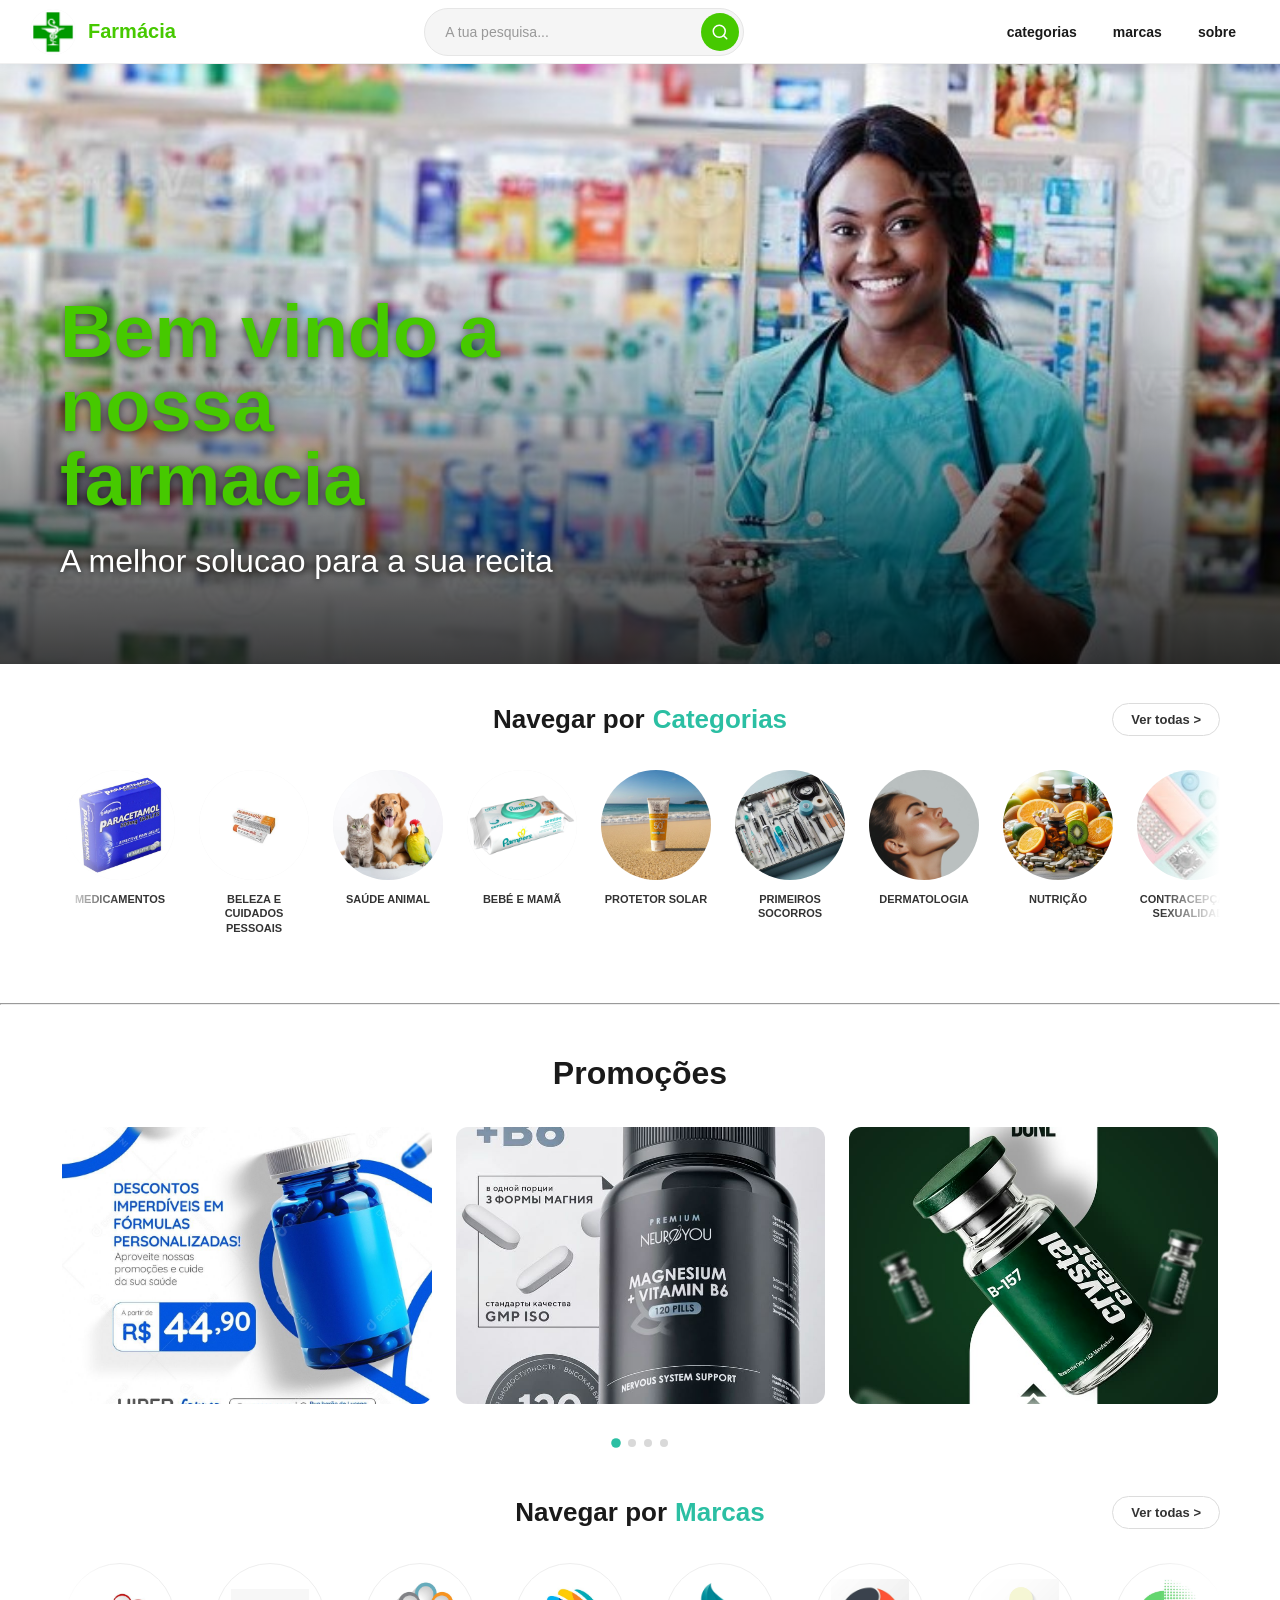
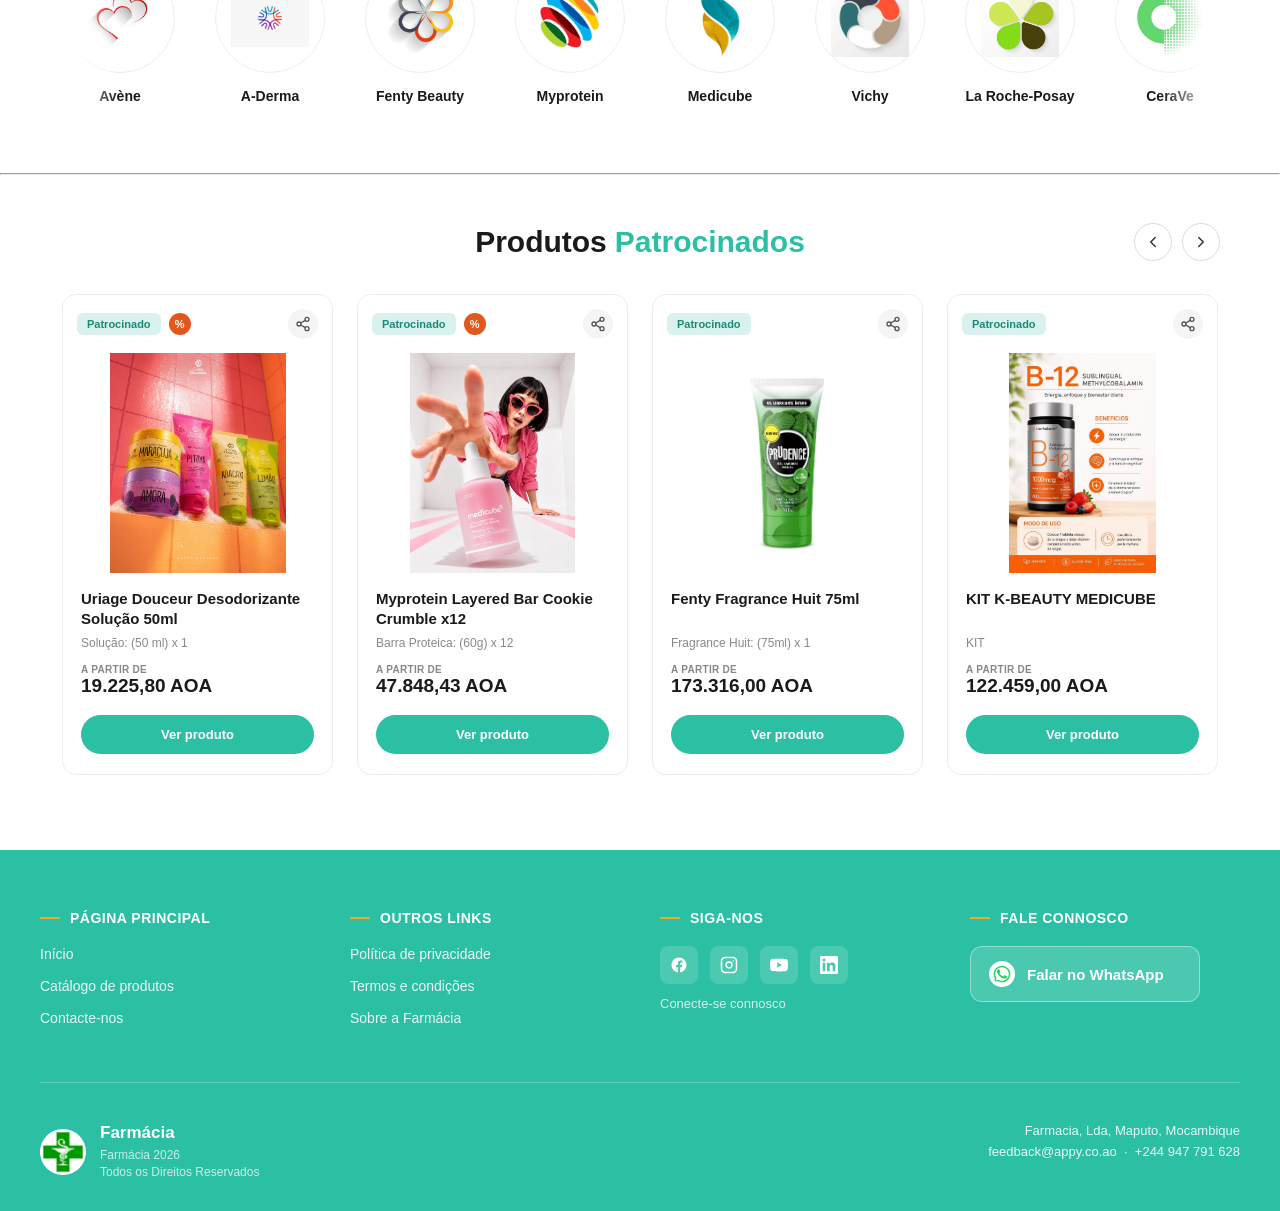
<file: pages/index.html>
<!DOCTYPE html>
<html lang="pt">
<head>
    <meta charset="UTF-8">
    <meta name="viewport" content="width=device-width, initial-scale=1.0">
    <title>Farmácia</title>
    <link rel="stylesheet" href="../style/home.css">
</head>

<body>

    <!--header superior moderno com busca integrada carrinhos e links(categorias, marcas)-->

    <div class="header">

        <a class="logo-container" href="index.html">
            <div class="logo">
                <img src="../style/img/logo.jpg" alt="Farmácia">
            </div>
            <span class="logo-nome">Farmácia</span>
        </a>

        <div class="SearchBar">
            <form action="produtos.html" method="get">
                <input type="search" name="q" placeholder="A tua pesquisa...">
                <button type="submit" aria-label="Pesquisar">
                    <svg xmlns="http://www.w3.org/2000/svg" width="18" height="18" viewBox="0 0 24 24" fill="none"
                        stroke="currentColor" stroke-width="2" stroke-linecap="round" stroke-linejoin="round">
                        <circle cx="11" cy="11" r="8"></circle>
                        <line x1="21" y1="21" x2="16.65" y2="16.65"></line>
                    </svg>
                </button>
            </form>
        </div>

        <ul class="menu">
            <li><a href="categorias.html">categorias</a></li>
            <li><a href="marcas.html">marcas</a></li>
            <li><a href="sobre.html">sobre</a></li>
        </ul>

    </div>

    <!--hero baner/carocel-->
    <section class="carocel">
        <div class="hero-baner">

            <div class="slide atual">
                <img src="../style/img/bb2.jpeg" alt="Banner 1">
                <div class="caption">
                    <h1>Bem vindo a <br>nossa farmacia</h1>
                    <p>A melhor solucao para a sua recita</p>
                </div>
            </div>

            <div class="slide">
                <img src="../style/img/bb5.jpeg" alt="Banner 2">
                <div class="caption">
                    <h1>Cuide da sua imunidade hoje</h1>
                    <p>Vitaminas e suplimentos com condicoes especiais para toda a familia</p>
                </div>
            </div>

            <div class="slide">
                <img src="../style/img/bb4.jpeg" alt="Banner 3">
                <div class="caption">
                    <h1>Mais higiene</h1>
                    <p>cuide melhor da sua higiene com produtos de qualidade e confianca</p>
                </div>
            </div>

            <div class="slide">
                <img src="../style/img/bb3.jpeg" alt="Banner 4">
                <div class="caption">
                    <h1>cuidados pessoais</h1>
                    <p>Hidratantes, protetores solares e dermocosmeticos com precos imperdiveis</p>
                </div>
            </div>

            <div class="slide">
                <img src="../style/img/bb1.jpeg" alt="Banner 5">
                <div class="caption">
                    <h1>Entre em contacto</h1>
                    <p>Contacte o nosso wpp e estege sempre ligado as nossas actualizacoes</p>

                </div>
            </div>

        </div>
        <script src="../style/home.js"></script>
    </section>

    <!--navegar por categorias-->
    <!--navegar por categorias-->
    <section class="carrossel-categorias">

        <div class="categorias-header">
            <div class="text">
                <h2>Navegar por</h2>
                <h1>Categorias</h1>
            </div>
            <a href="categorias.html" class="btn-ver-todas">Ver todas &gt;</a>
        </div>

        <div class="categorias-wrapper">
            <div class="categorias-container" id="categoriasContainer">

                <a href="categoria-detalhe.html?categoryId=18" class="categorias-item">
                    <div class="imagem-circle">
                        <img src="../style/img/med.jpg" alt="Medicamentos">
                    </div>
                    <span>Medicamentos</span>
                </a>

                <a href="categoria-detalhe.html?categoryId=4" class="categorias-item">
                    <div class="imagem-circle">
                        <img src="../style/img/bel.jpg" alt="Beleza">
                    </div>
                    <span>Beleza e cuidados pessoais</span>
                </a>

                <a href="categoria-detalhe.html?categoryId=17" class="categorias-item">
                    <div class="imagem-circle">
                        <img src="../style/img/ani.jpg" alt="Saude">
                    </div>
                    <span>Saúde animal</span>
                </a>

                <a href="categoria-detalhe.html?categoryId=6" class="categorias-item">
                    <div class="imagem-circle">
                        <img src="../style/img/beb.jpg" alt="Bebe">
                    </div>
                    <span>Bebé e Mamã</span>
                </a>

                <a href="categoria-detalhe.html?categoryId=5" class="categorias-item">
                    <div class="imagem-circle">
                        <img src="../style/img/pro.jpg" alt="protetor">
                    </div>
                    <span>Protetor solar</span>
                </a>

                <a href="categoria-detalhe.html?categoryId=16" class="categorias-item">
                    <div class="imagem-circle">
                        <img src="../style/img/pri.jpg" alt="primeiros">
                    </div>
                    <span>Primeiros socorros</span>
                </a>

                <a href="categoria-detalhe.html?categoryId=8" class="categorias-item">
                    <div class="imagem-circle">
                        <img src="../style/img/dem.jpg" alt="Dermatologia">
                    </div>
                    <span>Dermatologia</span>
                </a>

                <a href="categoria-detalhe.html?categoryId=11" class="categorias-item">
                    <div class="imagem-circle">
                        <img src="../style/img/nut.jpg" alt="Nutricao">
                    </div>
                    <span>Nutrição</span>
                </a>

                <a href="categoria-detalhe.html?categoryId=10" class="categorias-item">
                    <div class="imagem-circle">
                        <img src="../style/img/conc.jpg" alt="contracepcao">
                    </div>
                    <span>Contracepção e sexualidade</span>
                </a>

                <a href="categoria-detalhe.html?categoryId=13" class="categorias-item">
                    <div class="imagem-circle">
                        <img src="../style/img/des.jpg" alt="Desporto">
                    </div>
                    <span>Desporto e Fitness</span>
                </a>

            </div>
        </div>
    </section> <br>
    <hr>

    <!--promocoes banner/carocel-->

    <!-- Promoções -->
    <section class="promocoes">
        <h2 class="promocoes-titulo">Promoções</h2>

        <div class="promo-wrapper">
            <div class="promo-track" id="promoTrack">

                <div class="promo-slide">
                    <a href="promo-detalhe.html?promoId=1" draggable="false">
                        <img src="../style/img/promo1.jpg" alt="Promoção 1" draggable="false">
                    </a>
                </div>

                <div class="promo-slide">
                    <a href="promo-detalhe.html?promoId=2" draggable="false">
                        <img src="../style/img/promo2.jpg" alt="Promoção 2" draggable="false">
                    </a>
                </div>

                <div class="promo-slide">
                    <a href="promo-detalhe.html?promoId=3" draggable="false">
                        <img src="../style/img/promo3.jpg" alt="Promoção 3" draggable="false">
                    </a>
                </div>

                <div class="promo-slide">
                    <a href="promo-detalhe.html?promoId=4" draggable="false">
                        <img src="../style/img/promo4.jpg" alt="Promoção 4" draggable="false">
                    </a>
                </div>

            </div>
        </div>

        <div class="promo-dots" id="promoDots"></div>
    </section>

    <!--navegar por marcas-->

    <!-- Navegar por Marcas -->
    <section class="carrossel-marcas">

        <div class="marcas-header">
            <div class="text">
                <h2>Navegar por</h2>
                <h1>Marcas</h1>
            </div>
            <a href="marcas.html" class="btn-ver-todas">Ver todas &gt;</a>
        </div>

        <div class="marcas-wrapper">
            <div class="marcas-container" id="marcasContainer">

                <a href="marca.html?brands=71" class="marcas-item">
                    <div class="marca-circle">
                        <img src="../style/img/marca1.jpg" alt="Avène">
                    </div>
                    <span>Avène</span>
                </a>

                <a href="marca.html?brands=70" class="marcas-item">
                    <div class="marca-circle">
                        <img src="../style/img/marca2.jpg" alt="A-Derma">
                    </div>
                    <span>A-Derma</span>
                </a>

                <a href="marca.html?brands=72" class="marcas-item">
                    <div class="marca-circle">
                        <img src="../style/img/marca3.jpg" alt="Fenty Beauty">
                    </div>
                    <span>Fenty Beauty</span>
                </a>

                <a href="marca.html?brands=73" class="marcas-item">
                    <div class="marca-circle">
                        <img src="../style/img/marca4.jpg" alt="Myprotein">
                    </div>
                    <span>Myprotein</span>
                </a>

                <a href="marca.html?brands=74" class="marcas-item">
                    <div class="marca-circle">
                        <img src="../style/img/marca5.jpg" alt="Medicube">
                    </div>
                    <span>Medicube</span>
                </a>

                <a href="marca.html?brands=75" class="marcas-item">
                    <div class="marca-circle">
                        <img src="../style/img/marca6.jpg" alt="Vichy">
                    </div>
                    <span>Vichy</span>
                </a>

                <a href="marca.html?brands=77" class="marcas-item">
                    <div class="marca-circle">
                        <img src="../style/img/marca7.jpg" alt="La Roche-Posay">
                    </div>
                    <span>La Roche-Posay</span>
                </a>

                <a href="marca.html?brands=78" class="marcas-item">
                    <div class="marca-circle">
                        <img src="../style/img/marca8.jpg" alt="CeraVe">
                    </div>
                    <span>CeraVe</span>
                </a>


                <a href="marca.html?brands=76" class="marcas-item">
                    <div class="marca-circle">
                        <img src="../style/img/marca9.jpg" alt="Uriage">
                    </div>
                    <span>Uriage</span>
                </a>

            </div>
        </div>
    </section> <br>
    <hr>


    <!--produttos patrocinados-->
    <!-- Produtos Patrocinados -->
    <section class="patrocinados">

        <div class="patrocinados-header">
            <div class="text">
                <h2>Produtos</h2>
                <h1>Patrocinados</h1>
            </div>
            <div class="patrocinados-setas">
                <button class="seta-btn" id="setaEsquerda" aria-label="Anterior">
                    <svg xmlns="http://www.w3.org/2000/svg" width="18" height="18" viewBox="0 0 24 24" fill="none"
                        stroke="currentColor" stroke-width="2" stroke-linecap="round" stroke-linejoin="round">
                        <polyline points="15 18 9 12 15 6"></polyline>
                    </svg>
                </button>
                <button class="seta-btn" id="setaDireita" aria-label="Seguinte">
                    <svg xmlns="http://www.w3.org/2000/svg" width="18" height="18" viewBox="0 0 24 24" fill="none"
                        stroke="currentColor" stroke-width="2" stroke-linecap="round" stroke-linejoin="round">
                        <polyline points="9 18 15 12 9 6"></polyline>
                    </svg>
                </button>
            </div>
        </div>

        <div class="patrocinados-wrapper">
            <div class="patrocinados-container" id="patrocinadosContainer">

                <div class="produto-card">
                    <div class="produto-topo">
                        <span class="badge-patrocinado">Patrocinado</span>
                        <span class="badge-desconto">%</span>
                        <div class="produto-icones">
                            <button class="icone-btn" aria-label="Partilhar">
                                <svg xmlns="http://www.w3.org/2000/svg" width="16" height="16" viewBox="0 0 24 24"
                                    fill="none" stroke="currentColor" stroke-width="2" stroke-linecap="round"
                                    stroke-linejoin="round">
                                    <circle cx="18" cy="5" r="3"></circle>
                                    <circle cx="6" cy="12" r="3"></circle>
                                    <circle cx="18" cy="19" r="3"></circle>
                                    <line x1="8.59" y1="13.51" x2="15.42" y2="17.49"></line>
                                    <line x1="15.41" y1="6.51" x2="8.59" y2="10.49"></line>
                                </svg>
                            </button>
                        </div>
                    </div>

                    <img class="produto-imagem" src="../style/img/patro1.jpg" alt="Uriage Douceur Desodorizante">

                    <div class="produto-info">
                        <h3 class="produto-nome">Uriage Douceur Desodorizante Solução 50ml</h3>
                        <p class="produto-detalhe">Solução: (50 ml) x 1</p>

                        <div class="produto-preco">
                            <span class="a-partir-de">A PARTIR DE</span>
                            <span class="preco-valor">19.225,80 AOA</span>
                        </div>

                        <a class="btn-ver-produto" href="produto.html?id=1">Ver produto</a>
                    </div>
                </div>

                <div class="produto-card">
                    <div class="produto-topo">
                        <span class="badge-patrocinado">Patrocinado</span>
                        <span class="badge-desconto">%</span>
                        <div class="produto-icones">
                            <button class="icone-btn" aria-label="Partilhar">
                                <svg xmlns="http://www.w3.org/2000/svg" width="16" height="16" viewBox="0 0 24 24"
                                    fill="none" stroke="currentColor" stroke-width="2" stroke-linecap="round"
                                    stroke-linejoin="round">
                                    <circle cx="18" cy="5" r="3"></circle>
                                    <circle cx="6" cy="12" r="3"></circle>
                                    <circle cx="18" cy="19" r="3"></circle>
                                    <line x1="8.59" y1="13.51" x2="15.42" y2="17.49"></line>
                                    <line x1="15.41" y1="6.51" x2="8.59" y2="10.49"></line>
                                </svg>
                            </button>
                        </div>
                    </div>

                    <img class="produto-imagem" src="../style/img/patro2.jpg" alt="Myprotein Layered Bar">

                    <div class="produto-info">
                        <h3 class="produto-nome">Myprotein Layered Bar Cookie Crumble x12</h3>
                        <p class="produto-detalhe">Barra Proteica: (60g) x 12</p>

                        <div class="produto-preco">
                            <span class="a-partir-de">A PARTIR DE</span>
                            <span class="preco-valor">47.848,43 AOA</span>
                        </div>

                        <a class="btn-ver-produto" href="produto.html?id=2">Ver produto</a>
                    </div>
                </div>

                <div class="produto-card">
                    <div class="produto-topo">
                        <span class="badge-patrocinado">Patrocinado</span>
                        <div class="produto-icones">
                            <button class="icone-btn" aria-label="Partilhar">
                                <svg xmlns="http://www.w3.org/2000/svg" width="16" height="16" viewBox="0 0 24 24"
                                    fill="none" stroke="currentColor" stroke-width="2" stroke-linecap="round"
                                    stroke-linejoin="round">
                                    <circle cx="18" cy="5" r="3"></circle>
                                    <circle cx="6" cy="12" r="3"></circle>
                                    <circle cx="18" cy="19" r="3"></circle>
                                    <line x1="8.59" y1="13.51" x2="15.42" y2="17.49"></line>
                                    <line x1="15.41" y1="6.51" x2="8.59" y2="10.49"></line>
                                </svg>
                            </button>
                        </div>
                    </div>

                    <img class="produto-imagem" src="../style/img/patro3.jpg" alt="Fenty Fragrance Huit">

                    <div class="produto-info">
                        <h3 class="produto-nome">Fenty Fragrance Huit 75ml</h3>
                        <p class="produto-detalhe">Fragrance Huit: (75ml) x 1</p>

                        <div class="produto-preco">
                            <span class="a-partir-de">A PARTIR DE</span>
                            <span class="preco-valor">173.316,00 AOA</span>
                        </div>

                        <a class="btn-ver-produto" href="produto.html?id=3">Ver produto</a>
                    </div>
                </div>

                <div class="produto-card">
                    <div class="produto-topo">
                        <span class="badge-patrocinado">Patrocinado</span>
                        <div class="produto-icones">
                            <button class="icone-btn" aria-label="Partilhar">
                                <svg xmlns="http://www.w3.org/2000/svg" width="16" height="16" viewBox="0 0 24 24"
                                    fill="none" stroke="currentColor" stroke-width="2" stroke-linecap="round"
                                    stroke-linejoin="round">
                                    <circle cx="18" cy="5" r="3"></circle>
                                    <circle cx="6" cy="12" r="3"></circle>
                                    <circle cx="18" cy="19" r="3"></circle>
                                    <line x1="8.59" y1="13.51" x2="15.42" y2="17.49"></line>
                                    <line x1="15.41" y1="6.51" x2="8.59" y2="10.49"></line>
                                </svg>
                            </button>
                        </div>
                    </div>

                    <img class="produto-imagem" src="../style/img/patro4.jpg" alt="Kit K-Beauty Medicube">

                    <div class="produto-info">
                        <h3 class="produto-nome">KIT K-BEAUTY MEDICUBE</h3>
                        <p class="produto-detalhe">KIT</p>

                        <div class="produto-preco">
                            <span class="a-partir-de">A PARTIR DE</span>
                            <span class="preco-valor">122.459,00 AOA</span>
                        </div>

                        <a class="btn-ver-produto" href="produto.html?id=4">Ver produto</a>
                    </div>
                </div>

            </div>
        </div>
    </section>

    <!-- Footer -->
    <footer class="footer">
        <div class="footer-container">

            <div class="footer-coluna">
                <h4 class="footer-titulo"><span class="titulo-linha"></span>Página Principal</h4>
                <a href="index.html" class="footer-link">Início</a>
                <a href="produtos.html" class="footer-link">Catálogo de produtos</a>
                <a href="https://wa.me/244947791628" class="footer-link">Contacte-nos</a>
            </div>

            <div class="footer-coluna">
                <h4 class="footer-titulo"><span class="titulo-linha"></span>Outros Links</h4>
                <a href="privacidade.html" class="footer-link">Política de privacidade</a>
                <a href="termos.html" class="footer-link">Termos e condições</a>
                <a href="sobre.html" class="footer-link">Sobre a Farmácia</a>
            </div>

            <div class="footer-coluna">
                <h4 class="footer-titulo"><span class="titulo-linha"></span>Siga-nos</h4>
                <div class="footer-redes">
                    <a href="#" class="rede-icone" aria-label="Facebook">
                        <svg xmlns="http://www.w3.org/2000/svg" width="18" height="18" viewBox="0 0 24 24"
                            fill="currentColor">
                            <path
                                d="M22 12c0-5.523-4.477-10-10-10S2 6.477 2 12c0 4.991 3.657 9.128 8.438 9.878v-6.987h-2.54V12h2.54V9.797c0-2.506 1.492-3.89 3.777-3.89 1.094 0 2.238.195 2.238.195v2.46h-1.26c-1.243 0-1.63.771-1.63 1.562V12h2.773l-.443 2.89h-2.33v6.988C18.343 21.128 22 16.991 22 12z" />
                        </svg>
                    </a>
                    <a href="#" class="rede-icone" aria-label="Instagram">
                        <svg xmlns="http://www.w3.org/2000/svg" width="18" height="18" viewBox="0 0 24 24" fill="none"
                            stroke="currentColor" stroke-width="2" stroke-linecap="round" stroke-linejoin="round">
                            <rect x="2" y="2" width="20" height="20" rx="5" ry="5"></rect>
                            <path d="M16 11.37A4 4 0 1 1 12.63 8 4 4 0 0 1 16 11.37z"></path>
                            <line x1="17.5" y1="6.5" x2="17.51" y2="6.5"></line>
                        </svg>
                    </a>
                    <a href="#" class="rede-icone" aria-label="YouTube">
                        <svg xmlns="http://www.w3.org/2000/svg" width="18" height="18" viewBox="0 0 24 24"
                            fill="currentColor">
                            <path
                                d="M23.5 6.2a3.02 3.02 0 0 0-2.12-2.14C19.5 3.5 12 3.5 12 3.5s-7.5 0-9.38.56A3.02 3.02 0 0 0 .5 6.2 31.6 31.6 0 0 0 0 12a31.6 31.6 0 0 0 .5 5.8 3.02 3.02 0 0 0 2.12 2.14C4.5 20.5 12 20.5 12 20.5s7.5 0 9.38-.56a3.02 3.02 0 0 0 2.12-2.14A31.6 31.6 0 0 0 24 12a31.6 31.6 0 0 0-.5-5.8zM9.6 15.6V8.4L15.8 12l-6.2 3.6z" />
                        </svg>
                    </a>
                    <a href="#" class="rede-icone" aria-label="LinkedIn">
                        <svg xmlns="http://www.w3.org/2000/svg" width="18" height="18" viewBox="0 0 24 24"
                            fill="currentColor">
                            <path
                                d="M20.45 20.45h-3.55v-5.57c0-1.33-.02-3.04-1.85-3.04-1.85 0-2.14 1.45-2.14 2.94v5.67H9.36V9h3.41v1.56h.05c.47-.9 1.63-1.85 3.36-1.85 3.6 0 4.27 2.37 4.27 5.45v6.29zM5.34 7.43a2.06 2.06 0 1 1 0-4.12 2.06 2.06 0 0 1 0 4.12zM7.12 20.45H3.56V9h3.56v11.45zM22.22 0H1.77C.8 0 0 .78 0 1.75v20.5C0 23.22.8 24 1.77 24h20.45C23.2 24 24 23.22 24 22.25V1.75C24 .78 23.2 0 22.22 0z" />
                        </svg>
                    </a>
                </div>
                <p class="footer-conecte">Conecte-se connosco</p>
            </div>

            <div class="footer-coluna">
                <h4 class="footer-titulo"><span class="titulo-linha"></span>Fale connosco</h4>
                <a href="https://wa.me/244947791628" target="_blank" rel="noopener noreferrer" class="whatsapp-btn">
                    <svg xmlns="http://www.w3.org/2000/svg" width="26" height="26" viewBox="0 0 24 24"
                        fill="currentColor">
                        <path
                            d="M17.472 14.382c-.297-.149-1.758-.867-2.03-.967-.273-.099-.472-.148-.67.15-.197.297-.767.966-.94 1.164-.173.199-.347.223-.644.075-.297-.15-1.255-.463-2.39-1.475-.883-.788-1.48-1.761-1.653-2.059-.173-.297-.018-.458.13-.606.134-.133.298-.347.446-.52.149-.174.198-.298.298-.497.099-.198.05-.371-.025-.52-.075-.149-.669-1.612-.916-2.207-.242-.579-.487-.5-.669-.51-.173-.008-.371-.01-.57-.01-.198 0-.52.074-.792.372-.272.297-1.04 1.016-1.04 2.479 0 1.462 1.065 2.875 1.213 3.074.149.198 2.096 3.2 5.077 4.487.709.306 1.262.489 1.694.625.712.227 1.36.195 1.871.118.571-.085 1.758-.719 2.006-1.413.248-.694.248-1.289.173-1.413-.074-.124-.272-.198-.57-.347z" />
                        <path
                            d="M12.014 2C6.494 2 2 6.478 2 12c0 1.892.526 3.66 1.44 5.168L2 22l4.978-1.396A9.94 9.94 0 0 0 12.014 22C17.53 22 22 17.522 22 12S17.53 2 12.014 2zm0 18.192a8.15 8.15 0 0 1-4.153-1.14l-.297-.176-3.017.847.83-2.943-.194-.303A8.19 8.19 0 0 1 3.808 12c0-4.522 3.68-8.192 8.206-8.192 4.526 0 8.206 3.67 8.206 8.192 0 4.522-3.68 8.192-8.206 8.192z" />
                    </svg>
                    <span>Falar no WhatsApp</span>
                </a>
            </div>

        </div>

        <hr class="footer-divisor">

        <div class="footer-baixo">
            <div class="footer-logo-info">
                <div class="footer-logo-espaco">
                    <!-- Coloca aqui a tua imagem de logo -->
                    <img src="../style/img/logo.jpg" alt="Logo Farmácia" class="footer-logo-img">
                </div>
                <div>
                    <p class="footer-logo-texto">Farmácia</p>
                    <p class="footer-copyright">Farmácia 2026<br>Todos os Direitos Reservados</p>
                </div>
            </div>

            <div class="footer-contactos">
                <p>Farmacia, Lda, Maputo, Mocambique</p>
                <p>feedback@appy.co.ao &nbsp;·&nbsp; +244 947 791 628</p>
            </div>
        </div>
    </footer>



</body>

</html>
</file>
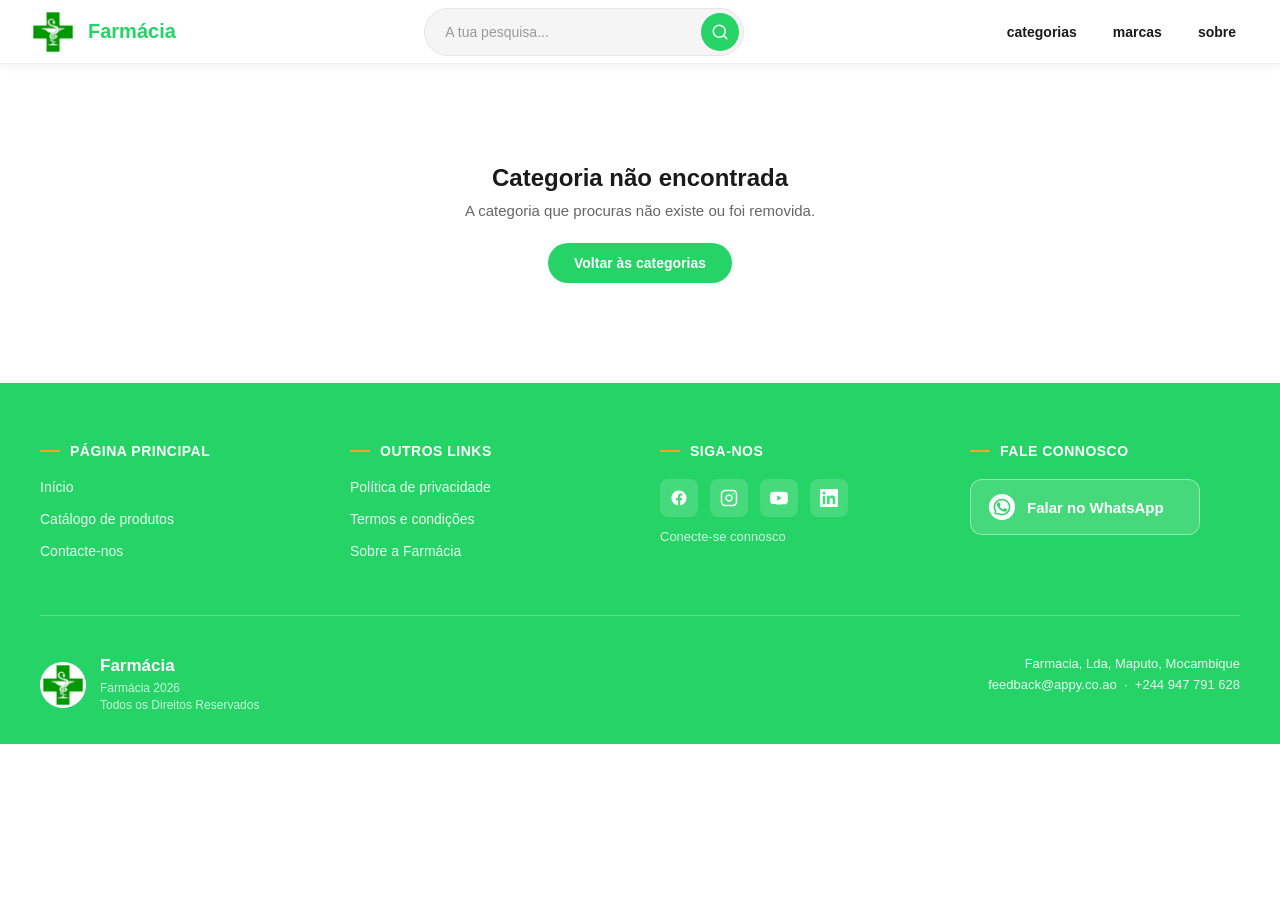
<file: pages/categoria-detalhe.html>
<!DOCTYPE html>
<html lang="pt">
<head>
    <meta charset="UTF-8">
    <meta name="viewport" content="width=device-width, initial-scale=1.0">
    <title id="pageTitle">Categoria | Farmácia</title>
    <link rel="stylesheet" href="../style/categoria-detalhe.css">
</head>
<body>

    <!-- Header -->
    <div class="header">
        <a class="logo-container" href="index.html">
            <div class="logo">
                <img src="../style/img/logo.jpg" alt="Farmácia">
            </div>
            <span class="logo-nome">Farmácia</span>
        </a>

        <div class="SearchBar">
            <form action="produtos.html" method="get">
                <input type="search" name="q" placeholder="A tua pesquisa...">
                <button type="submit" aria-label="Pesquisar">
                    <svg xmlns="http://www.w3.org/2000/svg" width="18" height="18" viewBox="0 0 24 24" fill="none" stroke="currentColor" stroke-width="2" stroke-linecap="round" stroke-linejoin="round">
                        <circle cx="11" cy="11" r="8"></circle>
                        <line x1="21" y1="21" x2="16.65" y2="16.65"></line>
                    </svg>
                </button>
            </form>
        </div>

        <ul class="menu">
            <li><a href="categorias.html">categorias</a></li>
            <li><a href="marcas.html">marcas</a></li>
            <li><a href="sobre.html">sobre</a></li>
        </ul>
    </div>

    <!-- Banner da categoria (curvo, com link de voltar) -->
    <section class="categoria-banner">
        <a href="categorias.html" class="voltar-link">
            <svg xmlns="http://www.w3.org/2000/svg" width="16" height="16" viewBox="0 0 24 24" fill="none" stroke="currentColor" stroke-width="2.5" stroke-linecap="round" stroke-linejoin="round">
                <polyline points="15 18 9 12 15 6"></polyline>
            </svg>
            Voltar para categorias
        </a>
        <h1 id="categoriaNome">Carregando...</h1>
        <p>Explorar subcategorias</p>
    </section>

    <!-- Conteúdo: sidebar + grid -->
    <section class="categoria-conteudo">

        <!-- Sidebar com todas as categorias -->
        <aside class="categoria-sidebar">
            <h3>Categorias</h3>
            <ul id="listaCategoriasSidebar">
                <!-- lista gerada dinamicamente aqui -->
            </ul>
        </aside>

        <!-- Grid de subcategorias -->
        <div class="categoria-principal">

            <div class="categoria-produtos-header">
                <h2 id="categoriaNomeRepetido">Carregando...</h2>
                <a href="#" class="ver-todos-link">Ver todos os produtos <span>&gt;</span></a>
            </div>

            <div class="grid-subcategorias" id="gridSubcategorias">
                <!-- cards gerados dinamicamente aqui -->
            </div>
        </div>

    </section>

    <!-- Mensagem de erro caso o categoryId não exista -->
    <section class="categoria-erro" id="categoriaErro" style="display: none;">
        <h2>Categoria não encontrada</h2>
        <p>A categoria que procuras não existe ou foi removida.</p>
        <a href="categorias.html" class="btn-voltar">Voltar às categorias</a>
    </section>

    <!-- Footer -->
    <footer class="footer">
        <div class="footer-container">

            <div class="footer-coluna">
                <h4 class="footer-titulo"><span class="titulo-linha"></span>Página Principal</h4>
                <a href="index.html" class="footer-link">Início</a>
                <a href="produtos.html" class="footer-link">Catálogo de produtos</a>
                <a href="https://wa.me/244947791628" class="footer-link">Contacte-nos</a>
            </div>

            <div class="footer-coluna">
                <h4 class="footer-titulo"><span class="titulo-linha"></span>Outros Links</h4>
                <a href="privacidade.html" class="footer-link">Política de privacidade</a>
                <a href="termos.html" class="footer-link">Termos e condições</a>
                <a href="sobre.html" class="footer-link">Sobre a Farmácia</a>
            </div>

            <div class="footer-coluna">
                <h4 class="footer-titulo"><span class="titulo-linha"></span>Siga-nos</h4>
                <div class="footer-redes">
                    <a href="#" class="rede-icone" aria-label="Facebook">
                        <svg xmlns="http://www.w3.org/2000/svg" width="18" height="18" viewBox="0 0 24 24"
                            fill="currentColor">
                            <path
                                d="M22 12c0-5.523-4.477-10-10-10S2 6.477 2 12c0 4.991 3.657 9.128 8.438 9.878v-6.987h-2.54V12h2.54V9.797c0-2.506 1.492-3.89 3.777-3.89 1.094 0 2.238.195 2.238.195v2.46h-1.26c-1.243 0-1.63.771-1.63 1.562V12h2.773l-.443 2.89h-2.33v6.988C18.343 21.128 22 16.991 22 12z" />
                        </svg>
                    </a>
                    <a href="#" class="rede-icone" aria-label="Instagram">
                        <svg xmlns="http://www.w3.org/2000/svg" width="18" height="18" viewBox="0 0 24 24" fill="none"
                            stroke="currentColor" stroke-width="2" stroke-linecap="round" stroke-linejoin="round">
                            <rect x="2" y="2" width="20" height="20" rx="5" ry="5"></rect>
                            <path d="M16 11.37A4 4 0 1 1 12.63 8 4 4 0 0 1 16 11.37z"></path>
                            <line x1="17.5" y1="6.5" x2="17.51" y2="6.5"></line>
                        </svg>
                    </a>
                    <a href="#" class="rede-icone" aria-label="YouTube">
                        <svg xmlns="http://www.w3.org/2000/svg" width="18" height="18" viewBox="0 0 24 24"
                            fill="currentColor">
                            <path
                                d="M23.5 6.2a3.02 3.02 0 0 0-2.12-2.14C19.5 3.5 12 3.5 12 3.5s-7.5 0-9.38.56A3.02 3.02 0 0 0 .5 6.2 31.6 31.6 0 0 0 0 12a31.6 31.6 0 0 0 .5 5.8 3.02 3.02 0 0 0 2.12 2.14C4.5 20.5 12 20.5 12 20.5s7.5 0 9.38-.56a3.02 3.02 0 0 0 2.12-2.14A31.6 31.6 0 0 0 24 12a31.6 31.6 0 0 0-.5-5.8zM9.6 15.6V8.4L15.8 12l-6.2 3.6z" />
                        </svg>
                    </a>
                    <a href="#" class="rede-icone" aria-label="LinkedIn">
                        <svg xmlns="http://www.w3.org/2000/svg" width="18" height="18" viewBox="0 0 24 24"
                            fill="currentColor">
                            <path
                                d="M20.45 20.45h-3.55v-5.57c0-1.33-.02-3.04-1.85-3.04-1.85 0-2.14 1.45-2.14 2.94v5.67H9.36V9h3.41v1.56h.05c.47-.9 1.63-1.85 3.36-1.85 3.6 0 4.27 2.37 4.27 5.45v6.29zM5.34 7.43a2.06 2.06 0 1 1 0-4.12 2.06 2.06 0 0 1 0 4.12zM7.12 20.45H3.56V9h3.56v11.45zM22.22 0H1.77C.8 0 0 .78 0 1.75v20.5C0 23.22.8 24 1.77 24h20.45C23.2 24 24 23.22 24 22.25V1.75C24 .78 23.2 0 22.22 0z" />
                        </svg>
                    </a>
                </div>
                <p class="footer-conecte">Conecte-se connosco</p>
            </div>

            <div class="footer-coluna">
                <h4 class="footer-titulo"><span class="titulo-linha"></span>Fale connosco</h4>
                <a href="https://wa.me/244947791628" target="_blank" rel="noopener noreferrer" class="whatsapp-btn">
                    <svg xmlns="http://www.w3.org/2000/svg" width="26" height="26" viewBox="0 0 24 24"
                        fill="currentColor">
                        <path
                            d="M17.472 14.382c-.297-.149-1.758-.867-2.03-.967-.273-.099-.472-.148-.67.15-.197.297-.767.966-.94 1.164-.173.199-.347.223-.644.075-.297-.15-1.255-.463-2.39-1.475-.883-.788-1.48-1.761-1.653-2.059-.173-.297-.018-.458.13-.606.134-.133.298-.347.446-.52.149-.174.198-.298.298-.497.099-.198.05-.371-.025-.52-.075-.149-.669-1.612-.916-2.207-.242-.579-.487-.5-.669-.51-.173-.008-.371-.01-.57-.01-.198 0-.52.074-.792.372-.272.297-1.04 1.016-1.04 2.479 0 1.462 1.065 2.875 1.213 3.074.149.198 2.096 3.2 5.077 4.487.709.306 1.262.489 1.694.625.712.227 1.36.195 1.871.118.571-.085 1.758-.719 2.006-1.413.248-.694.248-1.289.173-1.413-.074-.124-.272-.198-.57-.347z" />
                        <path
                            d="M12.014 2C6.494 2 2 6.478 2 12c0 1.892.526 3.66 1.44 5.168L2 22l4.978-1.396A9.94 9.94 0 0 0 12.014 22C17.53 22 22 17.522 22 12S17.53 2 12.014 2zm0 18.192a8.15 8.15 0 0 1-4.153-1.14l-.297-.176-3.017.847.83-2.943-.194-.303A8.19 8.19 0 0 1 3.808 12c0-4.522 3.68-8.192 8.206-8.192 4.526 0 8.206 3.67 8.206 8.192 0 4.522-3.68 8.192-8.206 8.192z" />
                    </svg>
                    <span>Falar no WhatsApp</span>
                </a>
            </div>

        </div>

        <hr class="footer-divisor">

        <div class="footer-baixo">
            <div class="footer-logo-info">
                <div class="footer-logo-espaco">
                    <img src="../style/img/logo.jpg" alt="Logo Farmácia" class="footer-logo-img">
                </div>
                <div>
                    <p class="footer-logo-texto">Farmácia</p>
                    <p class="footer-copyright">Farmácia 2026<br>Todos os Direitos Reservados</p>
                </div>
            </div>

            <div class="footer-contactos">
                <p>Farmacia, Lda, Maputo, Mocambique</p>
                <p>feedback@appy.co.ao &nbsp;·&nbsp; +244 947 791 628</p>
            </div>
        </div>
    </footer>

    <script src="../style/categoria-detalhe.js"></script>
</body>
</html>
</file>
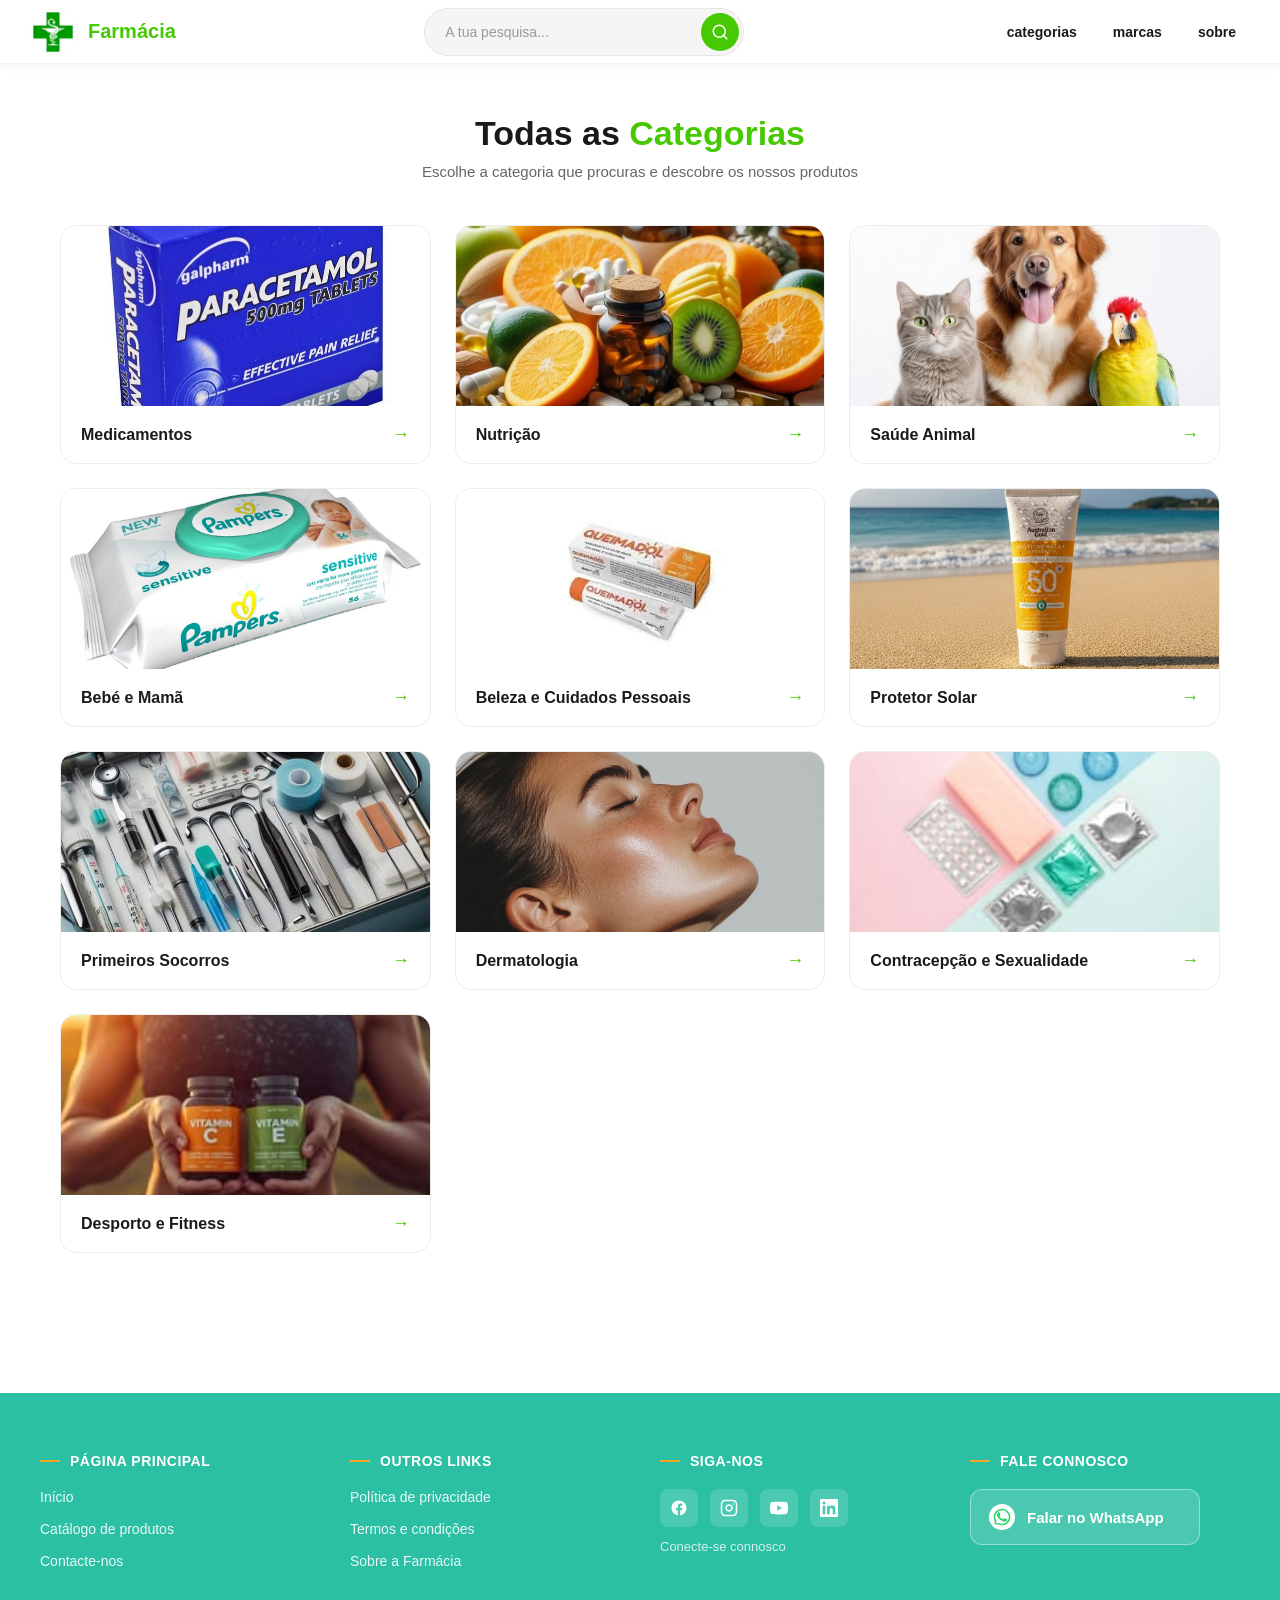
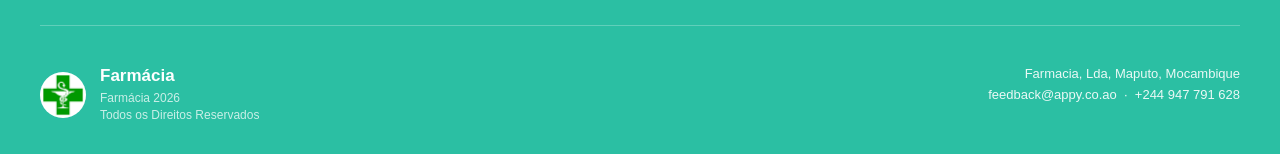
<file: pages/categorias.html>
<!DOCTYPE html>
<html lang="pt">
<head>
    <meta charset="UTF-8">
    <meta name="viewport" content="width=device-width, initial-scale=1.0">
    <title>Categorias | Farmácia</title>
    <link rel="stylesheet" href="../style/categorias.css">
</head>
<body>

    <!-- Header -->
    <div class="header">
        <a class="logo-container" href="index.html">
            <div class="logo">
                <img src="../style/img/logo.jpg" alt="Farmácia">
            </div>
            <span class="logo-nome">Farmácia</span>
        </a>

        <div class="SearchBar">
            <form action="produtos.html" method="get">
                <input type="search" name="q" placeholder="A tua pesquisa...">
                <button type="submit" aria-label="Pesquisar">
                    <svg xmlns="http://www.w3.org/2000/svg" width="18" height="18" viewBox="0 0 24 24" fill="none" stroke="currentColor" stroke-width="2" stroke-linecap="round" stroke-linejoin="round">
                        <circle cx="11" cy="11" r="8"></circle>
                        <line x1="21" y1="21" x2="16.65" y2="16.65"></line>
                    </svg>
                </button>
            </form>
        </div>

        <ul class="menu">
            <li><a href="categorias.html">categorias</a></li>
            <li><a href="marcas.html">marcas</a></li>
            <li><a href="sobre.html">sobre</a></li>
        </ul>
    </div>

    <!-- Página de Categorias -->
    <section class="pagina-categorias">

        <div class="pagina-categorias-topo">
            <h1>Todas as <span>Categorias</span></h1>
            <p>Escolhe a categoria que procuras e descobre os nossos produtos</p>
        </div>

        <div class="grid-categorias">

            <a href="categoria-detalhe.html?categoryId=18" class="bloco-categoria">
                <div class="bloco-imagem">
                    <img src="../style/img/med.jpg" alt="Medicamentos">
                </div>
                <div class="bloco-info">
                    <h3>Medicamentos</h3>
                    <span class="bloco-seta">→</span>
                </div>
            </a>

            <a href="categoria-detalhe.html?categoryId=11" class="bloco-categoria">
                <div class="bloco-imagem">
                    <img src="../style/img/nut.jpg" alt="Nutrição">
                </div>
                <div class="bloco-info">
                    <h3>Nutrição</h3>
                    <span class="bloco-seta">→</span>
                </div>
            </a>

            <a href="categoria-detalhe.html?categoryId=17" class="bloco-categoria">
                <div class="bloco-imagem">
                    <img src="../style/img/ani.jpg" alt="Saúde Animal">
                </div>
                <div class="bloco-info">
                    <h3>Saúde Animal</h3>
                    <span class="bloco-seta">→</span>
                </div>
            </a>

            <a href="categoria-detalhe.html?categoryId=6" class="bloco-categoria">
                <div class="bloco-imagem">
                    <img src="../style/img/beb.jpg" alt="Bebé e Mamã">
                </div>
                <div class="bloco-info">
                    <h3>Bebé e Mamã</h3>
                    <span class="bloco-seta">→</span>
                </div>
            </a>

            <a href="categoria-detalhe.html?categoryId=4" class="bloco-categoria">
                <div class="bloco-imagem">
                    <img src="../style/img/bel.jpg" alt="Beleza e cuidados pessoais">
                </div>
                <div class="bloco-info">
                    <h3>Beleza e Cuidados Pessoais</h3>
                    <span class="bloco-seta">→</span>
                </div>
            </a>

            <a href="categoria-detalhe.html?categoryId=5" class="bloco-categoria">
                <div class="bloco-imagem">
                    <img src="../style/img/pro.jpg" alt="Protetor solar">
                </div>
                <div class="bloco-info">
                    <h3>Protetor Solar</h3>
                    <span class="bloco-seta">→</span>
                </div>
            </a>

            <a href="categoria-detalhe.html?categoryId=16" class="bloco-categoria">
                <div class="bloco-imagem">
                    <img src="../style/img/pri.jpg" alt="Primeiros socorros">
                </div>
                <div class="bloco-info">
                    <h3>Primeiros Socorros</h3>
                    <span class="bloco-seta">→</span>
                </div>
            </a>

            <a href="categoria-detalhe.html?categoryId=8" class="bloco-categoria">
                <div class="bloco-imagem">
                    <img src="../style/img/dem.jpg" alt="Dermatologia">
                </div>
                <div class="bloco-info">
                    <h3>Dermatologia</h3>
                    <span class="bloco-seta">→</span>
                </div>
            </a>

            <a href="categoria-detalhe.html?categoryId=10" class="bloco-categoria">
                <div class="bloco-imagem">
                    <img src="../style/img/conc.jpg" alt="Contracepção e sexualidade">
                </div>
                <div class="bloco-info">
                    <h3>Contracepção e Sexualidade</h3>
                    <span class="bloco-seta">→</span>
                </div>
            </a>

            <a href="categoria-detalhe.html?categoryId=13" class="bloco-categoria">
                <div class="bloco-imagem">
                    <img src="../style/img/des.jpg" alt="Desporto e Fitness">
                </div>
                <div class="bloco-info">
                    <h3>Desporto e Fitness</h3>
                    <span class="bloco-seta">→</span>
                </div>
            </a>

        </div>
    </section>

    <!-- Footer -->
    <footer class="footer">
        <div class="footer-container">

            <div class="footer-coluna">
                <h4 class="footer-titulo"><span class="titulo-linha"></span>Página Principal</h4>
                <a href="index.html" class="footer-link">Início</a>
                <a href="produtos.html" class="footer-link">Catálogo de produtos</a>
                <a href="https://wa.me/244947791628" class="footer-link">Contacte-nos</a>
            </div>

            <div class="footer-coluna">
                <h4 class="footer-titulo"><span class="titulo-linha"></span>Outros Links</h4>
                <a href="privacidade.html" class="footer-link">Política de privacidade</a>
                <a href="termos.html" class="footer-link">Termos e condições</a>
                <a href="sobre.html" class="footer-link">Sobre a Farmácia</a>
            </div>

            <div class="footer-coluna">
                <h4 class="footer-titulo"><span class="titulo-linha"></span>Siga-nos</h4>
                <div class="footer-redes">
                    <a href="#" class="rede-icone" aria-label="Facebook">
                        <svg xmlns="http://www.w3.org/2000/svg" width="18" height="18" viewBox="0 0 24 24"
                            fill="currentColor">
                            <path
                                d="M22 12c0-5.523-4.477-10-10-10S2 6.477 2 12c0 4.991 3.657 9.128 8.438 9.878v-6.987h-2.54V12h2.54V9.797c0-2.506 1.492-3.89 3.777-3.89 1.094 0 2.238.195 2.238.195v2.46h-1.26c-1.243 0-1.63.771-1.63 1.562V12h2.773l-.443 2.89h-2.33v6.988C18.343 21.128 22 16.991 22 12z" />
                        </svg>
                    </a>
                    <a href="#" class="rede-icone" aria-label="Instagram">
                        <svg xmlns="http://www.w3.org/2000/svg" width="18" height="18" viewBox="0 0 24 24" fill="none"
                            stroke="currentColor" stroke-width="2" stroke-linecap="round" stroke-linejoin="round">
                            <rect x="2" y="2" width="20" height="20" rx="5" ry="5"></rect>
                            <path d="M16 11.37A4 4 0 1 1 12.63 8 4 4 0 0 1 16 11.37z"></path>
                            <line x1="17.5" y1="6.5" x2="17.51" y2="6.5"></line>
                        </svg>
                    </a>
                    <a href="#" class="rede-icone" aria-label="YouTube">
                        <svg xmlns="http://www.w3.org/2000/svg" width="18" height="18" viewBox="0 0 24 24"
                            fill="currentColor">
                            <path
                                d="M23.5 6.2a3.02 3.02 0 0 0-2.12-2.14C19.5 3.5 12 3.5 12 3.5s-7.5 0-9.38.56A3.02 3.02 0 0 0 .5 6.2 31.6 31.6 0 0 0 0 12a31.6 31.6 0 0 0 .5 5.8 3.02 3.02 0 0 0 2.12 2.14C4.5 20.5 12 20.5 12 20.5s7.5 0 9.38-.56a3.02 3.02 0 0 0 2.12-2.14A31.6 31.6 0 0 0 24 12a31.6 31.6 0 0 0-.5-5.8zM9.6 15.6V8.4L15.8 12l-6.2 3.6z" />
                        </svg>
                    </a>
                    <a href="#" class="rede-icone" aria-label="LinkedIn">
                        <svg xmlns="http://www.w3.org/2000/svg" width="18" height="18" viewBox="0 0 24 24"
                            fill="currentColor">
                            <path
                                d="M20.45 20.45h-3.55v-5.57c0-1.33-.02-3.04-1.85-3.04-1.85 0-2.14 1.45-2.14 2.94v5.67H9.36V9h3.41v1.56h.05c.47-.9 1.63-1.85 3.36-1.85 3.6 0 4.27 2.37 4.27 5.45v6.29zM5.34 7.43a2.06 2.06 0 1 1 0-4.12 2.06 2.06 0 0 1 0 4.12zM7.12 20.45H3.56V9h3.56v11.45zM22.22 0H1.77C.8 0 0 .78 0 1.75v20.5C0 23.22.8 24 1.77 24h20.45C23.2 24 24 23.22 24 22.25V1.75C24 .78 23.2 0 22.22 0z" />
                        </svg>
                    </a>
                </div>
                <p class="footer-conecte">Conecte-se connosco</p>
            </div>

            <div class="footer-coluna">
                <h4 class="footer-titulo"><span class="titulo-linha"></span>Fale connosco</h4>
                <a href="https://wa.me/244947791628" target="_blank" rel="noopener noreferrer" class="whatsapp-btn">
                    <svg xmlns="http://www.w3.org/2000/svg" width="26" height="26" viewBox="0 0 24 24"
                        fill="currentColor">
                        <path
                            d="M17.472 14.382c-.297-.149-1.758-.867-2.03-.967-.273-.099-.472-.148-.67.15-.197.297-.767.966-.94 1.164-.173.199-.347.223-.644.075-.297-.15-1.255-.463-2.39-1.475-.883-.788-1.48-1.761-1.653-2.059-.173-.297-.018-.458.13-.606.134-.133.298-.347.446-.52.149-.174.198-.298.298-.497.099-.198.05-.371-.025-.52-.075-.149-.669-1.612-.916-2.207-.242-.579-.487-.5-.669-.51-.173-.008-.371-.01-.57-.01-.198 0-.52.074-.792.372-.272.297-1.04 1.016-1.04 2.479 0 1.462 1.065 2.875 1.213 3.074.149.198 2.096 3.2 5.077 4.487.709.306 1.262.489 1.694.625.712.227 1.36.195 1.871.118.571-.085 1.758-.719 2.006-1.413.248-.694.248-1.289.173-1.413-.074-.124-.272-.198-.57-.347z" />
                        <path
                            d="M12.014 2C6.494 2 2 6.478 2 12c0 1.892.526 3.66 1.44 5.168L2 22l4.978-1.396A9.94 9.94 0 0 0 12.014 22C17.53 22 22 17.522 22 12S17.53 2 12.014 2zm0 18.192a8.15 8.15 0 0 1-4.153-1.14l-.297-.176-3.017.847.83-2.943-.194-.303A8.19 8.19 0 0 1 3.808 12c0-4.522 3.68-8.192 8.206-8.192 4.526 0 8.206 3.67 8.206 8.192 0 4.522-3.68 8.192-8.206 8.192z" />
                    </svg>
                    <span>Falar no WhatsApp</span>
                </a>
            </div>

        </div>

        <hr class="footer-divisor">

        <div class="footer-baixo">
            <div class="footer-logo-info">
                <div class="footer-logo-espaco">
                    <img src="../style/img/logo.jpg" alt="Logo Farmácia" class="footer-logo-img">
                </div>
                <div>
                    <p class="footer-logo-texto">Farmácia</p>
                    <p class="footer-copyright">Farmácia 2026<br>Todos os Direitos Reservados</p>
                </div>
            </div>

            <div class="footer-contactos">
                <p>Farmacia, Lda, Maputo, Mocambique</p>
                <p>feedback@appy.co.ao &nbsp;·&nbsp; +244 947 791 628</p>
            </div>
        </div>
    </footer>

</body>
</html>
</file>
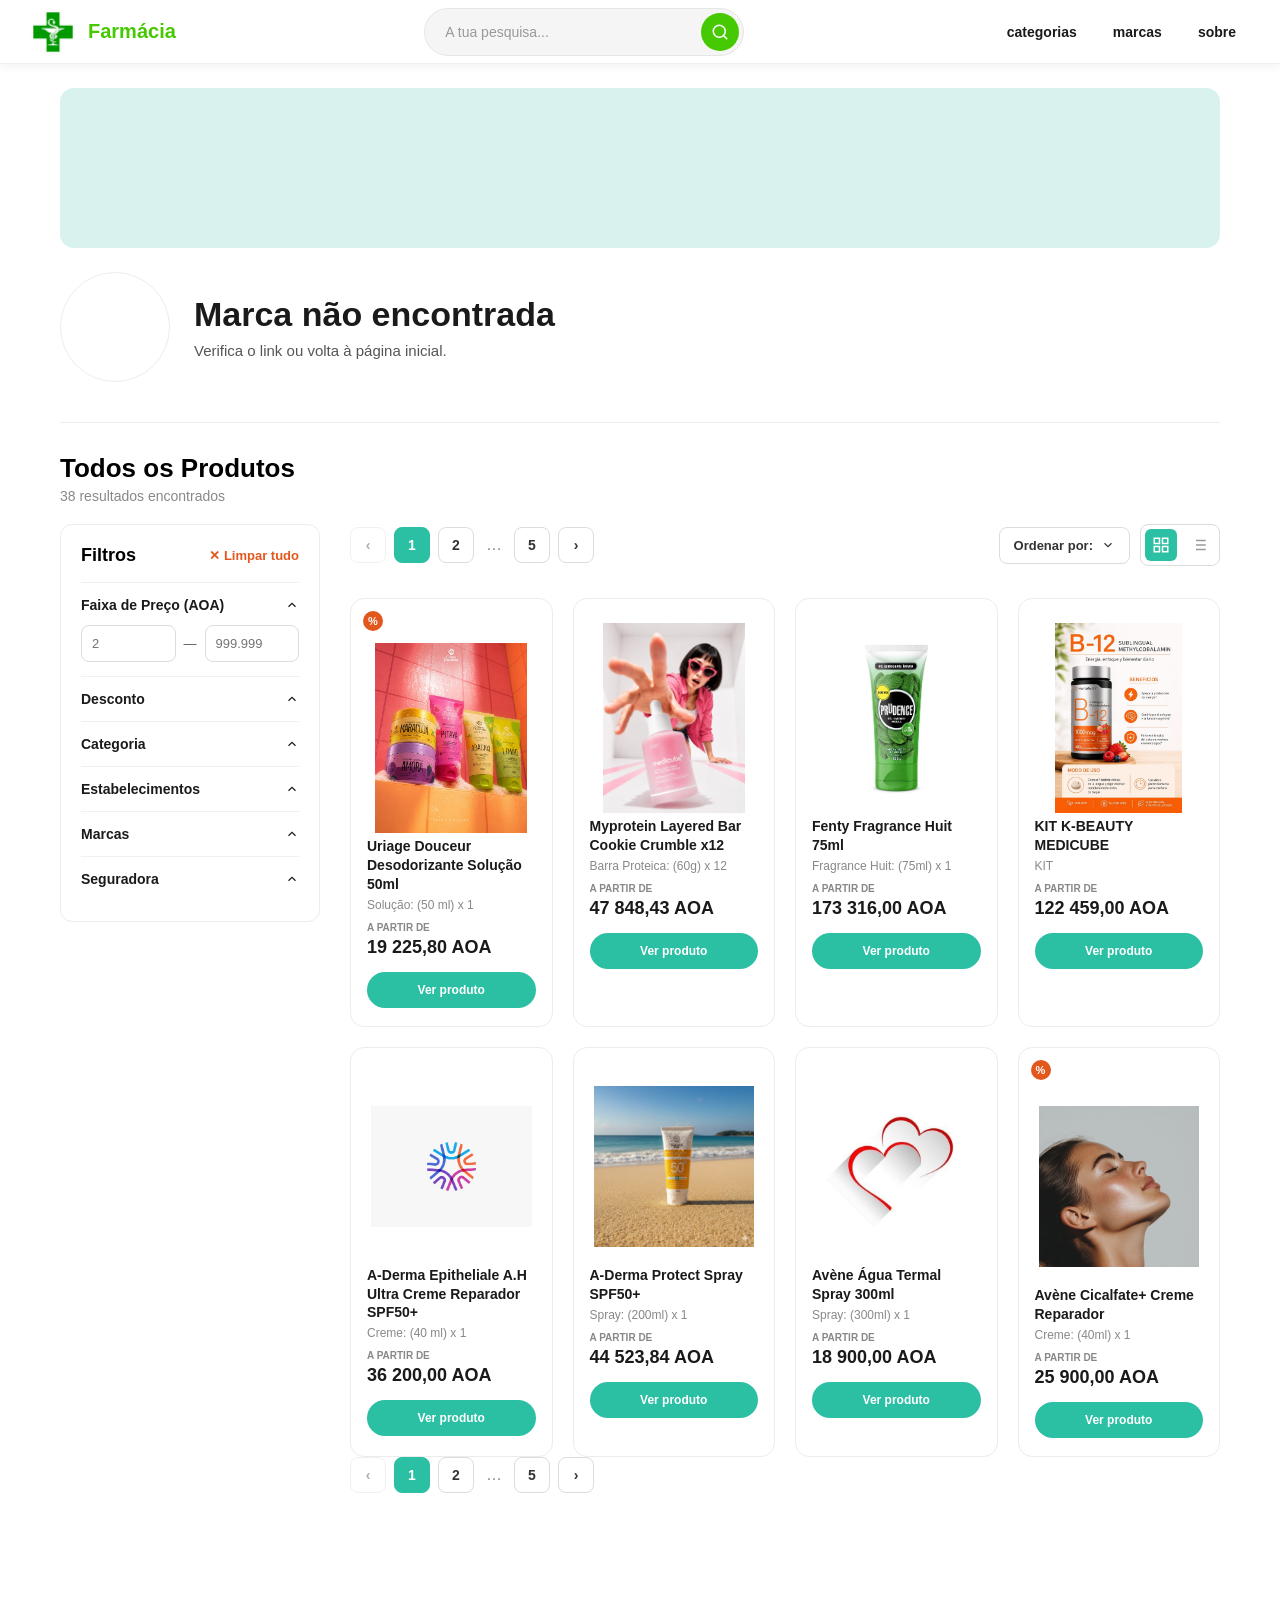
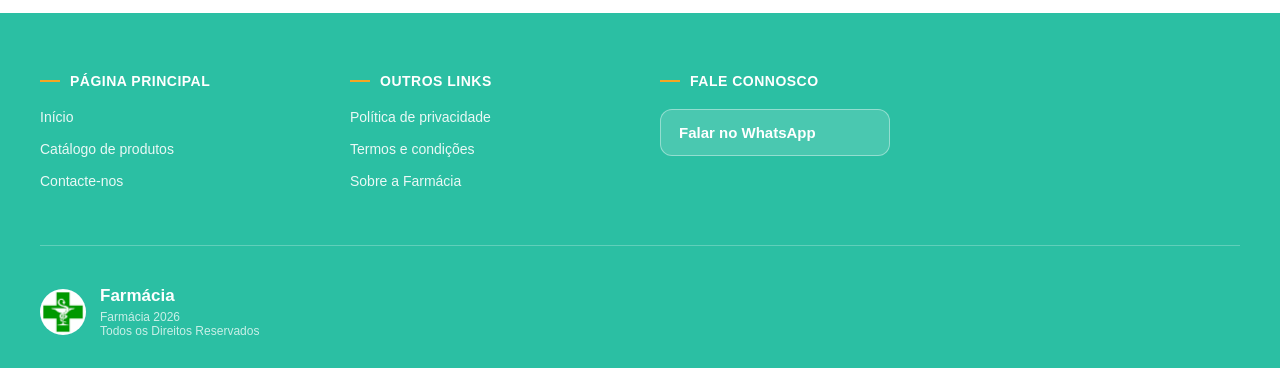
<file: pages/marca.html>
<!DOCTYPE html>
<html lang="pt">
<head>
    <meta charset="UTF-8">
    <meta name="viewport" content="width=device-width, initial-scale=1.0">
    <title>Farmácia — Marca</title>
    <link rel="stylesheet" href="../style/marca.css">
</head>
<body>
     
     <div class="header">

     <a class="logo-container" href="index.html">
            <div class="logo">
                <img src="../style/img/logo.jpg" alt="Farmácia">
            </div>
            <span class="logo-nome">Farmácia</span>
        </a>

        <div class="SearchBar">
            <form action="produtos.html" method="get">
                <input type="search" name="q" placeholder="A tua pesquisa...">
                <button type="submit" aria-label="Pesquisar">
                    <svg xmlns="http://www.w3.org/2000/svg" width="18" height="18" viewBox="0 0 24 24" fill="none"
                        stroke="currentColor" stroke-width="2" stroke-linecap="round" stroke-linejoin="round">
                        <circle cx="11" cy="11" r="8"></circle>
                        <line x1="21" y1="21" x2="16.65" y2="16.65"></line>
                    </svg>
                </button>
            </form>
        </div>

        <ul class="menu">
            <li><a href="categorias.html">categorias</a></li>
            <li><a href="marcas.html">marcas</a></li>
            <li><a href="sobre.html">sobre</a></li>
        </ul>

    </div>

    <!-- COLOCA AQUI O TEU HEADER/LOGO JÁ EXISTENTE -->

    <main class="marca-pagina">

        <section class="marca-banner" id="marcaBanner">
            <div class="marca-banner-texto" id="marcaBannerTexto"></div>
            <div class="marca-banner-imagens" id="marcaBannerImagens"></div>
        </section>

        <section class="marca-info">
            <div class="marca-logo" id="marcaLogo"></div>
            <div class="marca-info-texto">
                <h1 id="marcaNome">Marca</h1>
                <p id="marcaDescricao"></p>
            </div>
        </section>

        <section class="marca-produtos">

            <div class="marca-produtos-topo">
                <h2>Todos os Produtos</h2>
                <p id="marcaTotalResultados">0 resultados encontrados</p>
            </div>

            <div class="marca-toolbar-mobile">
                <button class="btn-toolbar-mobile" id="btnAbrirFiltrosMobile">
                    <svg xmlns="http://www.w3.org/2000/svg" width="16" height="16" viewBox="0 0 24 24" fill="none" stroke="currentColor" stroke-width="2" stroke-linecap="round" stroke-linejoin="round"><line x1="4" y1="21" x2="4" y2="14"></line><line x1="4" y1="10" x2="4" y2="3"></line><line x1="12" y1="21" x2="12" y2="12"></line><line x1="12" y1="8" x2="12" y2="3"></line><line x1="20" y1="21" x2="20" y2="16"></line><line x1="20" y1="12" x2="20" y2="3"></line><line x1="1" y1="14" x2="7" y2="14"></line><line x1="9" y1="8" x2="15" y2="8"></line><line x1="17" y1="16" x2="23" y2="16"></line></svg>
                    Filtros
                </button>
                <button class="btn-toolbar-mobile" id="btnAbrirOrdenarMobile">
                    Ordenar por:
                    <svg xmlns="http://www.w3.org/2000/svg" width="14" height="14" viewBox="0 0 24 24" fill="none" stroke="currentColor" stroke-width="2" stroke-linecap="round" stroke-linejoin="round"><polyline points="6 9 12 15 18 9"></polyline></svg>
                </button>
            </div>

            <div class="marca-produtos-corpo">

                <aside class="marca-filtros" id="marcaFiltrosDesktop">
                    <div class="marca-filtros-header">
                        <h3>Filtros</h3>
                        <button class="marca-limpar-tudo" id="btnLimparFiltros">✕ Limpar tudo</button>
                    </div>

                    <div class="filtro-grupo">
                        <button class="filtro-grupo-titulo" data-alvo="filtroPreco">
                            Faixa de Preço (AOA)
                            <svg class="chevron" width="14" height="14" viewBox="0 0 24 24" fill="none" stroke="currentColor" stroke-width="2"><polyline points="18 15 12 9 6 15"></polyline></svg>
                        </button>
                        <div class="filtro-grupo-corpo" id="filtroPreco">
                            <div class="marca-preco-inputs">
                                <input type="number" placeholder="2" id="precoMin">
                                <span>—</span>
                                <input type="number" placeholder="999.999" id="precoMax">
                            </div>
                        </div>
                    </div>

                    <div class="filtro-grupo fechado">
                        <button class="filtro-grupo-titulo" data-alvo="filtroDesconto">
                            Desconto
                            <svg class="chevron" width="14" height="14" viewBox="0 0 24 24" fill="none" stroke="currentColor" stroke-width="2"><polyline points="6 9 12 15 18 9"></polyline></svg>
                        </button>
                        <div class="filtro-grupo-corpo" id="filtroDesconto"></div>
                    </div>

                    <div class="filtro-grupo fechado">
                        <button class="filtro-grupo-titulo" data-alvo="filtroCategoria">
                            Categoria
                            <svg class="chevron" width="14" height="14" viewBox="0 0 24 24" fill="none" stroke="currentColor" stroke-width="2"><polyline points="6 9 12 15 18 9"></polyline></svg>
                        </button>
                        <div class="filtro-grupo-corpo" id="filtroCategoria"></div>
                    </div>

                    <div class="filtro-grupo fechado">
                        <button class="filtro-grupo-titulo" data-alvo="filtroEstabelecimentos">
                            Estabelecimentos
                            <svg class="chevron" width="14" height="14" viewBox="0 0 24 24" fill="none" stroke="currentColor" stroke-width="2"><polyline points="6 9 12 15 18 9"></polyline></svg>
                        </button>
                        <div class="filtro-grupo-corpo" id="filtroEstabelecimentos"></div>
                    </div>

                    <div class="filtro-grupo fechado">
                        <button class="filtro-grupo-titulo" data-alvo="filtroMarcas">
                            Marcas
                            <svg class="chevron" width="14" height="14" viewBox="0 0 24 24" fill="none" stroke="currentColor" stroke-width="2"><polyline points="6 9 12 15 18 9"></polyline></svg>
                        </button>
                        <div class="filtro-grupo-corpo" id="filtroMarcas"></div>
                    </div>

                    <div class="filtro-grupo fechado">
                        <button class="filtro-grupo-titulo" data-alvo="filtroSeguradora">
                            Seguradora
                            <svg class="chevron" width="14" height="14" viewBox="0 0 24 24" fill="none" stroke="currentColor" stroke-width="2"><polyline points="6 9 12 15 18 9"></polyline></svg>
                        </button>
                        <div class="filtro-grupo-corpo" id="filtroSeguradora"></div>
                    </div>
                </aside>

                <div class="marca-produtos-coluna">

                    <div class="marca-toolbar-desktop">
                        <div class="marca-paginacao" id="marcaPaginacaoTopo"></div>

                        <div class="marca-toolbar-direita">
                            <div class="marca-ordenar" id="marcaOrdenarDesktop">
                                <button class="marca-ordenar-btn" id="btnOrdenarDesktop">
                                    <span id="ordenarLabelDesktop">Ordenar por:</span>
                                    <svg width="14" height="14" viewBox="0 0 24 24" fill="none" stroke="currentColor" stroke-width="2"><polyline points="6 9 12 15 18 9"></polyline></svg>
                                </button>
                                <div class="marca-ordenar-lista" id="ordenarListaDesktop"></div>
                            </div>

                            <div class="marca-view-toggle">
                                <button class="view-btn ativo" data-view="grid" aria-label="Grelha">
                                    <svg width="18" height="18" viewBox="0 0 24 24" fill="none" stroke="currentColor" stroke-width="2"><rect x="3" y="3" width="7" height="7"></rect><rect x="14" y="3" width="7" height="7"></rect><rect x="3" y="14" width="7" height="7"></rect><rect x="14" y="14" width="7" height="7"></rect></svg>
                                </button>
                                <button class="view-btn" data-view="lista" aria-label="Lista">
                                    <svg width="18" height="18" viewBox="0 0 24 24" fill="none" stroke="currentColor" stroke-width="2"><line x1="8" y1="6" x2="21" y2="6"></line><line x1="8" y1="12" x2="21" y2="12"></line><line x1="8" y1="18" x2="21" y2="18"></line><line x1="3" y1="6" x2="3.01" y2="6"></line><line x1="3" y1="12" x2="3.01" y2="12"></line><line x1="3" y1="18" x2="3.01" y2="18"></line></svg>
                                </button>
                            </div>
                        </div>
                    </div>

                    <div class="marca-tags" id="marcaTags"></div>

                    <div class="marca-grelha" id="marcaGrelha"></div>

                    <div class="marca-paginacao" id="marcaPaginacaoBaixo"></div>

                </div>
            </div>
        </section>
    </main>

    <div class="marca-modal-overlay" id="modalFiltrosOverlay">
        <div class="marca-modal marca-modal-filtros">
            <div class="marca-modal-header">
                <h3>Filtros</h3>
                <button id="btnFecharFiltrosMobile">✕</button>
            </div>
            <div class="marca-modal-corpo" id="filtrosMobileCorpo"></div>
            <div class="marca-modal-rodape">
                <button class="btn-aplicar-filtros" id="btnAplicarFiltrosMobile">Aplicar</button>
            </div>
        </div>
    </div>

    <div class="marca-modal-overlay" id="modalOrdenarOverlay">
        <div class="marca-modal marca-modal-ordenar">
            <div class="marca-modal-header">
                <h3>Ordenar por:</h3>
                <button id="btnFecharOrdenarMobile">✕</button>
            </div>
            <div class="marca-modal-corpo" id="ordenarMobileCorpo"></div>
        </div>
    </div>

    <footer class="footer">
        <div class="footer-container">
            <div class="footer-coluna">
                <h4 class="footer-titulo"><span class="titulo-linha"></span>Página Principal</h4>
                <a href="index.html" class="footer-link">Início</a>
                <a href="produtos.html" class="footer-link">Catálogo de produtos</a>
                <a href="https://wa.me/244947791628" class="footer-link">Contacte-nos</a>
            </div>
            <div class="footer-coluna">
                <h4 class="footer-titulo"><span class="titulo-linha"></span>Outros Links</h4>
                <a href="privacidade.html" class="footer-link">Política de privacidade</a>
                <a href="termos.html" class="footer-link">Termos e condições</a>
                <a href="sobre.html" class="footer-link">Sobre a Farmácia</a>
            </div>
            <div class="footer-coluna">
                <h4 class="footer-titulo"><span class="titulo-linha"></span>Fale connosco</h4>
                <a href="https://wa.me/244947791628" target="_blank" rel="noopener noreferrer" class="whatsapp-btn"><span>Falar no WhatsApp</span></a>
            </div>
        </div>
        <hr class="footer-divisor">
        <div class="footer-baixo">
            <div class="footer-logo-info">
                <div class="footer-logo-espaco"><img src="../style/img/logo.jpg" alt="Logo Farmácia" class="footer-logo-img"></div>
                <div>
                    <p class="footer-logo-texto">Farmácia</p>
                    <p class="footer-copyright">Farmácia 2026<br>Todos os Direitos Reservados</p>
                </div>
            </div>
        </div>
    </footer>

    <script src="../style/catalogo.js"></script>
    <script src="../style/marca.js"></script>
</body>
</html>
</file>
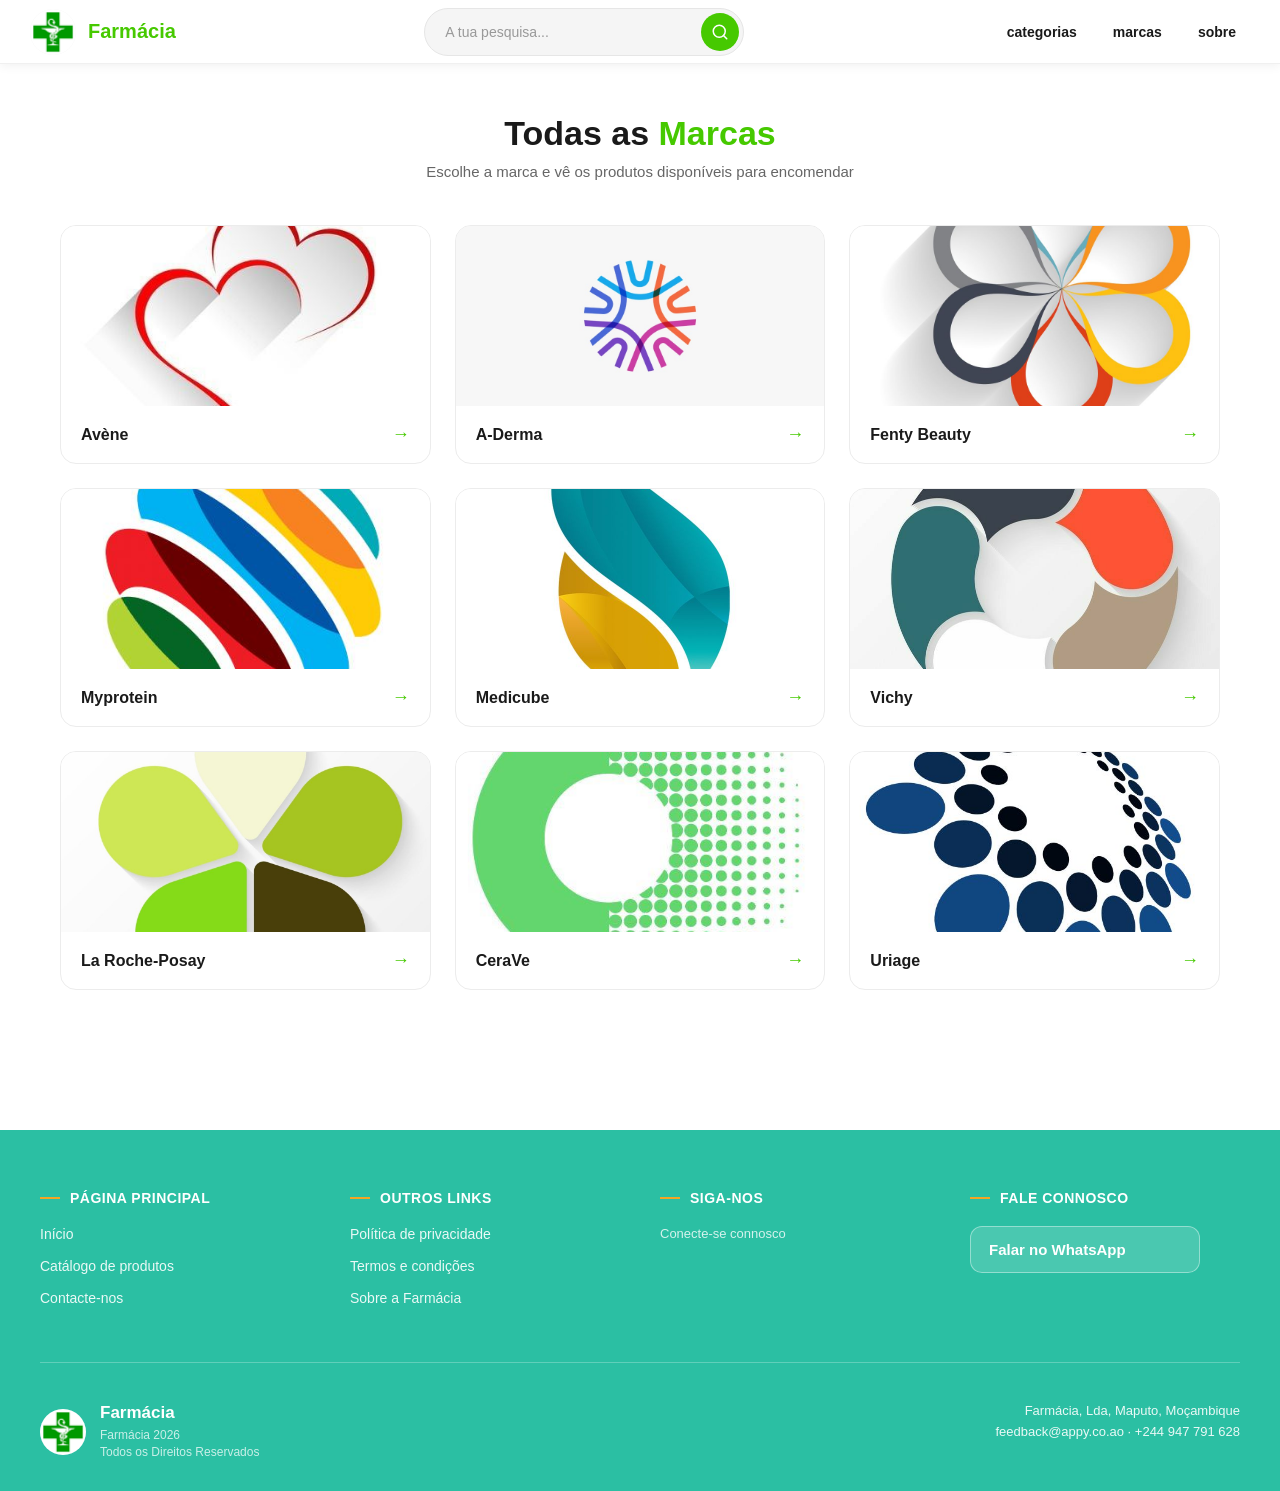
<file: pages/marcas.html>
<!DOCTYPE html>
<html lang="pt">
<head>
    <meta charset="UTF-8">
    <meta name="viewport" content="width=device-width, initial-scale=1.0">
    <title>Marcas | Farmácia</title>
    <link rel="stylesheet" href="../style/categorias.css">
</head>
<body>
    <div class="header">
        <a class="logo-container" href="index.html">
            <div class="logo">
                <img src="../style/img/logo.jpg" alt="Farmácia">
            </div>
            <span class="logo-nome">Farmácia</span>
        </a>
        <div class="SearchBar">
            <form action="produtos.html" method="get">
                <input type="search" name="q" placeholder="A tua pesquisa...">
                <button type="submit" aria-label="Pesquisar">
                    <svg xmlns="http://www.w3.org/2000/svg" width="18" height="18" viewBox="0 0 24 24" fill="none" stroke="currentColor" stroke-width="2" stroke-linecap="round" stroke-linejoin="round">
                        <circle cx="11" cy="11" r="8"></circle>
                        <line x1="21" y1="21" x2="16.65" y2="16.65"></line>
                    </svg>
                </button>
            </form>
        </div>
        <ul class="menu">
            <li><a href="categorias.html">categorias</a></li>
            <li><a href="marcas.html">marcas</a></li>
            <li><a href="sobre.html">sobre</a></li>
        </ul>
    </div>

    <section class="pagina-categorias">
        <div class="pagina-categorias-topo">
            <h1>Todas as <span>Marcas</span></h1>
            <p>Escolhe a marca e vê os produtos disponíveis para encomendar</p>
        </div>
        <div class="grid-categorias">
            <a href="marca.html?brands=71" class="bloco-categoria">
                <div class="bloco-imagem"><img src="../style/img/marca1.jpg" alt="Avène"></div>
                <div class="bloco-info"><h3>Avène</h3><span class="bloco-seta">→</span></div>
            </a>
            <a href="marca.html?brands=70" class="bloco-categoria">
                <div class="bloco-imagem"><img src="../style/img/marca2.jpg" alt="A-Derma"></div>
                <div class="bloco-info"><h3>A-Derma</h3><span class="bloco-seta">→</span></div>
            </a>
            <a href="marca.html?brands=72" class="bloco-categoria">
                <div class="bloco-imagem"><img src="../style/img/marca3.jpg" alt="Fenty Beauty"></div>
                <div class="bloco-info"><h3>Fenty Beauty</h3><span class="bloco-seta">→</span></div>
            </a>
            <a href="marca.html?brands=73" class="bloco-categoria">
                <div class="bloco-imagem"><img src="../style/img/marca4.jpg" alt="Myprotein"></div>
                <div class="bloco-info"><h3>Myprotein</h3><span class="bloco-seta">→</span></div>
            </a>
            <a href="marca.html?brands=74" class="bloco-categoria">
                <div class="bloco-imagem"><img src="../style/img/marca5.jpg" alt="Medicube"></div>
                <div class="bloco-info"><h3>Medicube</h3><span class="bloco-seta">→</span></div>
            </a>
            <a href="marca.html?brands=75" class="bloco-categoria">
                <div class="bloco-imagem"><img src="../style/img/marca6.jpg" alt="Vichy"></div>
                <div class="bloco-info"><h3>Vichy</h3><span class="bloco-seta">→</span></div>
            </a>
            <a href="marca.html?brands=77" class="bloco-categoria">
                <div class="bloco-imagem"><img src="../style/img/marca7.jpg" alt="La Roche-Posay"></div>
                <div class="bloco-info"><h3>La Roche-Posay</h3><span class="bloco-seta">→</span></div>
            </a>
            <a href="marca.html?brands=78" class="bloco-categoria">
                <div class="bloco-imagem"><img src="../style/img/marca8.jpg" alt="CeraVe"></div>
                <div class="bloco-info"><h3>CeraVe</h3><span class="bloco-seta">→</span></div>
            </a>
            <a href="marca.html?brands=76" class="bloco-categoria">
                <div class="bloco-imagem"><img src="../style/img/marca9.jpg" alt="Uriage"></div>
                <div class="bloco-info"><h3>Uriage</h3><span class="bloco-seta">→</span></div>
            </a>
        </div>
    </section>

    <footer class="footer">
        <div class="footer-container">
            <div class="footer-coluna">
                <h4 class="footer-titulo"><span class="titulo-linha"></span>Página Principal</h4>
                <a href="index.html" class="footer-link">Início</a>
                <a href="produtos.html" class="footer-link">Catálogo de produtos</a>
                <a href="https://wa.me/244947791628" class="footer-link">Contacte-nos</a>
            </div>
            <div class="footer-coluna">
                <h4 class="footer-titulo"><span class="titulo-linha"></span>Outros Links</h4>
                <a href="privacidade.html" class="footer-link">Política de privacidade</a>
                <a href="termos.html" class="footer-link">Termos e condições</a>
                <a href="sobre.html" class="footer-link">Sobre a Farmácia</a>
            </div>
            <div class="footer-coluna">
                <h4 class="footer-titulo"><span class="titulo-linha"></span>Siga-nos</h4>
                <p class="footer-conecte">Conecte-se connosco</p>
            </div>
            <div class="footer-coluna">
                <h4 class="footer-titulo"><span class="titulo-linha"></span>Fale connosco</h4>
                <a href="https://wa.me/244947791628" target="_blank" rel="noopener noreferrer" class="whatsapp-btn">
                    <span>Falar no WhatsApp</span>
                </a>
            </div>
        </div>
        <hr class="footer-divisor">
        <div class="footer-baixo">
            <div class="footer-logo-info">
                <div class="footer-logo-espaco">
                    <img src="../style/img/logo.jpg" alt="Logo Farmácia" class="footer-logo-img">
                </div>
                <div>
                    <p class="footer-logo-texto">Farmácia</p>
                    <p class="footer-copyright">Farmácia 2026<br>Todos os Direitos Reservados</p>
                </div>
            </div>
            <div class="footer-contactos">
                <p>Farmácia, Lda, Maputo, Moçambique</p>
                <p>feedback@appy.co.ao · +244 947 791 628</p>
            </div>
        </div>
    </footer>
</body>
</html>
</file>
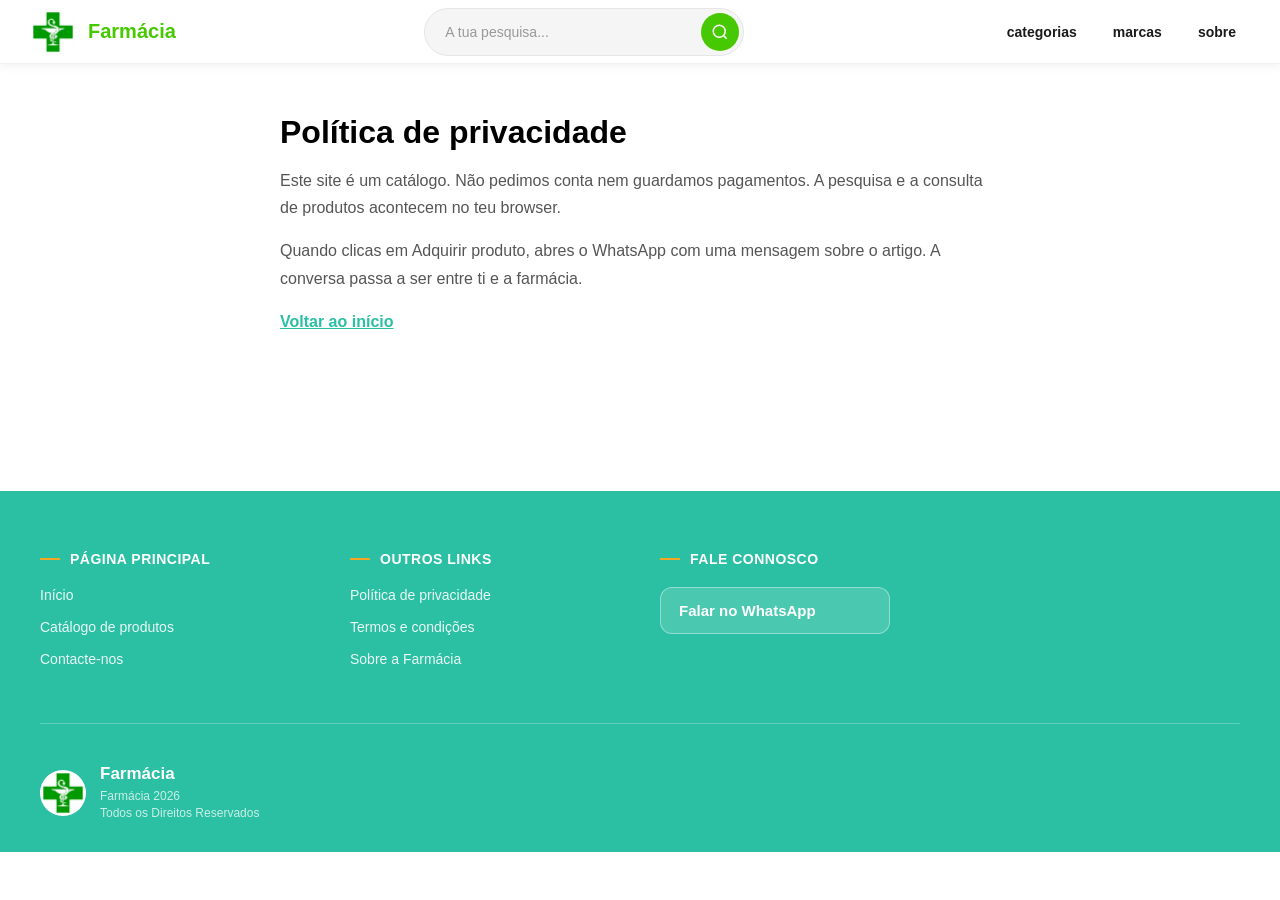
<file: pages/privacidade.html>
<!DOCTYPE html>
<html lang="pt">
<head>
    <meta charset="UTF-8">
    <meta name="viewport" content="width=device-width, initial-scale=1.0">
    <title>Política de privacidade | Farmácia</title>
    <link rel="stylesheet" href="../style/categorias.css">
    <style>
        .pagina-texto { max-width: 760px; margin: 0 auto; padding: 50px 20px 80px; }
        .pagina-texto h1 { font-size: 32px; margin-bottom: 16px; }
        .pagina-texto p { color: #555; font-size: 16px; line-height: 1.7; margin-bottom: 16px; }
        .pagina-texto a { color: #2bbfa3; font-weight: 700; }
    </style>
</head>
<body>
    <div class="header">
        <a class="logo-container" href="index.html">
            <div class="logo"><img src="../style/img/logo.jpg" alt="Farmácia"></div>
            <span class="logo-nome">Farmácia</span>
        </a>
        <div class="SearchBar">
            <form action="produtos.html" method="get">
                <input type="search" name="q" placeholder="A tua pesquisa...">
                <button type="submit" aria-label="Pesquisar">
                    <svg xmlns="http://www.w3.org/2000/svg" width="18" height="18" viewBox="0 0 24 24" fill="none" stroke="currentColor" stroke-width="2"><circle cx="11" cy="11" r="8"></circle><line x1="21" y1="21" x2="16.65" y2="16.65"></line></svg>
                </button>
            </form>
        </div>
        <ul class="menu">
            <li><a href="categorias.html">categorias</a></li>
            <li><a href="marcas.html">marcas</a></li>
            <li><a href="sobre.html">sobre</a></li>
        </ul>
    </div>
    <section class="pagina-texto">
        <h1>Política de privacidade</h1>
        <p>Este site é um catálogo. Não pedimos conta nem guardamos pagamentos. A pesquisa e a consulta de produtos acontecem no teu browser.</p>
        <p>Quando clicas em Adquirir produto, abres o WhatsApp com uma mensagem sobre o artigo. A conversa passa a ser entre ti e a farmácia.</p>
        <p><a href="index.html">Voltar ao início</a></p>
    </section>
    <footer class="footer">
        <div class="footer-container">
            <div class="footer-coluna">
                <h4 class="footer-titulo"><span class="titulo-linha"></span>Página Principal</h4>
                <a href="index.html" class="footer-link">Início</a>
                <a href="produtos.html" class="footer-link">Catálogo de produtos</a>
                <a href="https://wa.me/244947791628" class="footer-link">Contacte-nos</a>
            </div>
            <div class="footer-coluna">
                <h4 class="footer-titulo"><span class="titulo-linha"></span>Outros Links</h4>
                <a href="privacidade.html" class="footer-link">Política de privacidade</a>
                <a href="termos.html" class="footer-link">Termos e condições</a>
                <a href="sobre.html" class="footer-link">Sobre a Farmácia</a>
            </div>
            <div class="footer-coluna">
                <h4 class="footer-titulo"><span class="titulo-linha"></span>Fale connosco</h4>
                <a href="https://wa.me/244947791628" target="_blank" rel="noopener noreferrer" class="whatsapp-btn"><span>Falar no WhatsApp</span></a>
            </div>
        </div>
        <hr class="footer-divisor">
        <div class="footer-baixo">
            <div class="footer-logo-info">
                <div class="footer-logo-espaco"><img src="../style/img/logo.jpg" alt="Logo Farmácia" class="footer-logo-img"></div>
                <div>
                    <p class="footer-logo-texto">Farmácia</p>
                    <p class="footer-copyright">Farmácia 2026<br>Todos os Direitos Reservados</p>
                </div>
            </div>
        </div>
    </footer>
</body>
</html>
</file>
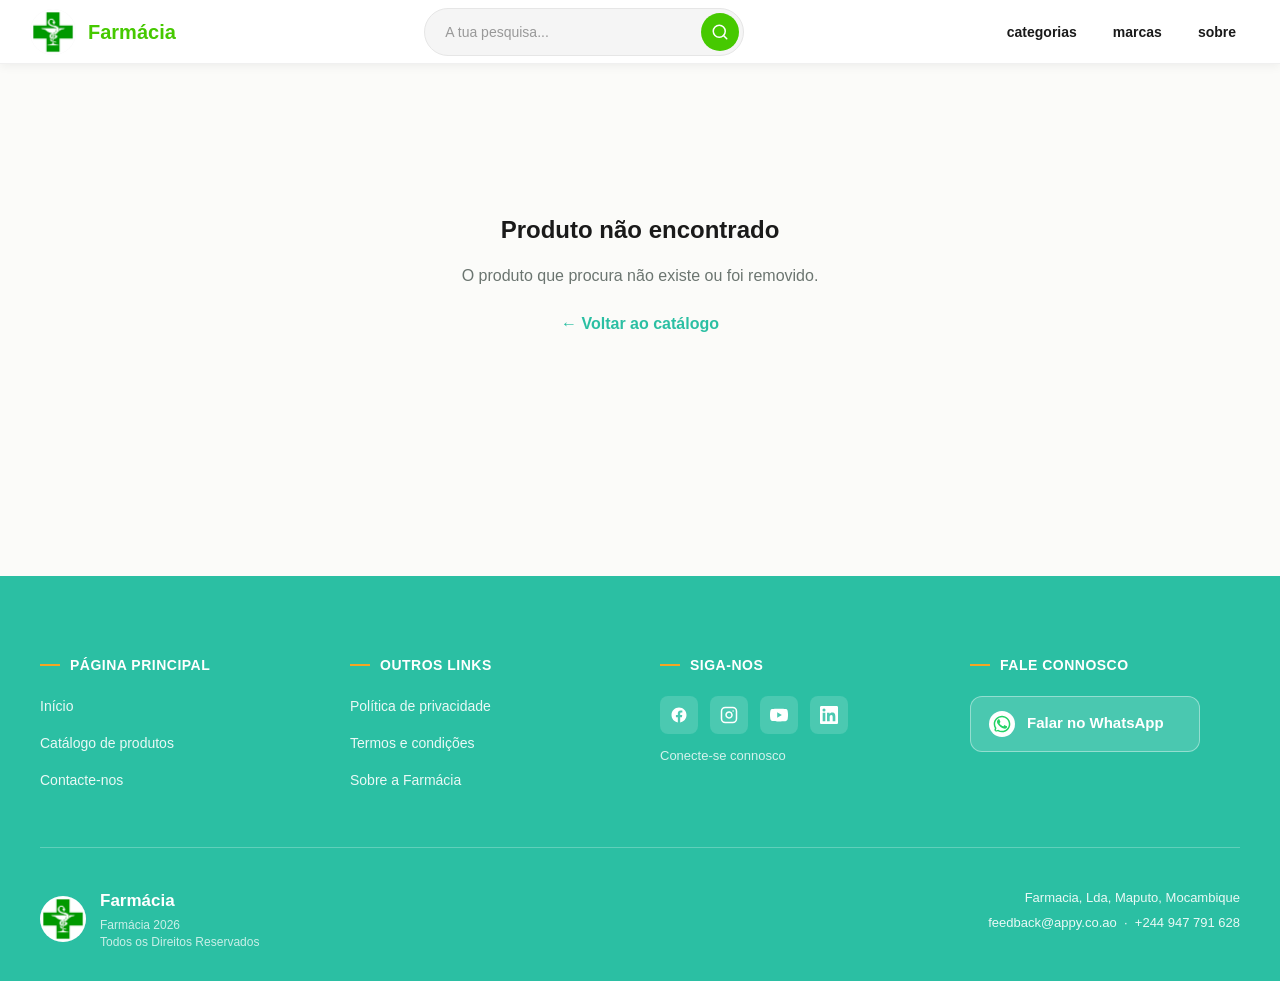
<file: pages/produto.html>
<!DOCTYPE html>
<html lang="pt-PT">
<head>
  <meta charset="UTF-8">
  <meta name="viewport" content="width=device-width, initial-scale=1.0">
  <title>Produto — Farmácia</title>
  <link rel="stylesheet" href="../style/produto.css">
</head>
<body>

  <!--header superior moderno com busca integrada carrinhos e links(categorias, marcas)-->
  <div class="header">

    <a class="logo-container" href="index.html">
      <div class="logo">
        <img src="../style/img/logo.jpg" alt="Farmácia">
      </div>
      <span class="logo-nome">Farmácia</span>
    </a>

    <div class="SearchBar">
      <form action="produtos.html" method="get">
        <input type="search" name="q" placeholder="A tua pesquisa...">
        <button type="submit" aria-label="Pesquisar">
          <svg xmlns="http://www.w3.org/2000/svg" width="18" height="18" viewBox="0 0 24 24" fill="none"
            stroke="currentColor" stroke-width="2" stroke-linecap="round" stroke-linejoin="round">
            <circle cx="11" cy="11" r="8"></circle>
            <line x1="21" y1="21" x2="16.65" y2="16.65"></line>
          </svg>
        </button>
      </form>
    </div>

    <ul class="menu">
      <li><a href="categorias.html">categorias</a></li>
      <li><a href="marcas.html">marcas</a></li>
      <li><a href="sobre.html">sobre</a></li>
    </ul>

  </div>

  <main class="produto-pagina" id="produto-raiz">
    <!-- Preenchido dinamicamente pelo produto.js com base no ?id= da URL,
         ex: produto.html?id=1 -->
  </main>

  <!-- Footer -->
  <footer class="footer">
    <div class="footer-container">

      <div class="footer-coluna">
        <h4 class="footer-titulo"><span class="titulo-linha"></span>Página Principal</h4>
        <a href="index.html" class="footer-link">Início</a>
        <a href="produtos.html" class="footer-link">Catálogo de produtos</a>
        <a href="https://wa.me/244947791628" class="footer-link">Contacte-nos</a>
      </div>

      <div class="footer-coluna">
        <h4 class="footer-titulo"><span class="titulo-linha"></span>Outros Links</h4>
        <a href="privacidade.html" class="footer-link">Política de privacidade</a>
        <a href="termos.html" class="footer-link">Termos e condições</a>
        <a href="sobre.html" class="footer-link">Sobre a Farmácia</a>
      </div>

      <div class="footer-coluna">
        <h4 class="footer-titulo"><span class="titulo-linha"></span>Siga-nos</h4>
        <div class="footer-redes">
          <a href="#" class="rede-icone" aria-label="Facebook">
            <svg xmlns="http://www.w3.org/2000/svg" width="18" height="18" viewBox="0 0 24 24"
              fill="currentColor">
              <path
                d="M22 12c0-5.523-4.477-10-10-10S2 6.477 2 12c0 4.991 3.657 9.128 8.438 9.878v-6.987h-2.54V12h2.54V9.797c0-2.506 1.492-3.89 3.777-3.89 1.094 0 2.238.195 2.238.195v2.46h-1.26c-1.243 0-1.63.771-1.63 1.562V12h2.773l-.443 2.89h-2.33v6.988C18.343 21.128 22 16.991 22 12z" />
            </svg>
          </a>
          <a href="#" class="rede-icone" aria-label="Instagram">
            <svg xmlns="http://www.w3.org/2000/svg" width="18" height="18" viewBox="0 0 24 24" fill="none"
              stroke="currentColor" stroke-width="2" stroke-linecap="round" stroke-linejoin="round">
              <rect x="2" y="2" width="20" height="20" rx="5" ry="5"></rect>
              <path d="M16 11.37A4 4 0 1 1 12.63 8 4 4 0 0 1 16 11.37z"></path>
              <line x1="17.5" y1="6.5" x2="17.51" y2="6.5"></line>
            </svg>
          </a>
          <a href="#" class="rede-icone" aria-label="YouTube">
            <svg xmlns="http://www.w3.org/2000/svg" width="18" height="18" viewBox="0 0 24 24"
              fill="currentColor">
              <path
                d="M23.5 6.2a3.02 3.02 0 0 0-2.12-2.14C19.5 3.5 12 3.5 12 3.5s-7.5 0-9.38.56A3.02 3.02 0 0 0 .5 6.2 31.6 31.6 0 0 0 0 12a31.6 31.6 0 0 0 .5 5.8 3.02 3.02 0 0 0 2.12 2.14C4.5 20.5 12 20.5 12 20.5s7.5 0 9.38-.56a3.02 3.02 0 0 0 2.12-2.14A31.6 31.6 0 0 0 24 12a31.6 31.6 0 0 0-.5-5.8zM9.6 15.6V8.4L15.8 12l-6.2 3.6z" />
            </svg>
          </a>
          <a href="#" class="rede-icone" aria-label="LinkedIn">
            <svg xmlns="http://www.w3.org/2000/svg" width="18" height="18" viewBox="0 0 24 24"
              fill="currentColor">
              <path
                d="M20.45 20.45h-3.55v-5.57c0-1.33-.02-3.04-1.85-3.04-1.85 0-2.14 1.45-2.14 2.94v5.67H9.36V9h3.41v1.56h.05c.47-.9 1.63-1.85 3.36-1.85 3.6 0 4.27 2.37 4.27 5.45v6.29zM5.34 7.43a2.06 2.06 0 1 1 0-4.12 2.06 2.06 0 0 1 0 4.12zM7.12 20.45H3.56V9h3.56v11.45zM22.22 0H1.77C.8 0 0 .78 0 1.75v20.5C0 23.22.8 24 1.77 24h20.45C23.2 24 24 23.22 24 22.25V1.75C24 .78 23.2 0 22.22 0z" />
            </svg>
          </a>
        </div>
        <p class="footer-conecte">Conecte-se connosco</p>
      </div>

      <div class="footer-coluna">
        <h4 class="footer-titulo"><span class="titulo-linha"></span>Fale connosco</h4>
        <a href="https://wa.me/244947791628" target="_blank" rel="noopener noreferrer" class="whatsapp-btn">
          <svg xmlns="http://www.w3.org/2000/svg" width="26" height="26" viewBox="0 0 24 24"
            fill="currentColor">
            <path
              d="M17.472 14.382c-.297-.149-1.758-.867-2.03-.967-.273-.099-.472-.148-.67.15-.197.297-.767.966-.94 1.164-.173.199-.347.223-.644.075-.297-.15-1.255-.463-2.39-1.475-.883-.788-1.48-1.761-1.653-2.059-.173-.297-.018-.458.13-.606.134-.133.298-.347.446-.52.149-.174.198-.298.298-.497.099-.198.05-.371-.025-.52-.075-.149-.669-1.612-.916-2.207-.242-.579-.487-.5-.669-.51-.173-.008-.371-.01-.57-.01-.198 0-.52.074-.792.372-.272.297-1.04 1.016-1.04 2.479 0 1.462 1.065 2.875 1.213 3.074.149.198 2.096 3.2 5.077 4.487.709.306 1.262.489 1.694.625.712.227 1.36.195 1.871.118.571-.085 1.758-.719 2.006-1.413.248-.694.248-1.289.173-1.413-.074-.124-.272-.198-.57-.347z" />
            <path
              d="M12.014 2C6.494 2 2 6.478 2 12c0 1.892.526 3.66 1.44 5.168L2 22l4.978-1.396A9.94 9.94 0 0 0 12.014 22C17.53 22 22 17.522 22 12S17.53 2 12.014 2zm0 18.192a8.15 8.15 0 0 1-4.153-1.14l-.297-.176-3.017.847.83-2.943-.194-.303A8.19 8.19 0 0 1 3.808 12c0-4.522 3.68-8.192 8.206-8.192 4.526 0 8.206 3.67 8.206 8.192 0 4.522-3.68 8.192-8.206 8.192z" />
          </svg>
          <span>Falar no WhatsApp</span>
        </a>
      </div>

    </div>

    <hr class="footer-divisor">

    <div class="footer-baixo">
      <div class="footer-logo-info">
        <div class="footer-logo-espaco">
          <img src="../style/img/logo.jpg" alt="Logo Farmácia" class="footer-logo-img">
        </div>
        <div>
          <p class="footer-logo-texto">Farmácia</p>
          <p class="footer-copyright">Farmácia 2026<br>Todos os Direitos Reservados</p>
        </div>
      </div>

      <div class="footer-contactos">
        <p>Farmacia, Lda, Maputo, Mocambique</p>
        <p>feedback@appy.co.ao &nbsp;·&nbsp; +244 947 791 628</p>
      </div>
    </div>
  </footer>

  <script src="../style/catalogo.js"></script>
  <script src="../style/produto.js"></script>
</body>
</html>
</file>
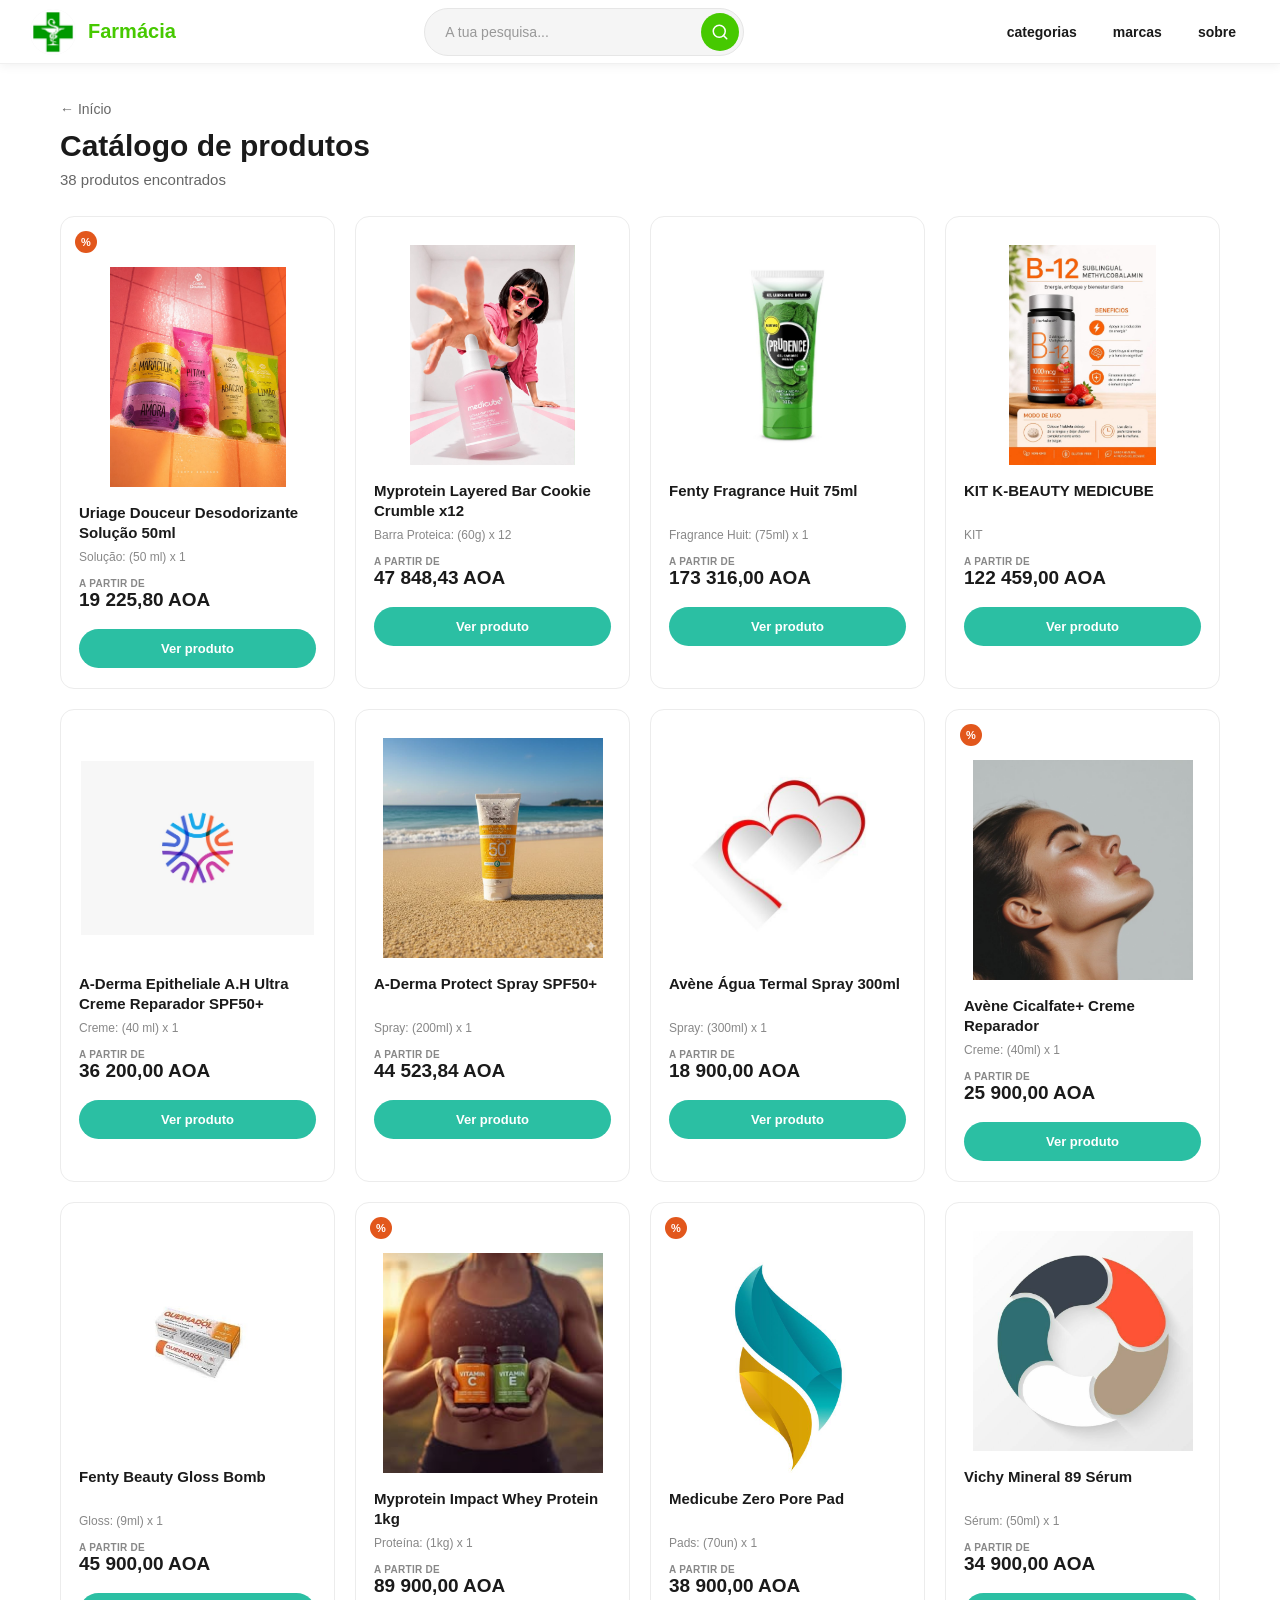
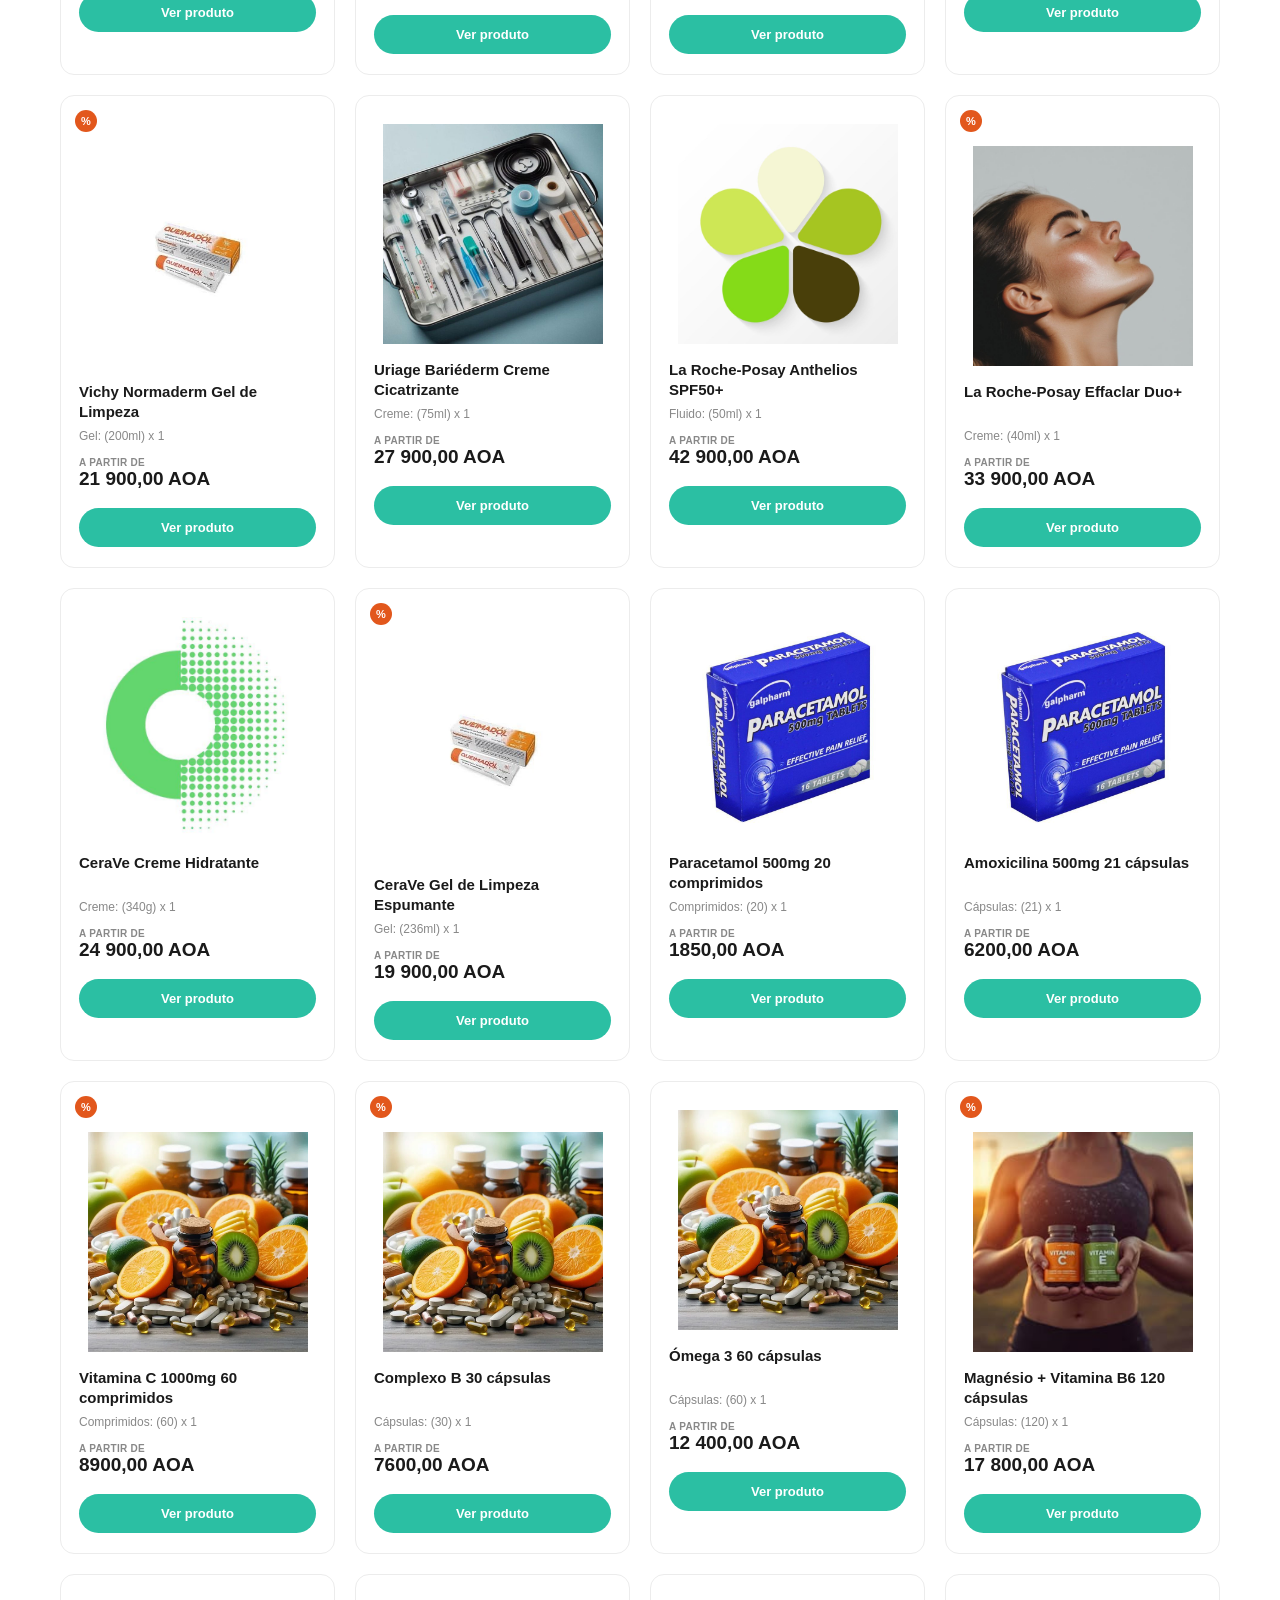
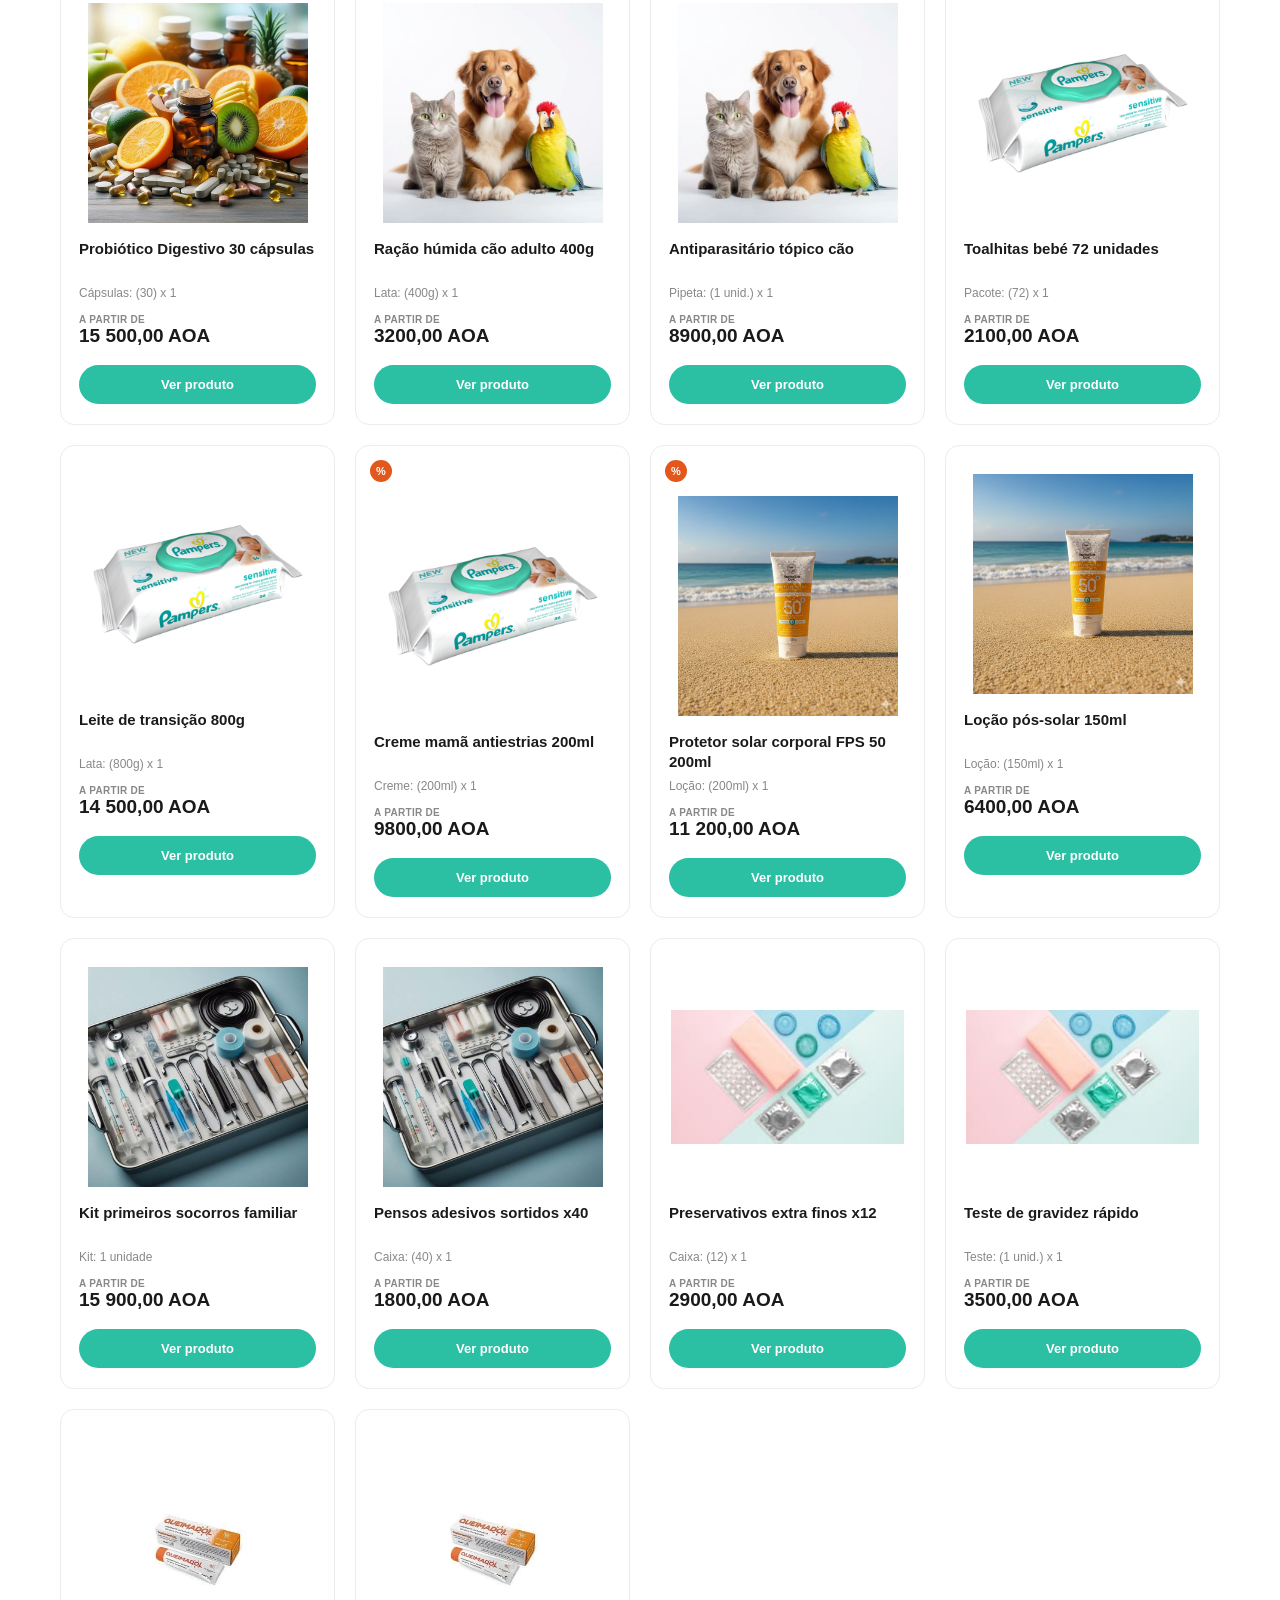
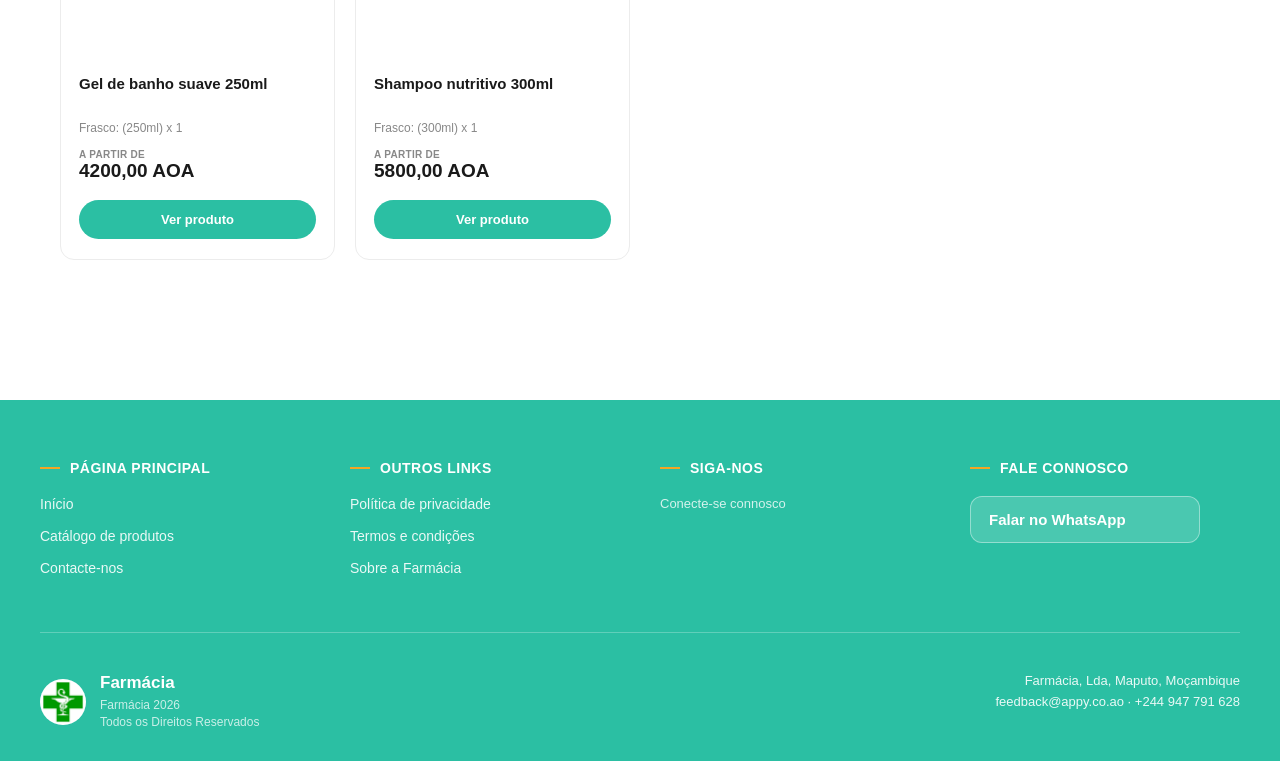
<file: pages/produtos.html>
<!DOCTYPE html>
<html lang="pt">
<head>
    <meta charset="UTF-8">
    <meta name="viewport" content="width=device-width, initial-scale=1.0">
    <title>Produtos | Farmácia</title>
    <link rel="stylesheet" href="../style/home.css">
    <link rel="stylesheet" href="../style/produtos.css">
</head>
<body>
    <div class="header">
        <a class="logo-container" href="index.html">
            <div class="logo">
                <img src="../style/img/logo.jpg" alt="Farmácia">
            </div>
            <span class="logo-nome">Farmácia</span>
        </a>

        <div class="SearchBar">
            <form action="produtos.html" method="get">
                <input id="headerSearch" type="search" name="q" placeholder="A tua pesquisa...">
                <button type="submit" aria-label="Pesquisar">
                    <svg xmlns="http://www.w3.org/2000/svg" width="18" height="18" viewBox="0 0 24 24" fill="none"
                        stroke="currentColor" stroke-width="2" stroke-linecap="round" stroke-linejoin="round">
                        <circle cx="11" cy="11" r="8"></circle>
                        <line x1="21" y1="21" x2="16.65" y2="16.65"></line>
                    </svg>
                </button>
            </form>
        </div>

        <ul class="menu">
            <li><a href="categorias.html">categorias</a></li>
            <li><a href="marcas.html">marcas</a></li>
            <li><a href="sobre.html">sobre</a></li>
        </ul>
    </div>

    <section class="pagina-produtos">
        <div class="pagina-produtos-topo">
            <a class="voltar-mini" href="index.html">← Início</a>
            <h1 id="produtosTitulo">Catálogo de produtos</h1>
            <p id="produtosDescricao">A carregar…</p>
        </div>
        <div class="produtos-grelha" id="produtosGrelha"></div>
    </section>

    <footer class="footer">
        <div class="footer-container">
            <div class="footer-coluna">
                <h4 class="footer-titulo"><span class="titulo-linha"></span>Página Principal</h4>
                <a href="index.html" class="footer-link">Início</a>
                <a href="produtos.html" class="footer-link">Catálogo de produtos</a>
                <a href="https://wa.me/244947791628" class="footer-link">Contacte-nos</a>
            </div>
            <div class="footer-coluna">
                <h4 class="footer-titulo"><span class="titulo-linha"></span>Outros Links</h4>
                <a href="privacidade.html" class="footer-link">Política de privacidade</a>
                <a href="termos.html" class="footer-link">Termos e condições</a>
                <a href="sobre.html" class="footer-link">Sobre a Farmácia</a>
            </div>
            <div class="footer-coluna">
                <h4 class="footer-titulo"><span class="titulo-linha"></span>Siga-nos</h4>
                <p class="footer-conecte">Conecte-se connosco</p>
            </div>
            <div class="footer-coluna">
                <h4 class="footer-titulo"><span class="titulo-linha"></span>Fale connosco</h4>
                <a href="https://wa.me/244947791628" target="_blank" rel="noopener noreferrer" class="whatsapp-btn">
                    <span>Falar no WhatsApp</span>
                </a>
            </div>
        </div>
        <hr class="footer-divisor">
        <div class="footer-baixo">
            <div class="footer-logo-info">
                <div class="footer-logo-espaco">
                    <img src="../style/img/logo.jpg" alt="Logo Farmácia" class="footer-logo-img">
                </div>
                <div>
                    <p class="footer-logo-texto">Farmácia</p>
                    <p class="footer-copyright">Farmácia 2026<br>Todos os Direitos Reservados</p>
                </div>
            </div>
            <div class="footer-contactos">
                <p>Farmácia, Lda, Maputo, Moçambique</p>
                <p>feedback@appy.co.ao · +244 947 791 628</p>
            </div>
        </div>
    </footer>

    <script src="../style/catalogo.js"></script>
    <script src="../style/produtos.js"></script>
</body>
</html>
</file>
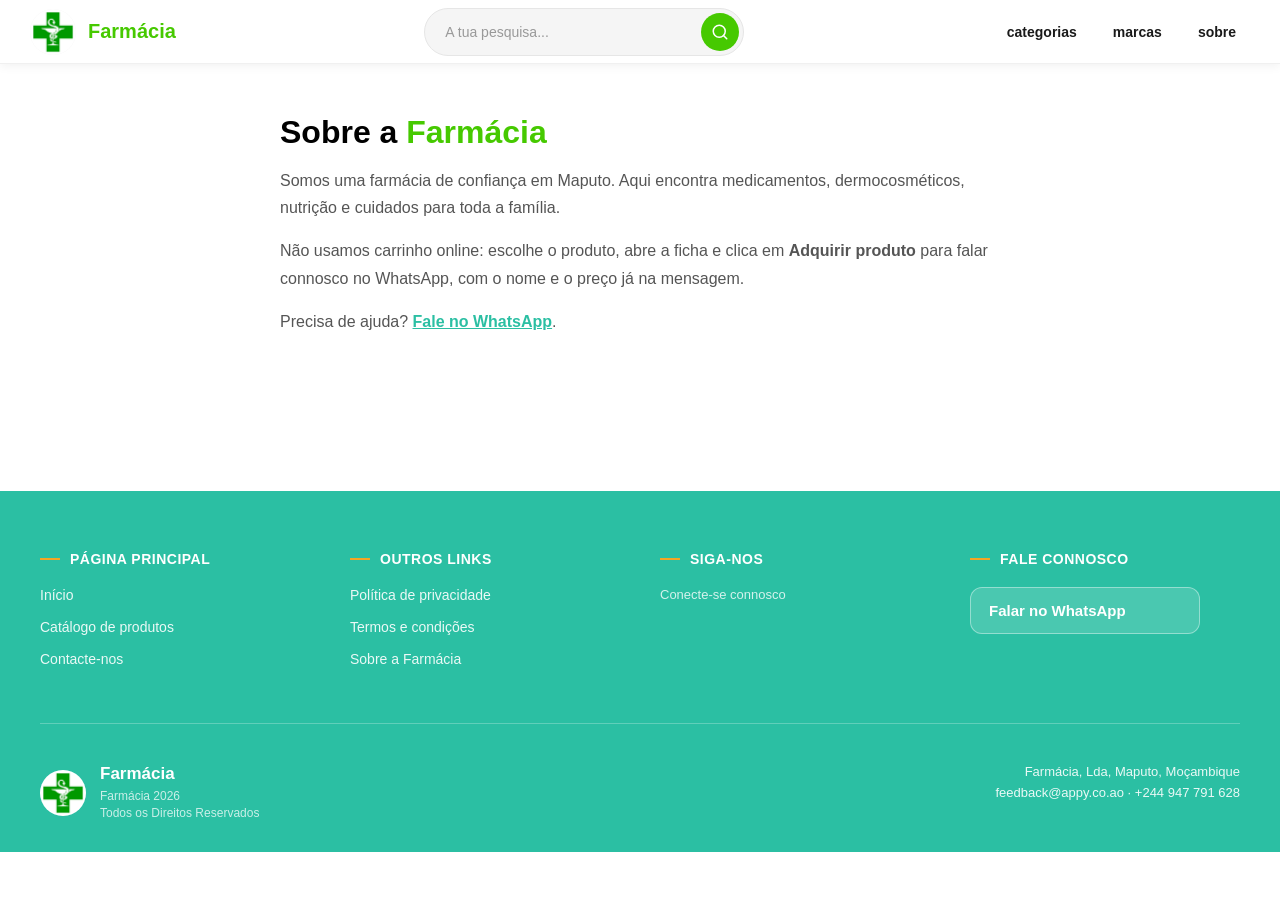
<file: pages/sobre.html>
<!DOCTYPE html>
<html lang="pt">
<head>
    <meta charset="UTF-8">
    <meta name="viewport" content="width=device-width, initial-scale=1.0">
    <title>Sobre | Farmácia</title>
    <link rel="stylesheet" href="../style/categorias.css">
    <style>
        .pagina-texto { max-width: 760px; margin: 0 auto; padding: 50px 20px 80px; }
        .pagina-texto h1 { font-size: 32px; margin-bottom: 16px; }
        .pagina-texto h1 span { color: #46c900; }
        .pagina-texto p { color: #555; font-size: 16px; line-height: 1.7; margin-bottom: 16px; }
        .pagina-texto a { color: #2bbfa3; font-weight: 700; }
    </style>
</head>
<body>
    <div class="header">
        <a class="logo-container" href="index.html">
            <div class="logo"><img src="../style/img/logo.jpg" alt="Farmácia"></div>
            <span class="logo-nome">Farmácia</span>
        </a>
        <div class="SearchBar">
            <form action="produtos.html" method="get">
                <input type="search" name="q" placeholder="A tua pesquisa...">
                <button type="submit" aria-label="Pesquisar">
                    <svg xmlns="http://www.w3.org/2000/svg" width="18" height="18" viewBox="0 0 24 24" fill="none" stroke="currentColor" stroke-width="2" stroke-linecap="round" stroke-linejoin="round">
                        <circle cx="11" cy="11" r="8"></circle>
                        <line x1="21" y1="21" x2="16.65" y2="16.65"></line>
                    </svg>
                </button>
            </form>
        </div>
        <ul class="menu">
            <li><a href="categorias.html">categorias</a></li>
            <li><a href="marcas.html">marcas</a></li>
            <li><a href="sobre.html">sobre</a></li>
        </ul>
    </div>

    <section class="pagina-texto">
        <h1>Sobre a <span>Farmácia</span></h1>
        <p>Somos uma farmácia de confiança em Maputo. Aqui encontra medicamentos, dermocosméticos, nutrição e cuidados para toda a família.</p>
        <p>Não usamos carrinho online: escolhe o produto, abre a ficha e clica em <strong>Adquirir produto</strong> para falar connosco no WhatsApp, com o nome e o preço já na mensagem.</p>
        <p>Precisa de ajuda? <a href="https://wa.me/244947791628" target="_blank" rel="noopener">Fale no WhatsApp</a>.</p>
    </section>

    <footer class="footer">
        <div class="footer-container">
            <div class="footer-coluna">
                <h4 class="footer-titulo"><span class="titulo-linha"></span>Página Principal</h4>
                <a href="index.html" class="footer-link">Início</a>
                <a href="produtos.html" class="footer-link">Catálogo de produtos</a>
                <a href="https://wa.me/244947791628" class="footer-link">Contacte-nos</a>
            </div>
            <div class="footer-coluna">
                <h4 class="footer-titulo"><span class="titulo-linha"></span>Outros Links</h4>
                <a href="privacidade.html" class="footer-link">Política de privacidade</a>
                <a href="termos.html" class="footer-link">Termos e condições</a>
                <a href="sobre.html" class="footer-link">Sobre a Farmácia</a>
            </div>
            <div class="footer-coluna">
                <h4 class="footer-titulo"><span class="titulo-linha"></span>Siga-nos</h4>
                <p class="footer-conecte">Conecte-se connosco</p>
            </div>
            <div class="footer-coluna">
                <h4 class="footer-titulo"><span class="titulo-linha"></span>Fale connosco</h4>
                <a href="https://wa.me/244947791628" target="_blank" rel="noopener noreferrer" class="whatsapp-btn"><span>Falar no WhatsApp</span></a>
            </div>
        </div>
        <hr class="footer-divisor">
        <div class="footer-baixo">
            <div class="footer-logo-info">
                <div class="footer-logo-espaco"><img src="../style/img/logo.jpg" alt="Logo Farmácia" class="footer-logo-img"></div>
                <div>
                    <p class="footer-logo-texto">Farmácia</p>
                    <p class="footer-copyright">Farmácia 2026<br>Todos os Direitos Reservados</p>
                </div>
            </div>
            <div class="footer-contactos">
                <p>Farmácia, Lda, Maputo, Moçambique</p>
                <p>feedback@appy.co.ao · +244 947 791 628</p>
            </div>
        </div>
    </footer>
</body>
</html>
</file>
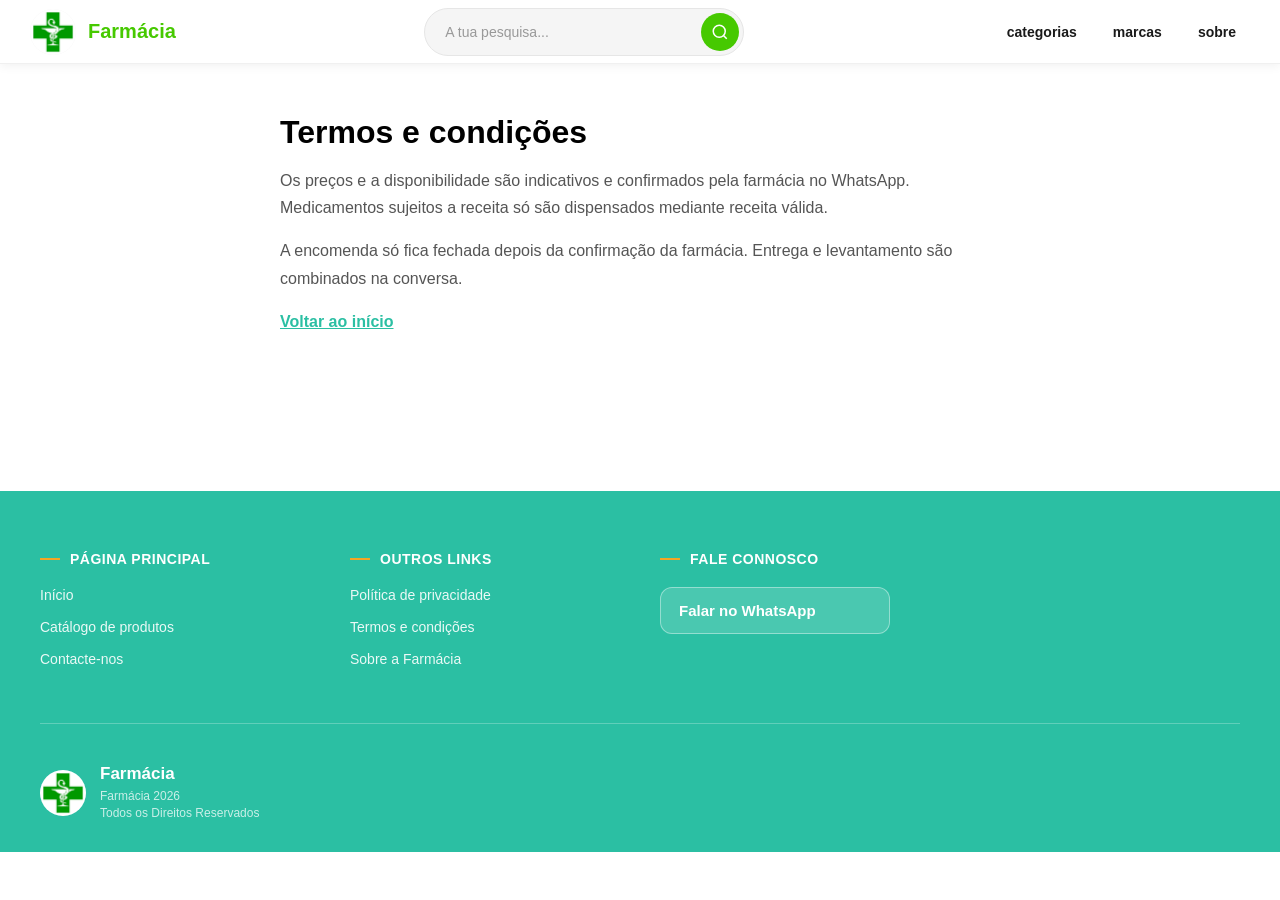
<file: pages/termos.html>
<!DOCTYPE html>
<html lang="pt">
<head>
    <meta charset="UTF-8">
    <meta name="viewport" content="width=device-width, initial-scale=1.0">
    <title>Termos e condições | Farmácia</title>
    <link rel="stylesheet" href="../style/categorias.css">
    <style>
        .pagina-texto { max-width: 760px; margin: 0 auto; padding: 50px 20px 80px; }
        .pagina-texto h1 { font-size: 32px; margin-bottom: 16px; }
        .pagina-texto p { color: #555; font-size: 16px; line-height: 1.7; margin-bottom: 16px; }
        .pagina-texto a { color: #2bbfa3; font-weight: 700; }
    </style>
</head>
<body>
    <div class="header">
        <a class="logo-container" href="index.html">
            <div class="logo"><img src="../style/img/logo.jpg" alt="Farmácia"></div>
            <span class="logo-nome">Farmácia</span>
        </a>
        <div class="SearchBar">
            <form action="produtos.html" method="get">
                <input type="search" name="q" placeholder="A tua pesquisa...">
                <button type="submit" aria-label="Pesquisar">
                    <svg xmlns="http://www.w3.org/2000/svg" width="18" height="18" viewBox="0 0 24 24" fill="none" stroke="currentColor" stroke-width="2"><circle cx="11" cy="11" r="8"></circle><line x1="21" y1="21" x2="16.65" y2="16.65"></line></svg>
                </button>
            </form>
        </div>
        <ul class="menu">
            <li><a href="categorias.html">categorias</a></li>
            <li><a href="marcas.html">marcas</a></li>
            <li><a href="sobre.html">sobre</a></li>
        </ul>
    </div>
    <section class="pagina-texto">
        <h1>Termos e condições</h1>
        <p>Os preços e a disponibilidade são indicativos e confirmados pela farmácia no WhatsApp. Medicamentos sujeitos a receita só são dispensados mediante receita válida.</p>
        <p>A encomenda só fica fechada depois da confirmação da farmácia. Entrega e levantamento são combinados na conversa.</p>
        <p><a href="index.html">Voltar ao início</a></p>
    </section>
    <footer class="footer">
        <div class="footer-container">
            <div class="footer-coluna">
                <h4 class="footer-titulo"><span class="titulo-linha"></span>Página Principal</h4>
                <a href="index.html" class="footer-link">Início</a>
                <a href="produtos.html" class="footer-link">Catálogo de produtos</a>
                <a href="https://wa.me/244947791628" class="footer-link">Contacte-nos</a>
            </div>
            <div class="footer-coluna">
                <h4 class="footer-titulo"><span class="titulo-linha"></span>Outros Links</h4>
                <a href="privacidade.html" class="footer-link">Política de privacidade</a>
                <a href="termos.html" class="footer-link">Termos e condições</a>
                <a href="sobre.html" class="footer-link">Sobre a Farmácia</a>
            </div>
            <div class="footer-coluna">
                <h4 class="footer-titulo"><span class="titulo-linha"></span>Fale connosco</h4>
                <a href="https://wa.me/244947791628" target="_blank" rel="noopener noreferrer" class="whatsapp-btn"><span>Falar no WhatsApp</span></a>
            </div>
        </div>
        <hr class="footer-divisor">
        <div class="footer-baixo">
            <div class="footer-logo-info">
                <div class="footer-logo-espaco"><img src="../style/img/logo.jpg" alt="Logo Farmácia" class="footer-logo-img"></div>
                <div>
                    <p class="footer-logo-texto">Farmácia</p>
                    <p class="footer-copyright">Farmácia 2026<br>Todos os Direitos Reservados</p>
                </div>
            </div>
        </div>
    </footer>
</body>
</html>
</file>
<file: style/home.css>
* {
    margin: 0;
    padding: 0;
    box-sizing: border-box;
    font-family: sans-serif;
}

/* ===== Header superior moderno com busca integrada, carrinho e links (categorias, marcas) ===== */

.header {
    margin: 0;
    padding: 10px 30px;
    background-color: #ffffff;
    width: 100%;
    height: 64px;
    position: sticky;
    top: 0;
    z-index: 999;
    justify-content: space-between;
    align-items: center;
    display: flex;
    box-sizing: border-box;
    box-shadow: 0 2px 10px rgba(0, 0, 0, 0.06);
    border-bottom: 1px solid #f0f0f0;
}

/* ===== Logo ===== */
.header .logo {
    width: 46px;
    height: 46px;
    border-radius: 50%;
    background-color: #f4f4f4;
    overflow: hidden;
    display: flex;
    align-items: center;
    justify-content: center;
    flex-shrink: 0;
    transition: transform 0.2s ease;
}

.header .logo:hover {
    transform: scale(1.05);
}

.header .logo img {
    width: 100%;
    height: 100%;
    object-fit: cover;
    object-position: center top;
}

.logo-container {
    display: flex;
    align-items: center;
    gap: 12px;
    text-decoration: none;
    color: inherit;
}

.logo-nome {
    font-size: 20px;
    font-weight: 700;
    color: #46c900;
    white-space: nowrap;
}

/* ===== Menu de navegação ===== */
.menu {
    display: flex;
    justify-content: flex-end;
    align-items: center;
    list-style: none;
    margin: 0;
    padding: 0;
    gap: 8px;
}

.menu li {
    margin-left: 0;
}

.menu li a {
    position: relative;
    color: #1a1a1a;
    text-decoration: none;
    font-size: 14px;
    font-weight: 600;
    padding: 8px 14px;
    border-radius: 8px;
    transition: color 0.25s ease, background-color 0.25s ease;
}

.menu li a::after {
    content: "";
    position: absolute;
    left: 14px;
    right: 14px;
    bottom: 4px;
    height: 2px;
    background-color: #46c900;
    transform: scaleX(0);
    transform-origin: left;
    transition: transform 0.25s ease;
}

.menu li a:hover {
    color: #2bbfa3;
    background-color: rgba(43, 191, 163, 0.08);
}

.menu li a:hover::after {
    transform: scaleX(1);
}

/* ===== Barra de pesquisa ===== */
.SearchBar {
    display: flex;
    align-items: center;
    background-color: #f5f5f5;
    border: 1px solid #e6e6e6;
    border-radius: 24px;
    padding: 4px 4px 4px 16px;
    transition: border-color 0.25s ease, box-shadow 0.25s ease, background-color 0.25s ease;
}

.SearchBar:focus-within {
    background-color: #ffffff;
    border-color: #46c900;
    box-shadow: 0 0 0 3px rgba(43, 191, 163, 0.15);
}

.SearchBar form {
    display: flex;
    align-items: center;
    margin: 0;
    width: 100%;
}

.SearchBar input {
    width: 260px;
    padding: 8px 4px;
    border: none;
    outline: none;
    background: transparent;
    font-size: 14px;
    color: #333;
}

.SearchBar input::placeholder {
    color: #999;
}

.SearchBar button {
    display: flex;
    align-items: center;
    justify-content: center;
    width: 38px;
    height: 38px;
    background-color: #46c900;
    border: none;
    border-radius: 50%;
    color: #ffffff;
    font-size: 14px;
    cursor: pointer;
    flex-shrink: 0;
    transition: background-color 0.25s ease, transform 0.15s ease;
}

.SearchBar button:hover {
    background-color: #46c900;
}

.SearchBar button:active {
    transform: scale(0.95);
}

/* ===== Ícone do carrinho (opcional, caso exista no HTML) ===== */
.header .carrinho-icone {
    position: relative;
    display: flex;
    align-items: center;
    justify-content: center;
    width: 40px;
    height: 40px;
    border-radius: 50%;
    background-color: #f5f5f5;
    color: #1a1a1a;
    cursor: pointer;
    transition: background-color 0.25s ease;
}

.header .carrinho-icone:hover {
    background-color: #ececec;
}

.header .carrinho-badge {
    position: absolute;
    top: -4px;
    right: -4px;
    background-color: #e2571c;
    color: #ffffff;
    font-size: 10px;
    font-weight: 700;
    width: 18px;
    height: 18px;
    border-radius: 50%;
    display: flex;
    align-items: center;
    justify-content: center;
}

/* ===== Responsividade do Header ===== */
@media (max-width: 900px) {
    .header {
        padding: 10px 16px;
        flex-wrap: wrap;
        height: auto;
        gap: 8px;
        row-gap: 10px;
    }

    .logo-container {
        order: 1;
    }

    .menu {
        order: 2;
        justify-content: flex-start;
        flex-wrap: wrap;
        gap: 4px;
    }

    .SearchBar {
        order: 3;
        width: 100%;
    }

    .SearchBar input {
        width: 100%;
    }

    .header .logo {
        width: 40px;
        height: 40px;
    }

    .logo-nome {
        font-size: 17px;
    }

    .menu li a {
        font-size: 13px;
        padding: 6px 10px;
    }
}

@media (max-width: 600px) {
    .header {
        padding: 10px 14px;
    }

    .logo-nome {
        font-size: 16px;
    }
}

/*hero baner/carocel*/
.carocel {
    position: relative;
    max-width: 100%;
    height: 600px;
    margin: 0 auto;
    overflow: hidden;
}

.hero-baner {
    position: relative;
    width: 100%;
    height: 100%;
}

.slide {
    position: absolute;
    top: 0;
    left: 0;
    width: 100%;
    height: 100%;
    opacity: 0;
    /* 
       Mudança para 1.5s (1.5 segundos) e adicionado z-index.
       Isso faz o fade-in e fade-out ser bem suave.
    */
    transition: opacity 2s ease-in-out;
    z-index: 1;
}

/* Gradiente escuro por cima da imagem, mais forte na base */
.slide::after {
    content: "";
    position: absolute;
    top: 0;
    left: 0;
    width: 100%;
    height: 100%;
    background: linear-gradient(
        to top,
        rgba(0, 0, 0, 0.75) 0%,
        rgba(0, 0, 0, 0.45) 25%,
        rgba(0, 0, 0, 0.15) 50%,
        rgba(0, 0, 0, 0) 70%
    );
    z-index: 2; /* fica acima da imagem, abaixo do texto */
    pointer-events: none; /* não bloqueia cliques */
}

.slide img {
    width: 100%;
    height: 100%;
    object-fit: cover;
    object-position: center;
    position: relative;
    z-index: 1;
}

/* O slide visível ganha prioridade e opacidade total */
.slide.atual {
    opacity: 1;
    z-index: 2;
}

/*container de texto sobre a imagem*/
.caption {
    position: absolute;
    bottom: 60px;
    left: 60px;
    color: #ffffff;
    max-width: 500px;
    z-index: 3; /* fica acima do gradiente */
    text-align: left;
    opacity: 0;
    transform: translateY(20px);
    transition: opacity 1.2s ease-in-out, transform 1.2s ease-in-out;
    transition-delay: 0s;
}

.caption h1 {
    font-size: 74px;
    text-shadow: 0 2px 8px rgba(0, 0, 0, 0.6);
    margin-bottom: 22px;
    line-height: 1;
    color: #46c900;
}

.caption p {
    font-size: 32px;
    line-height: 1.4;
    text-shadow: 0 2px 6px rgba(0, 0, 0, 0.6);
    margin-bottom: 20px;
}

/*quando o slide fica ativo o texto entra suave*/
.slide.atual .caption {
    opacity: 1;
    transform: translateY(0);
    /*pequeno atraso para a imagem comecar a transicao antes da foto*/
    transition-delay: 0.6s;
}

/* ===== Responsividade do Hero/Carrossel ===== */
@media (max-width: 900px) {
    .carocel {
        height: 450px;
    }

    .caption {
        left: 24px;
        right: auto;
        bottom: 40px;
        max-width: 75%;
    }

    .caption h1 {
        font-size: 40px;
        line-height: 1.1;
        margin-bottom: 12px;
    }

    .caption p {
        font-size: 18px;
        margin-bottom: 14px;
    }
}

@media (max-width: 600px) {
    .carocel {
        height: 380px;
    }

    .caption {
        left: 20px;
        right: auto;
        bottom: 25px;
        max-width: 80%;
    }

    .caption h1 {
        font-size: 26px;
        line-height: 1.15;
        margin-bottom: 8px;
    }

    .caption p {
        font-size: 14px;
        line-height: 1.35;
        margin-bottom: 10px;
    }
}

@media (max-width: 400px) {
    .carocel {
        height: 320px;
    }

    .caption {
        max-width: 82%;
    }

    .caption h1 {
        font-size: 22px;
    }

    .caption p {
        font-size: 13px;
    }
}

/* ===== Navegar por Categorias ===== */
.carrossel-categorias {
    width: 100%;
    max-width: 1200px;
    margin: 40px auto;
    padding: 0 20px;
    box-sizing: border-box;
    font-family: Arial, sans-serif;
}

.categorias-header {
    position: relative;
    display: flex;
    justify-content: center;
    align-items: center;
    margin-bottom: 25px;
}

.text {
    display: flex;
    align-items: center;
    gap: 8px;
}

.carrossel-categorias h2 {
    font-size: 26px;
    font-weight: 700;
    color: #1a1a1a;
    margin: 0;
}

.carrossel-categorias h1 {
    font-size: 26px;
    font-weight: 700;
    color: #2bbfa3;
    margin: 0;
}

.btn-ver-todas {
    position: absolute;
    right: 0;
    border: 1px solid #dcdcdc;
    padding: 8px 18px;
    border-radius: 20px;
    color: #333;
    font-size: 13px;
    font-weight: 600;
    text-decoration: none;
    transition: all 0.2s ease;
    white-space: nowrap;
}

.btn-ver-todas:hover {
    background-color: #f5f5f5;
    border-color: #bbb;
}

.categorias-wrapper {
    position: relative;
}

.categorias-wrapper::before,
.categorias-wrapper::after {
    content: "";
    position: absolute;
    top: 0;
    height: 100%;
    width: 60px;
    pointer-events: none;
    z-index: 2;
}

.categorias-wrapper::before {
    left: 0;
    background: linear-gradient(to left, rgba(255, 255, 255, 0), rgba(255, 255, 255, 1));
}

.categorias-wrapper::after {
    right: 0;
    background: linear-gradient(to right, rgba(255, 255, 255, 0), rgba(255, 255, 255, 1));
}

.categorias-container {
    display: flex;
    gap: 24px;
    overflow-x: auto;
    scroll-behavior: smooth;
    padding: 10px 5px;
    scrollbar-width: none;
}

.categorias-container::-webkit-scrollbar {
    display: none;
}

.categorias-item {
    display: flex;
    flex-direction: column;
    align-items: center;
    text-decoration: none;
    width: 110px;
    flex-shrink: 0;
}

.imagem-circle {
    width: 110px;
    height: 110px;
    border-radius: 50%;
    background-color: #f4f4f4;
    overflow: hidden;
    display: flex;
    align-items: center;
    justify-content: center;
    margin-bottom: 12px;
    transition: transform 0.2s ease;
}

.categorias-item:hover .imagem-circle {
    transform: translateY(-3px);
}

.imagem-circle img {
    width: 100%;
    height: 100%;
    object-fit: cover;
    object-position: center top;
}

.categorias-item span {
    font-size: 11px;
    font-weight: 700;
    color: #333333;
    text-align: center;
    text-transform: uppercase;
    line-height: 1.3;
    width: 100%;
}

@media (max-width: 600px) {
    .categorias-item {
        width: 90px;
    }

    .imagem-circle {
        width: 90px;
        height: 90px;
    }
}

/* ===== Promoções ===== */
.promocoes {
    width: 100%;
    max-width: 1200px;
    margin: 50px auto;
    padding: 0 20px;
    box-sizing: border-box;
    font-family: Arial, sans-serif;
}

.promocoes-titulo {
    text-align: center;
    font-size: 32px;
    font-weight: 700;
    color: #1a1a1a;
    margin-bottom: 30px;
}

.promo-wrapper {
    overflow: hidden;
    width: 100%;
}

.promo-track {
    display: flex;
    gap: 24px;
    overflow-x: auto;
    scroll-behavior: smooth;
    scrollbar-width: none;
    -ms-overflow-style: none;
    padding: 5px 2px 15px;
}

.promo-track::-webkit-scrollbar {
    display: none;
}

.promo-slide {
    flex: 0 0 calc((100% - 48px) / 3);
    border-radius: 12px;
    overflow: hidden;
}

.promo-slide img {
    width: 100%;
    height: 100%;
    display: block;
    object-fit: cover;
    aspect-ratio: 4 / 3;
    -webkit-user-drag: none;
    user-drag: none;
    pointer-events: none;
}

.promo-slide a {
    display: block;
    width: 100%;
    height: 100%;
    text-decoration: none;
    pointer-events: auto;
}

/* Bolinhas indicadoras */
.promo-dots {
    display: flex;
    justify-content: center;
    gap: 8px;
    margin-top: 20px;
}

.promo-dot {
    width: 8px;
    height: 8px;
    border-radius: 50%;
    background-color: #d9d9d9;
    cursor: pointer;
    transition: background-color 0.3s ease, transform 0.3s ease;
}

.promo-dot.ativo {
    background-color: #2bbfa3;
    transform: scale(1.2);
}

@media (max-width: 900px) {
    .promo-slide {
        flex: 0 0 calc((100% - 24px) / 2);
    }
}

@media (max-width: 600px) {
    .promocoes-titulo {
        font-size: 24px;
    }

    .promo-slide {
        flex: 0 0 100%;
    }
}

/* ===== Navegar por Marcas ===== */
.carrossel-marcas {
    width: 100%;
    max-width: 1200px;
    margin: 40px auto;
    padding: 0 20px;
    box-sizing: border-box;
    font-family: Arial, sans-serif;
}

.marcas-header {
    position: relative;
    display: flex;
    justify-content: center;
    align-items: center;
    margin-bottom: 25px;
}

.marcas-header .text {
    display: flex;
    align-items: center;
    gap: 8px;
}

.carrossel-marcas h2 {
    font-size: 26px;
    font-weight: 700;
    color: #1a1a1a;
    margin: 0;
}

.carrossel-marcas h1 {
    font-size: 26px;
    font-weight: 700;
    color: #2bbfa3;
    margin: 0;
}

.marcas-header .btn-ver-todas {
    position: absolute;
    right: 0;
    border: 1px solid #dcdcdc;
    padding: 8px 18px;
    border-radius: 20px;
    color: #333;
    font-size: 13px;
    font-weight: 600;
    text-decoration: none;
    transition: all 0.2s ease;
    white-space: nowrap;
}

.marcas-header .btn-ver-todas:hover {
    background-color: #f5f5f5;
    border-color: #bbb;
}

.marcas-wrapper {
    position: relative;
}

.marcas-wrapper::before,
.marcas-wrapper::after {
    content: "";
    position: absolute;
    top: 0;
    height: 100%;
    width: 60px;
    pointer-events: none;
    z-index: 2;
}

.marcas-wrapper::before {
    left: 0;
    background: linear-gradient(to left, rgba(255, 255, 255, 0), rgba(255, 255, 255, 1));
}

.marcas-wrapper::after {
    right: 0;
    background: linear-gradient(to right, rgba(255, 255, 255, 0), rgba(255, 255, 255, 1));
}

.marcas-container {
    display: flex;
    gap: 40px;
    overflow-x: auto;
    scroll-behavior: smooth;
    padding: 10px 5px;
    scrollbar-width: none;
}

.marcas-container::-webkit-scrollbar {
    display: none;
}

.marcas-item {
    display: flex;
    flex-direction: column;
    align-items: center;
    text-decoration: none;
    width: 110px;
    flex-shrink: 0;
}

.marca-circle {
    width: 110px;
    height: 110px;
    border-radius: 50%;
    background-color: #ffffff;
    border: 1px solid #eeeeee;
    overflow: hidden;
    display: flex;
    align-items: center;
    justify-content: center;
    margin-bottom: 14px;
    padding: 15px;
    box-sizing: border-box;
    transition: transform 0.2s ease, box-shadow 0.2s ease;
}

.marcas-item:hover .marca-circle {
    transform: translateY(-3px);
    box-shadow: 0 4px 12px rgba(0, 0, 0, 0.08);
}

.marca-circle img {
    width: 100%;
    height: 100%;
    object-fit: contain;
}

.marcas-item span {
    font-size: 14px;
    font-weight: 600;
    color: #1a1a1a;
    text-align: center;
    line-height: 1.3;
    width: 100%;
}

@media (max-width: 600px) {
    .marcas-item {
        width: 90px;
    }

    .marca-circle {
        width: 90px;
        height: 90px;
    }
}

/* ===== Produtos Patrocinados ===== */
.patrocinados {
    width: 100%;
    max-width: 1200px;
    margin: 50px auto;
    padding: 0 20px;
    box-sizing: border-box;
    font-family: Arial, sans-serif;
}

.patrocinados-header {
    position: relative;
    display: flex;
    justify-content: center;
    align-items: center;
    margin-bottom: 30px;
}

.patrocinados-header .text {
    display: flex;
    align-items: center;
    gap: 8px;
}

.patrocinados-header h2 {
    font-size: 30px;
    font-weight: 700;
    color: #1a1a1a;
    margin: 0;
}

.patrocinados-header h1 {
    font-size: 30px;
    font-weight: 700;
    color: #2bbfa3;
    margin: 0;
}

.patrocinados-setas {
    position: absolute;
    right: 0;
    display: flex;
    gap: 10px;
}

.seta-btn {
    width: 38px;
    height: 38px;
    border-radius: 50%;
    border: 1px solid #dcdcdc;
    background-color: #fff;
    color: #333;
    display: flex;
    align-items: center;
    justify-content: center;
    cursor: pointer;
    transition: all 0.2s ease;
}

.seta-btn:hover {
    background-color: #f5f5f5;
    border-color: #bbb;
}

.patrocinados-wrapper {
    overflow: hidden;
    width: 100%;
}

.patrocinados-container {
    display: flex;
    gap: 24px;
    overflow-x: auto;
    scroll-behavior: smooth;
    scrollbar-width: none;
    padding: 5px 2px 15px;
}

.patrocinados-container::-webkit-scrollbar {
    display: none;
}

/* Card do produto */
.produto-card {
    flex: 0 0 calc((100% - 72px) / 4);
    /* 4 cards visíveis, 3 gaps de 24px */
    border: 1px solid #ececec;
    border-radius: 14px;
    overflow: hidden;
    background-color: #fff;
    display: flex;
    flex-direction: column;
    transition: box-shadow 0.2s ease;
}

.produto-card:hover {
    box-shadow: 0 6px 18px rgba(0, 0, 0, 0.08);
}

.produto-topo {
    position: relative;
    display: flex;
    align-items: center;
    padding: 14px;
    gap: 8px;
}

.badge-patrocinado {
    background-color: #d9f2ee;
    color: #1a8a76;
    font-size: 11px;
    font-weight: 700;
    padding: 5px 10px;
    border-radius: 6px;
    text-transform: none;
}

.badge-desconto {
    background-color: #e2571c;
    color: #fff;
    font-size: 11px;
    font-weight: 700;
    width: 22px;
    height: 22px;
    border-radius: 50%;
    display: flex;
    align-items: center;
    justify-content: center;
}

.produto-icones {
    margin-left: auto;
    display: flex;
    gap: 8px;
}

.icone-btn {
    width: 30px;
    height: 30px;
    border-radius: 50%;
    border: none;
    background-color: #f5f5f5;
    color: #555;
    display: flex;
    align-items: center;
    justify-content: center;
    cursor: pointer;
    transition: background-color 0.2s ease;
}

.icone-btn:hover {
    background-color: #eaeaea;
}

.produto-imagem {
    width: 100%;
    height: 220px;
    object-fit: contain;
    padding: 0 20px;
    box-sizing: border-box;
}

.produto-info {
    padding: 16px 18px 20px;
    display: flex;
    flex-direction: column;
    gap: 6px;
}

.produto-nome {
    font-size: 15px;
    font-weight: 700;
    color: #1a1a1a;
    margin: 0;
    line-height: 1.35;
    min-height: 41px;
}

.produto-detalhe {
    font-size: 12px;
    color: #888;
    margin: 0 0 8px;
}

.produto-preco {
    display: flex;
    flex-direction: column;
    margin-bottom: 12px;
}

.a-partir-de {
    font-size: 10px;
    font-weight: 600;
    color: #888;
    text-transform: uppercase;
    letter-spacing: 0.3px;
}

.preco-valor {
    font-size: 19px;
    font-weight: 700;
    color: #1a1a1a;
}

.btn-ofertas {
    width: 100%;
    padding: 10px;
    border: none;
    border-radius: 20px;
    background-color: #ededed;
    color: #333;
    font-size: 13px;
    font-weight: 600;
    cursor: pointer;
    margin-bottom: 10px;
    transition: background-color 0.2s ease;
}

.btn-ofertas:hover {
    background-color: #e0e0e0;
}

.btn-carrinho,
.btn-ver-produto {
    width: 100%;
    padding: 12px;
    border: none;
    border-radius: 20px;
    background-color: #2bbfa3;
    color: #fff;
    font-size: 13px;
    font-weight: 700;
    cursor: pointer;
    display: flex;
    align-items: center;
    justify-content: center;
    gap: 8px;
    text-decoration: none;
    box-sizing: border-box;
    transition: background-color 0.2s ease;
}

.btn-carrinho:hover,
.btn-ver-produto:hover {
    background-color: #24a891;
}

/* Responsividade */
@media (max-width: 1024px) {
    .produto-card {
        flex: 0 0 calc((100% - 48px) / 3);
        /* 3 cards em tablets */
    }
}

@media (max-width: 768px) {
    .produto-card {
        flex: 0 0 calc((100% - 24px) / 2);
        /* 2 cards em mobile grande */
    }
}

@media (max-width: 480px) {
    .produto-card {
        flex: 0 0 85%;
        /* 1 card visível (com uma "pista" do próximo) */
    }
}

/* ===== Footer ===== */
.footer {
    width: 100%;
    background-color: #2bbfa3;
    color: #ffffff;
    font-family: Arial, sans-serif;
    padding: 60px 20px 30px;
    box-sizing: border-box;
    margin-top: 60px;
}

.footer-container {
    max-width: 1200px;
    margin: 0 auto;
    display: grid;
    grid-template-columns: repeat(4, 1fr);
    gap: 40px;
}

.footer-titulo {
    display: flex;
    align-items: center;
    gap: 10px;
    font-size: 14px;
    font-weight: 700;
    letter-spacing: 0.5px;
    text-transform: uppercase;
    margin-bottom: 20px;
    color: #ffffff;
}

.titulo-linha {
    width: 20px;
    height: 2px;
    background-color: #f5a623;
    display: inline-block;
}

.footer-link {
    display: block;
    color: rgba(255, 255, 255, 0.9);
    text-decoration: none;
    font-size: 14px;
    margin-bottom: 16px;
    transition: opacity 0.2s ease;
}

.footer-link:hover {
    opacity: 0.7;
    text-decoration: underline;
}

.footer-redes {
    display: flex;
    gap: 12px;
    margin-bottom: 12px;
}

.rede-icone {
    width: 38px;
    height: 38px;
    border-radius: 8px;
    background-color: rgba(255, 255, 255, 0.15);
    color: #ffffff;
    display: flex;
    align-items: center;
    justify-content: center;
    text-decoration: none;
    transition: background-color 0.2s ease;
}

.rede-icone:hover {
    background-color: rgba(255, 255, 255, 0.3);
}

.footer-conecte {
    font-size: 13px;
    color: rgba(255, 255, 255, 0.8);
    margin: 0;
}

/* Botão do WhatsApp */
.whatsapp-btn {
    display: flex;
    align-items: center;
    gap: 12px;
    background-color: rgba(255, 255, 255, 0.15);
    border: 1px solid rgba(255, 255, 255, 0.4);
    border-radius: 12px;
    padding: 14px 18px;
    text-decoration: none;
    color: #ffffff;
    font-weight: 700;
    font-size: 15px;
    max-width: 230px;
    transition: background-color 0.2s ease, transform 0.2s ease;
}

.whatsapp-btn:hover {
    background-color: rgba(255, 255, 255, 0.25);
    transform: translateY(-2px);
}

.whatsapp-btn svg {
    color: #25D366;
    flex-shrink: 0;
    background-color: #ffffff;
    border-radius: 50%;
    padding: 3px;
    width: 26px;
    height: 26px;
    box-sizing: border-box;
}

/* Divisor */
.footer-divisor {
    max-width: 1200px;
    margin: 40px auto;
    border: none;
    border-top: 1px solid rgba(255, 255, 255, 0.25);
}

/* Parte de baixo do footer */
.footer-baixo {
    max-width: 1200px;
    margin: 0 auto;
    display: flex;
    justify-content: space-between;
    align-items: flex-start;
    flex-wrap: wrap;
    gap: 20px;
}

.footer-logo-info {
    display: flex;
    align-items: center;
    gap: 14px;
}

.footer-logo-espaco {
    width: 46px;
    height: 46px;
    border-radius: 50%;
    overflow: hidden;
    display: flex;
    align-items: center;
    justify-content: center;
    flex-shrink: 0;
    background-color: rgba(255, 255, 255, 0.15);
}

.footer-logo-img {
    width: 100%;
    height: 100%;
    object-fit: contain;
}

.footer-logo-texto {
    font-size: 17px;
    font-weight: 700;
    margin: 0 0 4px;
}

.footer-copyright {
    font-size: 12px;
    color: rgba(255, 255, 255, 0.75);
    margin: 0;
    line-height: 1.4;
}

.footer-contactos {
    text-align: right;
    font-size: 13px;
    color: rgba(255, 255, 255, 0.9);
}

.footer-contactos p {
    margin: 0 0 6px;
}

/* ===== Correção de sobreposição no header de categorias/marcas/patrocinados em telas pequenas ===== */
@media (max-width: 700px) {

    .categorias-header,
    .marcas-header,
    .patrocinados-header {
        flex-direction: column;
        align-items: center;
        gap: 14px;
    }

    .categorias-header .btn-ver-todas,
    .marcas-header .btn-ver-todas {
        position: static;
        /* remove o absolute, volta ao fluxo normal */
    }

    /* Esconde as setas de navegação dos Patrocinados em telas pequenas */
    .patrocinados-setas {
        display: none;
    }

    .carrossel-categorias h2,
    .carrossel-categorias h1,
    .carrossel-marcas h2,
    .carrossel-marcas h1,
    .patrocinados-header h2,
    .patrocinados-header h1 {
        font-size: 22px;
        /* reduz um pouco o título para não ficar apertado */
    }
}

/* ===== Responsividade do Footer ===== */
@media (max-width: 900px) {
    .footer-container {
        grid-template-columns: repeat(2, 1fr);
    }
}

@media (max-width: 600px) {
    .footer-container {
        grid-template-columns: 1fr;
    }

    .footer-baixo {
        flex-direction: column;
        align-items: center;
        text-align: center;
    }

    .footer-contactos {
        text-align: center;
    }
}
</file>
<file: style/categoria-detalhe.css>
/* ===== Reset básico ===== */
* {
    margin: 0;
    padding: 0;
    box-sizing: border-box;
    font-family: Arial, sans-serif;
}

/* ===== Header ===== */
.header {
    margin: 0;
    padding: 10px 30px;
    background-color: #ffffff;
    width: 100%;
    height: 64px;
    position: sticky;
    top: 0;
    z-index: 999;
    justify-content: space-between;
    align-items: center;
    display: flex;
    box-sizing: border-box;
    box-shadow: 0 2px 10px rgba(0, 0, 0, 0.06);
    border-bottom: 1px solid #f0f0f0;
}

.header .logo {
    width: 46px;
    height: 46px;
    border-radius: 50%;
    background-color: #f4f4f4;
    overflow: hidden;
    display: flex;
    align-items: center;
    justify-content: center;
    flex-shrink: 0;
    transition: transform 0.2s ease;
}

.header .logo:hover {
    transform: scale(1.05);
}

.header .logo img {
    width: 100%;
    height: 100%;
    object-fit: cover;
    object-position: center top;
}

.logo-container {
    display: flex;
    align-items: center;
    gap: 12px;
    text-decoration: none;
    color: inherit;
}

.logo-nome {
    font-size: 20px;
    font-weight: 700;
    color: #25D366;
    white-space: nowrap;
}

.menu {
    display: flex;
    justify-content: flex-end;
    align-items: center;
    list-style: none;
    margin: 0;
    padding: 0;
    gap: 8px;
}

.menu li a {
    position: relative;
    color: #1a1a1a;
    text-decoration: none;
    font-size: 14px;
    font-weight: 600;
    padding: 8px 14px;
    border-radius: 8px;
    transition: color 0.25s ease, background-color 0.25s ease;
}

.menu li a::after {
    content: "";
    position: absolute;
    left: 14px;
    right: 14px;
    bottom: 4px;
    height: 2px;
    background-color: #25D366;
    transform: scaleX(0);
    transform-origin: left;
    transition: transform 0.25s ease;
}

.menu li a:hover {
    color: #25D366;
    background-color: rgba(37, 211, 102, 0.08);
}

.menu li a:hover::after {
    transform: scaleX(1);
}

.SearchBar {
    display: flex;
    align-items: center;
    background-color: #f5f5f5;
    border: 1px solid #e6e6e6;
    border-radius: 24px;
    padding: 4px 4px 4px 16px;
    transition: border-color 0.25s ease, box-shadow 0.25s ease, background-color 0.25s ease;
}

.SearchBar:focus-within {
    background-color: #ffffff;
    border-color: #25D366;
    box-shadow: 0 0 0 3px rgba(37, 211, 102, 0.15);
}

.SearchBar form {
    display: flex;
    align-items: center;
    margin: 0;
    width: 100%;
}

.SearchBar input {
    width: 260px;
    padding: 8px 4px;
    border: none;
    outline: none;
    background: transparent;
    font-size: 14px;
    color: #333;
}

.SearchBar input::placeholder {
    color: #999;
}

.SearchBar button {
    display: flex;
    align-items: center;
    justify-content: center;
    width: 38px;
    height: 38px;
    background-color: #25D366;
    border: none;
    border-radius: 50%;
    color: #ffffff;
    font-size: 14px;
    cursor: pointer;
    flex-shrink: 0;
    transition: background-color 0.25s ease, transform 0.15s ease;
}

.SearchBar button:hover {
    background-color: #1eb857;
}

.SearchBar button:active {
    transform: scale(0.95);
}

@media (max-width: 900px) {
    .header {
        padding: 10px 16px;
        flex-wrap: wrap;
        height: auto;
        gap: 8px;
        row-gap: 10px;
    }

    .logo-container {
        order: 1;
    }

    .menu {
        order: 2;
        justify-content: flex-start;
        flex-wrap: wrap;
        gap: 4px;
    }

    .SearchBar {
        order: 3;
        width: 100%;
    }

    .SearchBar input {
        width: 100%;
    }

    .header .logo {
        width: 40px;
        height: 40px;
    }

    .logo-nome {
        font-size: 17px;
    }

    .menu li a {
        font-size: 13px;
        padding: 6px 10px;
    }
}

@media (max-width: 600px) {
    .header {
        padding: 10px 14px;
    }

    .logo-nome {
        font-size: 16px;
    }
}

/* ===== Banner da categoria (com borda curva) ===== */
.categoria-banner {
    position: relative;
    width: 100%;
    background-color: #25D366;
    color: #ffffff;
    padding: 30px 40px 70px;
    box-sizing: border-box;
    overflow: hidden;
}

.categoria-banner::after {
    content: "";
    position: absolute;
    bottom: -1px;
    left: 0;
    width: 100%;
    height: 60px;
    background-color: #fafafa;
    border-radius: 50% 50% 0 0 / 100% 100% 0 0;
    transform: scaleX(1.5);
}

.voltar-link {
    display: inline-flex;
    align-items: center;
    gap: 6px;
    color: #ffffff;
    text-decoration: none;
    font-size: 13px;
    font-weight: 700;
    text-transform: uppercase;
    letter-spacing: 0.5px;
    opacity: 0.9;
    margin-bottom: 22px;
    transition: opacity 0.2s ease, transform 0.2s ease;
}

.voltar-link:hover {
    opacity: 1;
    transform: translateX(-3px);
}

.categoria-banner h1 {
    font-size: 34px;
    font-weight: 800;
    text-transform: uppercase;
    letter-spacing: 0.5px;
    margin-bottom: 8px;
    position: relative;
    z-index: 2;
}

.categoria-banner p {
    font-size: 15px;
    font-weight: 500;
    opacity: 0.95;
    position: relative;
    z-index: 2;
}

/* ===== Conteúdo: sidebar + grid ===== */
.categoria-conteudo {
    width: 100%;
    max-width: 1200px;
    margin: 0 auto;
    padding: 20px 30px 80px;
    box-sizing: border-box;
    display: flex;
    gap: 40px;
    align-items: flex-start;
    background-color: #fafafa;
}

/* Sidebar */
.categoria-sidebar {
    width: 260px;
    flex-shrink: 0;
    background-color: #ffffff;
    border-radius: 14px;
    padding: 24px 20px;
    border: 1px solid #eeeeee;
}

.categoria-sidebar h3 {
    font-size: 13px;
    font-weight: 800;
    text-transform: uppercase;
    letter-spacing: 0.5px;
    color: #1a1a1a;
    margin-bottom: 16px;
}

.categoria-sidebar ul {
    list-style: none;
}

.categoria-sidebar li {
    margin-bottom: 4px;
}

.categoria-sidebar a {
    display: flex;
    align-items: center;
    justify-content: space-between;
    padding: 10px 12px;
    border-radius: 8px;
    color: #666;
    text-decoration: none;
    font-size: 13px;
    font-weight: 600;
    text-transform: uppercase;
    letter-spacing: 0.2px;
    transition: background-color 0.2s ease, color 0.2s ease;
}

.categoria-sidebar a:hover {
    background-color: rgba(37, 211, 102, 0.08);
    color: #25D366;
}

.categoria-sidebar a.ativo {
    background-color: rgba(37, 211, 102, 0.12);
    color: #25D366;
    font-weight: 800;
    border-left: 3px solid #25D366;
}

/* Área principal */
.categoria-principal {
    flex: 1;
    min-width: 0;
}

.categoria-produtos-header {
    display: flex;
    justify-content: space-between;
    align-items: center;
    margin-bottom: 25px;
}

.categoria-produtos-header h2 {
    font-size: 26px;
    font-weight: 800;
    color: #1a1a1a;
    text-transform: uppercase;
}

.ver-todos-link {
    display: flex;
    align-items: center;
    gap: 4px;
    color: #25D366;
    font-size: 14px;
    font-weight: 700;
    text-decoration: none;
    transition: opacity 0.2s ease;
}

.ver-todos-link:hover {
    opacity: 0.7;
}

/* Grid de subcategorias — 3 colunas */
.grid-subcategorias {
    display: grid;
    grid-template-columns: repeat(3, 1fr);
    gap: 24px;
}

.card-subcategoria {
    position: relative;
    display: flex;
    flex-direction: column;
    align-items: center;
    text-align: center;
    text-decoration: none;
    border: 1px solid #ececec;
    border-radius: 16px;
    padding: 34px 20px 24px;
    background-color: #fff;
    overflow: hidden;
    transition: transform 0.25s ease, box-shadow 0.25s ease;
}

.card-subcategoria:hover {
    transform: translateY(-4px);
    box-shadow: 0 10px 24px rgba(0, 0, 0, 0.08);
}

.card-subcategoria-imagem {
    width: 90px;
    height: 90px;
    border-radius: 20px;
    background-color: #f4f4f4;
    overflow: hidden;
    display: flex;
    align-items: center;
    justify-content: center;
    margin-bottom: 16px;
    padding: 12px;
    box-sizing: border-box;
}

.card-subcategoria-imagem img {
    width: 100%;
    height: 100%;
    object-fit: contain;
}

.card-subcategoria-nome {
    font-size: 15px;
    font-weight: 800;
    color: #1a1a1a;
    line-height: 1.35;
    text-transform: uppercase;
    transition: color 0.25s ease;
}

.card-subcategoria:hover .card-subcategoria-nome {
    color: #25D366;
}

/* Texto "Comprar agora" que aparece no hover */
.card-cta {
    display: flex;
    align-items: center;
    gap: 4px;
    font-size: 12px;
    font-weight: 800;
    text-transform: uppercase;
    letter-spacing: 0.3px;
    color: #25D366;
    margin-top: 8px;
    opacity: 0;
    transform: translateY(6px);
    transition: opacity 0.25s ease, transform 0.25s ease;
}

.card-subcategoria:hover .card-cta {
    opacity: 1;
    transform: translateY(0);
}

/* Barra colorida no fundo do card, aparece no hover */
.card-barra {
    position: absolute;
    bottom: 0;
    left: 0;
    width: 100%;
    height: 4px;
    background: linear-gradient(to right, #25D366, #f5a623);
    transform: scaleX(0);
    transform-origin: left;
    transition: transform 0.3s ease;
}

.card-subcategoria:hover .card-barra {
    transform: scaleX(1);
}

/* ===== Mensagem de erro (categoria não encontrada) ===== */
.categoria-erro {
    max-width: 600px;
    margin: 100px auto;
    text-align: center;
    padding: 0 20px;
}

.categoria-erro h2 {
    font-size: 24px;
    color: #1a1a1a;
    margin-bottom: 10px;
}

.categoria-erro p {
    font-size: 15px;
    color: #666;
    margin-bottom: 24px;
}

.btn-voltar {
    display: inline-block;
    padding: 12px 26px;
    background-color: #25D366;
    color: #ffffff;
    text-decoration: none;
    border-radius: 24px;
    font-weight: 700;
    font-size: 14px;
    transition: background-color 0.2s ease;
}

.btn-voltar:hover {
    background-color: #1eb857;
}

/* ===== Footer ===== */
.footer {
    width: 100%;
    background-color: #25D366;
    color: #ffffff;
    padding: 60px 20px 30px;
    box-sizing: border-box;
    margin-top: 0;
}

.footer-container {
    max-width: 1200px;
    margin: 0 auto;
    display: grid;
    grid-template-columns: repeat(4, 1fr);
    gap: 40px;
}

.footer-titulo {
    display: flex;
    align-items: center;
    gap: 10px;
    font-size: 14px;
    font-weight: 700;
    letter-spacing: 0.5px;
    text-transform: uppercase;
    margin-bottom: 20px;
    color: #ffffff;
}

.titulo-linha {
    width: 20px;
    height: 2px;
    background-color: #f5a623;
    display: inline-block;
}

.footer-link {
    display: block;
    color: rgba(255, 255, 255, 0.9);
    text-decoration: none;
    font-size: 14px;
    margin-bottom: 16px;
    transition: opacity 0.2s ease;
}

.footer-link:hover {
    opacity: 0.7;
    text-decoration: underline;
}

.footer-redes {
    display: flex;
    gap: 12px;
    margin-bottom: 12px;
}

.rede-icone {
    width: 38px;
    height: 38px;
    border-radius: 8px;
    background-color: rgba(255, 255, 255, 0.15);
    color: #ffffff;
    display: flex;
    align-items: center;
    justify-content: center;
    text-decoration: none;
    transition: background-color 0.2s ease;
}

.rede-icone:hover {
    background-color: rgba(255, 255, 255, 0.3);
}

.footer-conecte {
    font-size: 13px;
    color: rgba(255, 255, 255, 0.8);
    margin: 0;
}

.whatsapp-btn {
    display: flex;
    align-items: center;
    gap: 12px;
    background-color: rgba(255, 255, 255, 0.15);
    border: 1px solid rgba(255, 255, 255, 0.4);
    border-radius: 12px;
    padding: 14px 18px;
    text-decoration: none;
    color: #ffffff;
    font-weight: 700;
    font-size: 15px;
    max-width: 230px;
    transition: background-color 0.2s ease, transform 0.2s ease;
}

.whatsapp-btn:hover {
    background-color: rgba(255, 255, 255, 0.25);
    transform: translateY(-2px);
}

.whatsapp-btn svg {
    color: #25D366;
    flex-shrink: 0;
    background-color: #ffffff;
    border-radius: 50%;
    padding: 3px;
    width: 26px;
    height: 26px;
    box-sizing: border-box;
}

.footer-divisor {
    max-width: 1200px;
    margin: 40px auto;
    border: none;
    border-top: 1px solid rgba(255, 255, 255, 0.25);
}

.footer-baixo {
    max-width: 1200px;
    margin: 0 auto;
    display: flex;
    justify-content: space-between;
    align-items: flex-start;
    flex-wrap: wrap;
    gap: 20px;
}

.footer-logo-info {
    display: flex;
    align-items: center;
    gap: 14px;
}

.footer-logo-espaco {
    width: 46px;
    height: 46px;
    border-radius: 50%;
    overflow: hidden;
    display: flex;
    align-items: center;
    justify-content: center;
    flex-shrink: 0;
    background-color: rgba(255, 255, 255, 0.15);
}

.footer-logo-img {
    width: 100%;
    height: 100%;
    object-fit: contain;
}

.footer-logo-texto {
    font-size: 17px;
    font-weight: 700;
    margin: 0 0 4px;
}

.footer-copyright {
    font-size: 12px;
    color: rgba(255, 255, 255, 0.75);
    margin: 0;
    line-height: 1.4;
}

.footer-contactos {
    text-align: right;
    font-size: 13px;
    color: rgba(255, 255, 255, 0.9);
}

.footer-contactos p {
    margin: 0 0 6px;
}

@media (max-width: 900px) {
    .footer-container {
        grid-template-columns: repeat(2, 1fr);
    }
}

@media (max-width: 600px) {
    .footer-container {
        grid-template-columns: 1fr;
    }

    .footer-baixo {
        flex-direction: column;
        align-items: center;
        text-align: center;
    }

    .footer-contactos {
        text-align: center;
    }
}

/* ===== Responsividade geral ===== */
@media (max-width: 1024px) {
    .categoria-conteudo {
        flex-direction: column;
    }

    .categoria-sidebar {
        width: 100%;
    }

    .categoria-sidebar ul {
        display: flex;
        gap: 8px;
        overflow-x: auto;
        scrollbar-width: none;
    }

    .categoria-sidebar ul::-webkit-scrollbar {
        display: none;
    }

    .categoria-sidebar li {
        margin-bottom: 0;
        flex-shrink: 0;
    }

    .categoria-sidebar a.ativo {
        border-left: none;
        border-bottom: 3px solid #25D366;
    }

    .grid-subcategorias {
        grid-template-columns: repeat(2, 1fr);
    }
}

@media (max-width: 700px) {
    .categoria-banner {
        padding: 24px 20px 60px;
    }

    .categoria-banner h1 {
        font-size: 24px;
    }
}

@media (max-width: 500px) {
    .categoria-conteudo {
        padding: 15px 16px 60px;
    }

    .categoria-produtos-header {
        flex-direction: column;
        align-items: flex-start;
        gap: 10px;
    }

    .categoria-produtos-header h2 {
        font-size: 20px;
    }

    .grid-subcategorias {
        grid-template-columns: 1fr 1fr;
        gap: 14px;
    }

    .card-subcategoria {
        padding: 22px 10px 18px;
    }

    .card-subcategoria-imagem {
        width: 70px;
        height: 70px;
    }
}
</file>
<file: style/categorias.css>
/* ===== Reset básico ===== */
* {
    margin: 0;
    padding: 0;
    box-sizing: border-box;
    font-family: Arial, sans-serif;
}

/* ===== Header (reaproveitado do home.css) ===== */
.header {
    margin: 0;
    padding: 10px 30px;
    background-color: #ffffff;
    width: 100%;
    height: 64px;
    position: sticky;
    top: 0;
    z-index: 999;
    justify-content: space-between;
    align-items: center;
    display: flex;
    box-sizing: border-box;
    box-shadow: 0 2px 10px rgba(0, 0, 0, 0.06);
    border-bottom: 1px solid #f0f0f0;
}

.header .logo {
    width: 46px;
    height: 46px;
    border-radius: 50%;
    background-color: #f4f4f4;
    overflow: hidden;
    display: flex;
    align-items: center;
    justify-content: center;
    flex-shrink: 0;
    transition: transform 0.2s ease;
}

.header .logo:hover {
    transform: scale(1.05);
}

.header .logo img {
    width: 100%;
    height: 100%;
    object-fit: cover;
    object-position: center top;
}

.logo-container {
    display: flex;
    align-items: center;
    gap: 12px;
    text-decoration: none;
    color: inherit;
}

.logo-nome {
    font-size: 20px;
    font-weight: 700;
    color: #46c900;
    white-space: nowrap;
}

.menu {
    display: flex;
    justify-content: flex-end;
    align-items: center;
    list-style: none;
    margin: 0;
    padding: 0;
    gap: 8px;
}

.menu li a {
    position: relative;
    color: #1a1a1a;
    text-decoration: none;
    font-size: 14px;
    font-weight: 600;
    padding: 8px 14px;
    border-radius: 8px;
    transition: color 0.25s ease, background-color 0.25s ease;
}

.menu li a::after {
    content: "";
    position: absolute;
    left: 14px;
    right: 14px;
    bottom: 4px;
    height: 2px;
    background-color: #46c900;
    transform: scaleX(0);
    transform-origin: left;
    transition: transform 0.25s ease;
}

.menu li a:hover {
    color: #2bbfa3;
    background-color: rgba(43, 191, 163, 0.08);
}

.menu li a:hover::after {
    transform: scaleX(1);
}

.SearchBar {
    display: flex;
    align-items: center;
    background-color: #f5f5f5;
    border: 1px solid #e6e6e6;
    border-radius: 24px;
    padding: 4px 4px 4px 16px;
    transition: border-color 0.25s ease, box-shadow 0.25s ease, background-color 0.25s ease;
}

.SearchBar:focus-within {
    background-color: #ffffff;
    border-color: #46c900;
    box-shadow: 0 0 0 3px rgba(43, 191, 163, 0.15);
}

.SearchBar form {
    display: flex;
    align-items: center;
    margin: 0;
    width: 100%;
}

.SearchBar input {
    width: 260px;
    padding: 8px 4px;
    border: none;
    outline: none;
    background: transparent;
    font-size: 14px;
    color: #333;
}

.SearchBar input::placeholder {
    color: #999;
}

.SearchBar button {
    display: flex;
    align-items: center;
    justify-content: center;
    width: 38px;
    height: 38px;
    background-color: #46c900;
    border: none;
    border-radius: 50%;
    color: #ffffff;
    font-size: 14px;
    cursor: pointer;
    flex-shrink: 0;
    transition: background-color 0.25s ease, transform 0.15s ease;
}

.SearchBar button:hover {
    background-color: #3aa800;
}

.SearchBar button:active {
    transform: scale(0.95);
}

@media (max-width: 900px) {
    .header {
        padding: 10px 16px;
        flex-wrap: wrap;
        height: auto;
        gap: 8px;
        row-gap: 10px;
    }

    .logo-container {
        order: 1;
    }

    .menu {
        order: 2;
        justify-content: flex-start;
        flex-wrap: wrap;
        gap: 4px;
    }

    .SearchBar {
        order: 3;
        width: 100%;
    }

    .SearchBar input {
        width: 100%;
    }

    .header .logo {
        width: 40px;
        height: 40px;
    }

    .logo-nome {
        font-size: 17px;
    }

    .menu li a {
        font-size: 13px;
        padding: 6px 10px;
    }
}

@media (max-width: 600px) {
    .header {
        padding: 10px 14px;
    }

    .logo-nome {
        font-size: 16px;
    }
}

/* ===== Página de Categorias ===== */
.pagina-categorias {
    width: 100%;
    max-width: 1200px;
    margin: 0 auto;
    padding: 50px 20px 80px;
    box-sizing: border-box;
}

.pagina-categorias-topo {
    text-align: center;
    margin-bottom: 45px;
}

.pagina-categorias-topo h1 {
    font-size: 34px;
    font-weight: 700;
    color: #1a1a1a;
    margin-bottom: 10px;
}

.pagina-categorias-topo h1 span {
    color: #46c900;
}

.pagina-categorias-topo p {
    font-size: 15px;
    color: #666;
}

/* Grid de blocos */
.grid-categorias {
    display: grid;
    grid-template-columns: repeat(3, 1fr);
    gap: 24px;
}

.bloco-categoria {
    display: flex;
    flex-direction: column;
    text-decoration: none;
    border: 1px solid #ececec;
    border-radius: 16px;
    overflow: hidden;
    background-color: #fff;
    transition: transform 0.25s ease, box-shadow 0.25s ease;
}

.bloco-categoria:hover {
    transform: translateY(-5px);
    box-shadow: 0 10px 24px rgba(0, 0, 0, 0.08);
}

.bloco-imagem {
    width: 100%;
    height: 180px;
    overflow: hidden;
}

.bloco-imagem img {
    width: 100%;
    height: 100%;
    object-fit: cover;
    object-position: center;
    transition: transform 0.35s ease;
}

.bloco-categoria:hover .bloco-imagem img {
    transform: scale(1.08);
}

.bloco-info {
    display: flex;
    justify-content: space-between;
    align-items: center;
    padding: 18px 20px;
}

.bloco-info h3 {
    font-size: 16px;
    font-weight: 700;
    color: #1a1a1a;
    margin: 0;
}

.bloco-seta {
    font-size: 18px;
    color: #46c900;
    transition: transform 0.25s ease;
}

.bloco-categoria:hover .bloco-seta {
    transform: translateX(5px);
}

/* Responsividade */
@media (max-width: 900px) {
    .grid-categorias {
        grid-template-columns: repeat(2, 1fr);
    }
}

@media (max-width: 500px) {
    .grid-categorias {
        grid-template-columns: 1fr;
    }

    .pagina-categorias-topo h1 {
        font-size: 26px;
    }
}

/* ===== Footer ===== */
.footer {
    width: 100%;
    background-color: #2bbfa3;
    color: #ffffff;
    font-family: Arial, sans-serif;
    padding: 60px 20px 30px;
    box-sizing: border-box;
    margin-top: 60px;
}

.footer-container {
    max-width: 1200px;
    margin: 0 auto;
    display: grid;
    grid-template-columns: repeat(4, 1fr);
    gap: 40px;
}

.footer-titulo {
    display: flex;
    align-items: center;
    gap: 10px;
    font-size: 14px;
    font-weight: 700;
    letter-spacing: 0.5px;
    text-transform: uppercase;
    margin-bottom: 20px;
    color: #ffffff;
}

.titulo-linha {
    width: 20px;
    height: 2px;
    background-color: #f5a623;
    display: inline-block;
}

.footer-link {
    display: block;
    color: rgba(255, 255, 255, 0.9);
    text-decoration: none;
    font-size: 14px;
    margin-bottom: 16px;
    transition: opacity 0.2s ease;
}

.footer-link:hover {
    opacity: 0.7;
    text-decoration: underline;
}

.footer-redes {
    display: flex;
    gap: 12px;
    margin-bottom: 12px;
}

.rede-icone {
    width: 38px;
    height: 38px;
    border-radius: 8px;
    background-color: rgba(255, 255, 255, 0.15);
    color: #ffffff;
    display: flex;
    align-items: center;
    justify-content: center;
    text-decoration: none;
    transition: background-color 0.2s ease;
}

.rede-icone:hover {
    background-color: rgba(255, 255, 255, 0.3);
}

.footer-conecte {
    font-size: 13px;
    color: rgba(255, 255, 255, 0.8);
    margin: 0;
}

/* Botão do WhatsApp */
.whatsapp-btn {
    display: flex;
    align-items: center;
    gap: 12px;
    background-color: rgba(255, 255, 255, 0.15);
    border: 1px solid rgba(255, 255, 255, 0.4);
    border-radius: 12px;
    padding: 14px 18px;
    text-decoration: none;
    color: #ffffff;
    font-weight: 700;
    font-size: 15px;
    max-width: 230px;
    transition: background-color 0.2s ease, transform 0.2s ease;
}

.whatsapp-btn:hover {
    background-color: rgba(255, 255, 255, 0.25);
    transform: translateY(-2px);
}

.whatsapp-btn svg {
    color: #25D366;
    flex-shrink: 0;
    background-color: #ffffff;
    border-radius: 50%;
    padding: 3px;
    width: 26px;
    height: 26px;
    box-sizing: border-box;
}

/* Divisor */
.footer-divisor {
    max-width: 1200px;
    margin: 40px auto;
    border: none;
    border-top: 1px solid rgba(255, 255, 255, 0.25);
}

/* Parte de baixo do footer */
.footer-baixo {
    max-width: 1200px;
    margin: 0 auto;
    display: flex;
    justify-content: space-between;
    align-items: flex-start;
    flex-wrap: wrap;
    gap: 20px;
}

.footer-logo-info {
    display: flex;
    align-items: center;
    gap: 14px;
}

.footer-logo-espaco {
    width: 46px;
    height: 46px;
    border-radius: 50%;
    overflow: hidden;
    display: flex;
    align-items: center;
    justify-content: center;
    flex-shrink: 0;
    background-color: rgba(255, 255, 255, 0.15);
}

.footer-logo-img {
    width: 100%;
    height: 100%;
    object-fit: contain;
}

.footer-logo-texto {
    font-size: 17px;
    font-weight: 700;
    margin: 0 0 4px;
}

.footer-copyright {
    font-size: 12px;
    color: rgba(255, 255, 255, 0.75);
    margin: 0;
    line-height: 1.4;
}

.footer-contactos {
    text-align: right;
    font-size: 13px;
    color: rgba(255, 255, 255, 0.9);
}

.footer-contactos p {
    margin: 0 0 6px;
}

/* ===== Responsividade do Footer ===== */
@media (max-width: 900px) {
    .footer-container {
        grid-template-columns: repeat(2, 1fr);
    }
}

@media (max-width: 600px) {
    .footer-container {
        grid-template-columns: 1fr;
    }

    .footer-baixo {
        flex-direction: column;
        align-items: center;
        text-align: center;
    }

    .footer-contactos {
        text-align: center;
    }
}
</file>
<file: style/marca.css>
* {
    margin: 0;
    padding: 0;
    box-sizing: border-box;
    font-family: sans-serif;
}

/* ===== Header superior moderno com busca integrada, carrinho e links (categorias, marcas) ===== */

.header {
    margin: 0;
    padding: 10px 30px;
    background-color: #ffffff;
    width: 100%;
    height: 64px;
    position: sticky;
    top: 0;
    z-index: 999;
    justify-content: space-between;
    align-items: center;
    display: flex;
    box-sizing: border-box;
    box-shadow: 0 2px 10px rgba(0, 0, 0, 0.06);
    border-bottom: 1px solid #f0f0f0;
}

/* ===== Logo ===== */
.header .logo {
    width: 46px;
    height: 46px;
    border-radius: 50%;
    background-color: #f4f4f4;
    overflow: hidden;
    display: flex;
    align-items: center;
    justify-content: center;
    flex-shrink: 0;
    transition: transform 0.2s ease;
}

.header .logo:hover {
    transform: scale(1.05);
}

.header .logo img {
    width: 100%;
    height: 100%;
    object-fit: cover;
    object-position: center top;
}

.logo-container {
    display: flex;
    align-items: center;
    gap: 12px;
    text-decoration: none;
    color: inherit;
}

.logo-nome {
    font-size: 20px;
    font-weight: 700;
    color: #46c900;
    white-space: nowrap;
}

/* ===== Menu de navegação ===== */
.menu {
    display: flex;
    justify-content: flex-end;
    align-items: center;
    list-style: none;
    margin: 0;
    padding: 0;
    gap: 8px;
}

.menu li {
    margin-left: 0;
}

.menu li a {
    position: relative;
    color: #1a1a1a;
    text-decoration: none;
    font-size: 14px;
    font-weight: 600;
    padding: 8px 14px;
    border-radius: 8px;
    transition: color 0.25s ease, background-color 0.25s ease;
}

.menu li a::after {
    content: "";
    position: absolute;
    left: 14px;
    right: 14px;
    bottom: 4px;
    height: 2px;
    background-color: #46c900;
    transform: scaleX(0);
    transform-origin: left;
    transition: transform 0.25s ease;
}

.menu li a:hover {
    color: #2bbfa3;
    background-color: rgba(43, 191, 163, 0.08);
}

.menu li a:hover::after {
    transform: scaleX(1);
}

/* ===== Barra de pesquisa ===== */
.SearchBar {
    display: flex;
    align-items: center;
    background-color: #f5f5f5;
    border: 1px solid #e6e6e6;
    border-radius: 24px;
    padding: 4px 4px 4px 16px;
    transition: border-color 0.25s ease, box-shadow 0.25s ease, background-color 0.25s ease;
}

.SearchBar:focus-within {
    background-color: #ffffff;
    border-color: #46c900;
    box-shadow: 0 0 0 3px rgba(43, 191, 163, 0.15);
}

.SearchBar form {
    display: flex;
    align-items: center;
    margin: 0;
    width: 100%;
}

.SearchBar input {
    width: 260px;
    padding: 8px 4px;
    border: none;
    outline: none;
    background: transparent;
    font-size: 14px;
    color: #333;
}

.SearchBar input::placeholder {
    color: #999;
}

.SearchBar button {
    display: flex;
    align-items: center;
    justify-content: center;
    width: 38px;
    height: 38px;
    background-color: #46c900;
    border: none;
    border-radius: 50%;
    color: #ffffff;
    font-size: 14px;
    cursor: pointer;
    flex-shrink: 0;
    transition: background-color 0.25s ease, transform 0.15s ease;
}

.SearchBar button:hover {
    background-color: #46c900;
}

.SearchBar button:active {
    transform: scale(0.95);
}

/* ===== Ícone do carrinho (opcional, caso exista no HTML) ===== */
.header .carrinho-icone {
    position: relative;
    display: flex;
    align-items: center;
    justify-content: center;
    width: 40px;
    height: 40px;
    border-radius: 50%;
    background-color: #f5f5f5;
    color: #1a1a1a;
    cursor: pointer;
    transition: background-color 0.25s ease;
}

.header .carrinho-icone:hover {
    background-color: #ececec;
}

.header .carrinho-badge {
    position: absolute;
    top: -4px;
    right: -4px;
    background-color: #e2571c;
    color: #ffffff;
    font-size: 10px;
    font-weight: 700;
    width: 18px;
    height: 18px;
    border-radius: 50%;
    display: flex;
    align-items: center;
    justify-content: center;
}

/* ===== Responsividade do Header ===== */
@media (max-width: 900px) {
    .header {
        padding: 10px 16px;
        flex-wrap: wrap;
        height: auto;
        gap: 8px;
        row-gap: 10px;
    }

    .logo-container {
        order: 1;
    }

    .menu {
        order: 2;
        justify-content: flex-start;
        flex-wrap: wrap;
        gap: 4px;
    }

    .SearchBar {
        order: 3;
        width: 100%;
    }

    .SearchBar input {
        width: 100%;
    }

    .header .logo {
        width: 40px;
        height: 40px;
    }

    .logo-nome {
        font-size: 17px;
    }

    .menu li a {
        font-size: 13px;
        padding: 6px 10px;
    }
}

@media (max-width: 600px) {
    .header {
        padding: 10px 14px;
    }

    .logo-nome {
        font-size: 16px;
    }
}


.marca-pagina {
    max-width: 1200px;
    margin: 0 auto;
    padding: 0 20px 60px;
    font-family: Arial, sans-serif;
}

.marca-banner {
    display: flex;
    align-items: center;
    justify-content: space-between;
    background-color: #d9f2ee;
    border-radius: 14px;
    overflow: hidden;
    min-height: 160px;
    margin: 24px 0;
}

.marca-banner-texto {
    flex: 1;
    padding: 20px 30px;
    font-size: 20px;
    font-weight: 700;
    color: #1a1a1a;
    letter-spacing: 0.5px;
}

.marca-banner-imagens {
    flex: 1.2;
    height: 160px;
    background-size: cover;
    background-position: center;
}

.marca-info {
    display: flex;
    align-items: center;
    gap: 24px;
    margin-bottom: 40px;
}

.marca-logo {
    width: 110px;
    height: 110px;
    border-radius: 50%;
    border: 1px solid #ececec;
    display: flex;
    align-items: center;
    justify-content: center;
    flex-shrink: 0;
    background-size: 65%;
    background-repeat: no-repeat;
    background-position: center;
}

.marca-info-texto h1 {
    font-size: 34px;
    font-weight: 800;
    margin: 0 0 8px;
    color: #1a1a1a;
}

.marca-info-texto p {
    font-size: 15px;
    color: #555;
    margin: 0;
}

.marca-produtos-topo {
    border-top: 1px solid #ececec;
    padding-top: 30px;
    margin-bottom: 20px;
}

.marca-produtos-topo h2 {
    font-size: 26px;
    font-weight: 800;
    margin: 0 0 4px;
}

.marca-produtos-topo p {
    color: #888;
    font-size: 14px;
    margin: 0;
}

.marca-toolbar-mobile {
    display: none;
}

.marca-produtos-corpo {
    display: flex;
    gap: 30px;
    align-items: flex-start;
}

.marca-filtros {
    flex: 0 0 260px;
    border: 1px solid #ececec;
    border-radius: 12px;
    padding: 20px;
}

.marca-filtros-header {
    display: flex;
    justify-content: space-between;
    align-items: center;
    margin-bottom: 16px;
}

.marca-filtros-header h3 {
    margin: 0;
    font-size: 18px;
}

.marca-limpar-tudo {
    border: none;
    background: none;
    color: #e2571c;
    font-size: 13px;
    font-weight: 600;
    cursor: pointer;
}

.filtro-grupo {
    border-top: 1px solid #f0f0f0;
    padding: 14px 0;
}

.filtro-grupo:first-of-type {
    border-top: none;
}

.filtro-grupo-titulo {
    width: 100%;
    background: none;
    border: none;
    display: flex;
    justify-content: space-between;
    align-items: center;
    font-size: 14px;
    font-weight: 700;
    color: #1a1a1a;
    cursor: pointer;
    padding: 0;
}

.filtro-grupo-titulo .chevron {
    transition: transform 0.2s ease;
}

.filtro-grupo.fechado .filtro-grupo-titulo .chevron {
    transform: rotate(180deg);
}

.filtro-grupo-corpo {
    margin-top: 12px;
    font-size: 13px;
    color: #555;
}

.filtro-grupo.fechado .filtro-grupo-corpo {
    display: none;
}

.marca-preco-inputs {
    display: flex;
    align-items: center;
    gap: 8px;
}

.marca-preco-inputs input {
    width: 100%;
    padding: 10px;
    border: 1px solid #dcdcdc;
    border-radius: 8px;
    font-size: 13px;
}

.marca-produtos-coluna {
    flex: 1;
    min-width: 0;
}

.marca-toolbar-desktop {
    display: flex;
    justify-content: space-between;
    align-items: center;
    margin-bottom: 16px;
    flex-wrap: wrap;
    gap: 12px;
}

.marca-paginacao {
    display: flex;
    gap: 8px;
    align-items: center;
}

.pag-btn {
    width: 36px;
    height: 36px;
    border-radius: 8px;
    border: 1px solid #dcdcdc;
    background: #fff;
    color: #333;
    font-size: 14px;
    font-weight: 600;
    cursor: pointer;
    display: flex;
    align-items: center;
    justify-content: center;
}

.pag-btn.ativo {
    background-color: #2bbfa3;
    border-color: #2bbfa3;
    color: #fff;
}

.pag-btn:disabled {
    opacity: 0.4;
    cursor: default;
}

.pag-dots {
    color: #888;
    padding: 0 4px;
}

.marca-toolbar-direita {
    display: flex;
    align-items: center;
    gap: 10px;
}

.marca-ordenar {
    position: relative;
}

.marca-ordenar-btn {
    display: flex;
    align-items: center;
    gap: 8px;
    padding: 10px 14px;
    border: 1px solid #dcdcdc;
    border-radius: 8px;
    background: #fff;
    font-size: 13px;
    font-weight: 600;
    color: #333;
    cursor: pointer;
}

.marca-ordenar-lista {
    display: none;
    position: absolute;
    top: calc(100% + 6px);
    right: 0;
    background: #fff;
    border-radius: 8px;
    box-shadow: 0 8px 24px rgba(0, 0, 0, 0.12);
    min-width: 200px;
    z-index: 20;
    overflow: hidden;
}

.marca-ordenar-lista.aberta {
    display: block;
}

.marca-ordenar-opcao {
    padding: 12px 16px;
    font-size: 13px;
    cursor: pointer;
    color: #333;
}

.marca-ordenar-opcao:hover {
    background-color: #f5f5f5;
}

.marca-ordenar-opcao.selecionada {
    background-color: #2bbfa3;
    color: #fff;
    font-weight: 700;
}

.marca-view-toggle {
    display: flex;
    gap: 6px;
    border: 1px solid #dcdcdc;
    border-radius: 8px;
    padding: 4px;
}

.view-btn {
    width: 32px;
    height: 32px;
    border: none;
    background: none;
    color: #999;
    border-radius: 6px;
    cursor: pointer;
    display: flex;
    align-items: center;
    justify-content: center;
}

.view-btn.ativo {
    background-color: #2bbfa3;
    color: #fff;
}

.marca-tags {
    display: flex;
    gap: 8px;
    margin-bottom: 16px;
    flex-wrap: wrap;
}

.marca-tag {
    display: flex;
    align-items: center;
    gap: 6px;
    background-color: #d9f2ee;
    color: #1a8a76;
    font-size: 13px;
    font-weight: 700;
    padding: 6px 12px;
    border-radius: 8px;
}

.marca-tag button {
    border: none;
    background: none;
    color: #1a8a76;
    cursor: pointer;
    font-weight: 700;
}

.marca-grelha {
    display: grid;
    grid-template-columns: repeat(4, 1fr);
    gap: 20px;
}

.marca-grelha.vista-lista {
    grid-template-columns: 1fr;
}

.marca-produto-card {
    border: 1px solid #ececec;
    border-radius: 14px;
    overflow: hidden;
    background-color: #fff;
    display: flex;
    flex-direction: column;
    transition: box-shadow 0.2s ease;
}

.marca-produto-card:hover {
    box-shadow: 0 6px 18px rgba(0, 0, 0, 0.08);
}

.marca-produto-topo {
    display: flex;
    padding: 12px;
    gap: 8px;
}

.marca-produto-icones {
    margin-left: auto;
    display: flex;
    gap: 8px;
}

.marca-produto-icones button {
    width: 28px;
    height: 28px;
    border-radius: 50%;
    border: none;
    background-color: #f5f5f5;
    color: #555;
    display: flex;
    align-items: center;
    justify-content: center;
    cursor: pointer;
}

.marca-badge-desconto {
    background-color: #e2571c;
    color: #fff;
    font-size: 11px;
    font-weight: 700;
    width: 20px;
    height: 20px;
    border-radius: 50%;
    display: flex;
    align-items: center;
    justify-content: center;
}

.marca-produto-imagem {
    width: 100%;
    height: 190px;
    object-fit: contain;
    padding: 0 20px;
    box-sizing: border-box;
}

.marca-produto-info {
    padding: 4px 16px 18px;
    display: flex;
    flex-direction: column;
    gap: 4px;
}

.marca-produto-nome {
    font-size: 14px;
    font-weight: 700;
    color: #1a1a1a;
    margin: 0;
    line-height: 1.35;
    min-height: 38px;
}

.marca-produto-detalhe {
    font-size: 12px;
    color: #888;
    margin: 0 0 6px;
}

.marca-a-partir-de {
    font-size: 10px;
    font-weight: 600;
    color: #888;
    text-transform: uppercase;
}

.marca-preco-valor {
    font-size: 18px;
    font-weight: 700;
    color: #1a1a1a;
    margin-bottom: 10px;
}

.marca-btn-ofertas {
    width: 100%;
    padding: 9px;
    border: none;
    border-radius: 20px;
    background-color: #ededed;
    color: #333;
    font-size: 12px;
    font-weight: 600;
    cursor: pointer;
    margin-bottom: 8px;
}

.marca-btn-carrinho,
.marca-btn-ver {
    width: 100%;
    padding: 11px;
    border: none;
    border-radius: 20px;
    background-color: #2bbfa3;
    color: #fff;
    font-size: 12px;
    font-weight: 700;
    cursor: pointer;
    display: flex;
    align-items: center;
    justify-content: center;
    gap: 6px;
    text-decoration: none;
    box-sizing: border-box;
}

.marca-btn-carrinho:hover,
.marca-btn-ver:hover {
    background-color: #24a891;
}

.marca-modal-overlay {
    display: none;
    position: fixed;
    inset: 0;
    background: rgba(0, 0, 0, 0.4);
    z-index: 100;
    align-items: flex-end;
    justify-content: center;
}

.marca-modal-overlay.aberto {
    display: flex;
}

.marca-modal {
    background: #fff;
    width: 100%;
    max-width: 500px;
    border-radius: 16px 16px 0 0;
    max-height: 80vh;
    display: flex;
    flex-direction: column;
    animation: subirModal 0.25s ease-out;
}

@keyframes subirModal {
    from { transform: translateY(100%); }
    to { transform: translateY(0); }
}

.marca-modal-header {
    display: flex;
    justify-content: space-between;
    align-items: center;
    padding: 18px 20px;
    border-bottom: 1px solid #ececec;
}

.marca-modal-header h3 {
    margin: 0;
    font-size: 18px;
}

.marca-modal-header button {
    border: none;
    background: none;
    font-size: 18px;
    cursor: pointer;
}

.marca-modal-corpo {
    padding: 10px 20px;
    overflow-y: auto;
}

.marca-modal-rodape {
    padding: 16px 20px;
    border-top: 1px solid #ececec;
}

.btn-aplicar-filtros {
    width: 100%;
    padding: 14px;
    border: none;
    border-radius: 24px;
    background-color: #2bbfa3;
    color: #fff;
    font-weight: 700;
    font-size: 14px;
    cursor: pointer;
}

.ordenar-mobile-opcao {
    display: flex;
    justify-content: space-between;
    align-items: center;
    padding: 16px 4px;
    font-size: 15px;
    color: #333;
    cursor: pointer;
    border-bottom: 1px solid #f5f5f5;
}

.ordenar-mobile-opcao.selecionada {
    color: #2bbfa3;
    font-weight: 700;
}

@media (max-width: 1024px) {
    .marca-grelha {
        grid-template-columns: repeat(3, 1fr);
    }
}

@media (max-width: 900px) {
    .marca-filtros {
        display: none;
    }

    .marca-toolbar-desktop {
        display: none;
    }

    .marca-toolbar-mobile {
        display: flex;
        gap: 10px;
        margin-bottom: 16px;
    }

    .btn-toolbar-mobile {
        flex: 1;
        display: flex;
        align-items: center;
        justify-content: center;
        gap: 8px;
        padding: 12px;
        border: 1px solid #dcdcdc;
        border-radius: 8px;
        background: #fff;
        font-size: 13px;
        font-weight: 600;
        color: #333;
        cursor: pointer;
    }

    .marca-grelha {
        grid-template-columns: repeat(2, 1fr);
        gap: 14px;
    }

    .marca-info {
        gap: 16px;
    }

    .marca-logo {
        width: 80px;
        height: 80px;
    }

    .marca-info-texto h1 {
        font-size: 24px;
    }
}

@media (max-width: 480px) {
    .marca-banner-imagens {
        display: none;
    }

    .marca-grelha {
        grid-template-columns: 1fr;
    }

    .marca-produto-imagem {
        height: 220px;
    }
}

/* ===== Footer ===== */
.footer {
    width: 100%;
    background-color: #2bbfa3;
    color: #ffffff;
    font-family: Arial, sans-serif;
    padding: 60px 20px 30px;
    box-sizing: border-box;
    margin-top: 60px;
}

.footer-container {
    max-width: 1200px;
    margin: 0 auto;
    display: grid;
    grid-template-columns: repeat(4, 1fr);
    gap: 40px;
}

.footer-titulo {
    display: flex;
    align-items: center;
    gap: 10px;
    font-size: 14px;
    font-weight: 700;
    letter-spacing: 0.5px;
    text-transform: uppercase;
    margin-bottom: 20px;
    color: #ffffff;
}

.titulo-linha {
    width: 20px;
    height: 2px;
    background-color: #f5a623;
    display: inline-block;
}

.footer-link {
    display: block;
    color: rgba(255, 255, 255, 0.9);
    text-decoration: none;
    font-size: 14px;
    margin-bottom: 16px;
}

.footer-link:hover {
    text-decoration: underline;
}

.whatsapp-btn {
    display: flex;
    align-items: center;
    gap: 12px;
    background-color: rgba(255, 255, 255, 0.15);
    border: 1px solid rgba(255, 255, 255, 0.4);
    border-radius: 12px;
    text-decoration: none;
    color: #ffffff;
    font-weight: 700;
    font-size: 15px;
    max-width: 230px;
    padding: 14px 18px;
}

.footer-divisor {
    max-width: 1200px;
    margin: 40px auto;
    border: none;
    border-top: 1px solid rgba(255, 255, 255, 0.25);
}

.footer-baixo {
    max-width: 1200px;
    margin: 0 auto;
    display: flex;
    justify-content: space-between;
    align-items: flex-start;
    flex-wrap: wrap;
    gap: 20px;
}

.footer-logo-info {
    display: flex;
    align-items: center;
    gap: 14px;
}

.footer-logo-espaco {
    width: 46px;
    height: 46px;
    border-radius: 50%;
    overflow: hidden;
}

.footer-logo-img {
    width: 100%;
    height: 100%;
    object-fit: contain;
}

.footer-logo-texto {
    font-size: 17px;
    font-weight: 700;
    margin: 0 0 4px;
}

.footer-copyright {
    font-size: 12px;
    color: rgba(255, 255, 255, 0.75);
    margin: 0;
}

@media (max-width: 900px) {
    .footer-container {
        grid-template-columns: repeat(2, 1fr);
    }
}

@media (max-width: 600px) {
    .footer-container {
        grid-template-columns: 1fr;
    }
}
</file>
<file: style/produto.css>
/* =========================================================
   produto.css — tudo num arquivo só: header, footer
   e o layout da página de produto
   ========================================================= */

/* ============= HEADER ============= */

.header {
    margin: 0;
    padding: 10px 30px;
    background-color: #ffffff;
    width: 100%;
    height: 64px;
    position: sticky;
    top: 0;
    z-index: 999;
    justify-content: space-between;
    align-items: center;
    display: flex;
    box-sizing: border-box;
    box-shadow: 0 2px 10px rgba(0, 0, 0, 0.06);
    border-bottom: 1px solid #f0f0f0;
}

.header .logo {
    width: 46px;
    height: 46px;
    border-radius: 50%;
    background-color: #f4f4f4;
    overflow: hidden;
    display: flex;
    align-items: center;
    justify-content: center;
    flex-shrink: 0;
    transition: transform 0.2s ease;
}

.header .logo:hover {
    transform: scale(1.05);
}

.header .logo img {
    width: 100%;
    height: 100%;
    object-fit: cover;
    object-position: center top;
}

.logo-container {
    display: flex;
    align-items: center;
    gap: 12px;
    text-decoration: none;
    color: inherit;
}

.logo-nome {
    font-size: 20px;
    font-weight: 700;
    color: #46c900;
    white-space: nowrap;
}

.menu {
    display: flex;
    justify-content: flex-end;
    align-items: center;
    list-style: none;
    margin: 0;
    padding: 0;
    gap: 8px;
}

.menu li {
    margin-left: 0;
}

.menu li a {
    position: relative;
    color: #1a1a1a;
    text-decoration: none;
    font-size: 14px;
    font-weight: 600;
    padding: 8px 14px;
    border-radius: 8px;
    transition: color 0.25s ease, background-color 0.25s ease;
}

.menu li a::after {
    content: "";
    position: absolute;
    left: 14px;
    right: 14px;
    bottom: 4px;
    height: 2px;
    background-color: #46c900;
    transform: scaleX(0);
    transform-origin: left;
    transition: transform 0.25s ease;
}

.menu li a:hover {
    color: #2bbfa3;
    background-color: rgba(43, 191, 163, 0.08);
}

.menu li a:hover::after {
    transform: scaleX(1);
}

.SearchBar {
    display: flex;
    align-items: center;
    background-color: #f5f5f5;
    border: 1px solid #e6e6e6;
    border-radius: 24px;
    padding: 4px 4px 4px 16px;
    transition: border-color 0.25s ease, box-shadow 0.25s ease, background-color 0.25s ease;
}

.SearchBar:focus-within {
    background-color: #ffffff;
    border-color: #46c900;
    box-shadow: 0 0 0 3px rgba(43, 191, 163, 0.15);
}

.SearchBar form {
    display: flex;
    align-items: center;
    margin: 0;
    width: 100%;
}

.SearchBar input {
    width: 260px;
    padding: 8px 4px;
    border: none;
    outline: none;
    background: transparent;
    font-size: 14px;
    color: #333;
}

.SearchBar input::placeholder {
    color: #999;
}

.SearchBar button {
    display: flex;
    align-items: center;
    justify-content: center;
    width: 38px;
    height: 38px;
    background-color: #46c900;
    border: none;
    border-radius: 50%;
    color: #ffffff;
    font-size: 14px;
    cursor: pointer;
    flex-shrink: 0;
    transition: background-color 0.25s ease, transform 0.15s ease;
}

.SearchBar button:hover {
    background-color: #46c900;
}

.SearchBar button:active {
    transform: scale(0.95);
}

.header .carrinho-icone {
    position: relative;
    display: flex;
    align-items: center;
    justify-content: center;
    width: 40px;
    height: 40px;
    border-radius: 50%;
    background-color: #f5f5f5;
    color: #1a1a1a;
    cursor: pointer;
    transition: background-color 0.25s ease;
}

.header .carrinho-icone:hover {
    background-color: #ececec;
}

.header .carrinho-badge {
    position: absolute;
    top: -4px;
    right: -4px;
    background-color: #e2571c;
    color: #ffffff;
    font-size: 10px;
    font-weight: 700;
    width: 18px;
    height: 18px;
    border-radius: 50%;
    display: flex;
    align-items: center;
    justify-content: center;
}

/* ============= FOOTER ============= */

.footer {
    width: 100%;
    background-color: #2bbfa3;
    color: #ffffff;
    font-family: Arial, sans-serif;
    padding: 60px 20px 30px;
    box-sizing: border-box;
    margin-top: 60px;
}

.footer-container {
    max-width: 1200px;
    margin: 0 auto;
    display: grid;
    grid-template-columns: repeat(4, 1fr);
    gap: 40px;
}

.footer-titulo {
    display: flex;
    align-items: center;
    gap: 10px;
    font-size: 14px;
    font-weight: 700;
    letter-spacing: 0.5px;
    text-transform: uppercase;
    margin-bottom: 20px;
    color: #ffffff;
}

.titulo-linha {
    width: 20px;
    height: 2px;
    background-color: #f5a623;
    display: inline-block;
}

.footer-link {
    display: block;
    color: rgba(255, 255, 255, 0.9);
    text-decoration: none;
    font-size: 14px;
    margin-bottom: 16px;
    transition: opacity 0.2s ease;
}

.footer-link:hover {
    opacity: 0.7;
    text-decoration: underline;
}

.footer-redes {
    display: flex;
    gap: 12px;
    margin-bottom: 12px;
}

.rede-icone {
    width: 38px;
    height: 38px;
    border-radius: 8px;
    background-color: rgba(255, 255, 255, 0.15);
    color: #ffffff;
    display: flex;
    align-items: center;
    justify-content: center;
    text-decoration: none;
    transition: background-color 0.2s ease;
}

.rede-icone:hover {
    background-color: rgba(255, 255, 255, 0.3);
}

.footer-conecte {
    font-size: 13px;
    color: rgba(255, 255, 255, 0.8);
    margin: 0;
}

.whatsapp-btn {
    display: flex;
    align-items: center;
    gap: 12px;
    background-color: rgba(255, 255, 255, 0.15);
    border: 1px solid rgba(255, 255, 255, 0.4);
    border-radius: 12px;
    padding: 14px 18px;
    text-decoration: none;
    color: #ffffff;
    font-weight: 700;
    font-size: 15px;
    max-width: 230px;
    transition: background-color 0.2s ease, transform 0.2s ease;
}

.whatsapp-btn:hover {
    background-color: rgba(255, 255, 255, 0.25);
    transform: translateY(-2px);
}

.whatsapp-btn svg {
    color: #25D366;
    flex-shrink: 0;
    background-color: #ffffff;
    border-radius: 50%;
    padding: 3px;
    width: 26px;
    height: 26px;
    box-sizing: border-box;
}

.footer-divisor {
    max-width: 1200px;
    margin: 40px auto;
    border: none;
    border-top: 1px solid rgba(255, 255, 255, 0.25);
}

.footer-baixo {
    max-width: 1200px;
    margin: 0 auto;
    display: flex;
    justify-content: space-between;
    align-items: flex-start;
    flex-wrap: wrap;
    gap: 20px;
}

.footer-logo-info {
    display: flex;
    align-items: center;
    gap: 14px;
}

.footer-logo-espaco {
    width: 46px;
    height: 46px;
    border-radius: 50%;
    overflow: hidden;
    display: flex;
    align-items: center;
    justify-content: center;
    flex-shrink: 0;
    background-color: rgba(255, 255, 255, 0.15);
}

.footer-logo-img {
    width: 100%;
    height: 100%;
    object-fit: contain;
}

.footer-logo-texto {
    font-size: 17px;
    font-weight: 700;
    margin: 0 0 4px;
}

.footer-copyright {
    font-size: 12px;
    color: rgba(255, 255, 255, 0.75);
    margin: 0;
    line-height: 1.4;
}

.footer-contactos {
    text-align: right;
    font-size: 13px;
    color: rgba(255, 255, 255, 0.9);
}

.footer-contactos p {
    margin: 0 0 6px;
}

@media (max-width: 700px) {
    .categorias-header,
    .marcas-header,
    .patrocinados-header {
        flex-direction: column;
        align-items: center;
        gap: 14px;
    }

    .categorias-header .btn-ver-todas,
    .marcas-header .btn-ver-todas {
        position: static;
    }

    .patrocinados-setas {
        display: none;
    }

    .carrossel-categorias h2,
    .carrossel-categorias h1,
    .carrossel-marcas h2,
    .carrossel-marcas h1,
    .patrocinados-header h2,
    .patrocinados-header h1 {
        font-size: 22px;
    }
}

@media (max-width: 900px) {
    .footer-container {
        grid-template-columns: repeat(2, 1fr);
    }
}

@media (max-width: 600px) {
    .footer-container {
        grid-template-columns: 1fr;
    }

    .footer-baixo {
        flex-direction: column;
        align-items: center;
        text-align: center;
    }

    .footer-contactos {
        text-align: center;
    }
}

/* ============= PÁGINA DE PRODUTO ============= */

:root {
  --cor-fundo: #FBFBF9;
  --cor-superficie: #FFFFFF;
  --cor-texto: #1a1a1a;
  --cor-texto-suave: #6b7570;
  --cor-borda: #e6e6e6;

  --cor-primaria: #2bbfa3;
  --cor-primaria-escura: #1f9c85;
  --cor-acento: #46c900;
  --cor-desconto: #e2571c;
  --cor-whatsapp: #25D366;
  --cor-whatsapp-escura: #1DA851;

  --raio: 14px;
  --raio-pequeno: 8px;
}

* { box-sizing: border-box; }

body {
  margin: 0;
  font-family: Arial, sans-serif;
  background: var(--cor-fundo);
  color: var(--cor-texto);
  line-height: 1.5;
}

.produto-pagina {
  max-width: 1120px;
  margin: 0 auto;
  padding: 32px 24px 80px;
}

.breadcrumb {
  font-size: 14px;
  color: var(--cor-texto-suave);
  margin-bottom: 28px;
}
.breadcrumb a {
  color: var(--cor-texto-suave);
  text-decoration: none;
}
.breadcrumb a:hover { color: var(--cor-primaria); }
.breadcrumb span.atual {
  color: var(--cor-texto);
  font-weight: 700;
}

.produto-principal {
  display: grid;
  grid-template-columns: minmax(280px, 440px) 1fr;
  gap: 48px;
  align-items: start;
}

.produto-imagem-wrap {
  background: var(--cor-superficie);
  border: 1px solid var(--cor-borda);
  border-radius: var(--raio);
  aspect-ratio: 1 / 1;
  display: flex;
  align-items: center;
  justify-content: center;
  overflow: hidden;
  position: relative;
}
.produto-imagem-wrap img {
  max-width: 78%;
  max-height: 78%;
  object-fit: contain;
}
.produto-badge-desconto {
  position: absolute;
  top: 16px;
  left: 16px;
  background: var(--cor-desconto);
  color: #fff;
  font-weight: 700;
  font-size: 13px;
  padding: 5px 10px;
  border-radius: var(--raio-pequeno);
}

.produto-info { min-width: 0; }

.produto-categoria {
  font-size: 13px;
  color: var(--cor-primaria);
  font-weight: 700;
  margin-bottom: 8px;
}

.produto-titulo {
  font-size: 28px;
  font-weight: 700;
  line-height: 1.25;
  margin: 0 0 12px;
}

.produto-detalhe {
  font-size: 15px;
  color: var(--cor-texto-suave);
  margin: 0 0 24px;
}

.produto-divisor {
  border: none;
  border-top: 1px solid var(--cor-borda);
  margin: 24px 0;
}

.produto-preco-bloco {
  margin-bottom: 28px;
}
.produto-preco-rotulo {
  display: block;
  font-size: 12px;
  font-weight: 700;
  color: var(--cor-texto-suave);
  letter-spacing: 0.02em;
  margin-bottom: 4px;
}
.produto-preco-valor {
  font-size: 30px;
  font-weight: 700;
  color: var(--cor-texto);
}

.btn-whatsapp {
  display: inline-flex;
  align-items: center;
  justify-content: center;
  gap: 10px;
  background: var(--cor-whatsapp);
  color: #fff;
  font-family: inherit;
  font-weight: 700;
  font-size: 16px;
  border: none;
  border-radius: var(--raio-pequeno);
  padding: 15px 22px;
  width: 100%;
  cursor: pointer;
  text-decoration: none;
  transition: background 0.15s ease, transform 0.1s ease;
}
.btn-whatsapp:hover { background: var(--cor-whatsapp-escura); }
.btn-whatsapp:active { transform: scale(0.99); }
.btn-whatsapp svg { flex-shrink: 0; }

.produto-descricao {
  margin-top: 56px;
  background: var(--cor-superficie);
  border: 1px solid var(--cor-borda);
  border-radius: var(--raio);
  padding: 28px 32px;
}
.produto-descricao h2 {
  font-size: 20px;
  font-weight: 700;
  margin: 0 0 14px;
}
.produto-descricao p {
  font-size: 15px;
  color: var(--cor-texto);
  max-width: 72ch;
  margin: 0;
}

.relacionados {
  margin-top: 56px;
}
.relacionados h2 {
  font-size: 20px;
  font-weight: 700;
  margin: 0 0 18px;
}
.relacionados-grid {
  display: grid;
  grid-template-columns: repeat(4, 1fr);
  gap: 18px;
}
.relacionado-card {
  background: var(--cor-superficie);
  border: 1px solid var(--cor-borda);
  border-radius: var(--raio);
  padding: 16px;
  text-decoration: none;
  color: var(--cor-texto);
  display: flex;
  flex-direction: column;
  gap: 6px;
  transition: border-color 0.15s ease, transform 0.15s ease;
}
.relacionado-card:hover {
  border-color: var(--cor-primaria);
  transform: translateY(-2px);
}
.relacionado-imagem-wrap {
  aspect-ratio: 1 / 1;
  display: flex;
  align-items: center;
  justify-content: center;
  margin-bottom: 8px;
}
.relacionado-imagem-wrap img {
  max-width: 85%;
  max-height: 85%;
  object-fit: contain;
}
.relacionado-nome {
  font-size: 14px;
  font-weight: 600;
  line-height: 1.35;
}
.relacionado-preco {
  font-size: 15px;
  font-weight: 700;
  color: var(--cor-primaria-escura);
}

.relacionados-grid .btn-ver-produto {
  width: 100%;
  margin-top: 8px;
  padding: 10px;
  border-radius: 20px;
  background-color: #2bbfa3;
  color: #fff;
  font-size: 13px;
  font-weight: 700;
  text-align: center;
  text-decoration: none;
  box-sizing: border-box;
}

.produto-nao-encontrado {
  text-align: center;
  padding: 100px 20px;
}
.produto-nao-encontrado h1 {
  font-size: 24px;
  margin-bottom: 8px;
}
.produto-nao-encontrado p {
  color: var(--cor-texto-suave);
  margin-bottom: 24px;
}
.produto-nao-encontrado a {
  color: var(--cor-primaria);
  font-weight: 700;
  text-decoration: none;
}

@media (max-width: 900px) {
  .relacionados-grid { grid-template-columns: repeat(3, 1fr); }
}
@media (max-width: 760px) {
  .produto-principal {
    grid-template-columns: 1fr;
    gap: 28px;
  }
  .produto-titulo { font-size: 22px; }
  .produto-descricao { padding: 22px 20px; }
  .relacionados-grid { grid-template-columns: repeat(2, 1fr); }
}

/* ===== Responsividade do Header ===== */
@media (max-width: 900px) {
    .header {
        padding: 10px 16px;
        flex-wrap: wrap;
        height: auto;
        gap: 8px;
        row-gap: 10px;
    }

    .logo-container {
        order: 1;
    }

    .menu {
        order: 2;
        justify-content: flex-start;
        flex-wrap: wrap;
        gap: 4px;
    }

    .SearchBar {
        order: 3;
        width: 100%;
    }

    .SearchBar input {
        width: 100%;
    }

    .header .logo {
        width: 40px;
        height: 40px;
    }

    .logo-nome {
        font-size: 17px;
    }

    .menu li a {
        font-size: 13px;
        padding: 6px 10px;
    }
}

@media (max-width: 600px) {
    .header {
        padding: 10px 14px;
    }

    .logo-nome {
        font-size: 16px;
    }
}
</file>
<file: style/produtos.css>
.pagina-produtos {
    width: 100%;
    max-width: 1200px;
    margin: 0 auto;
    padding: 36px 20px 80px;
}

.pagina-produtos-topo {
    margin-bottom: 28px;
}

.pagina-produtos-topo a.voltar-mini {
    display: inline-flex;
    align-items: center;
    gap: 6px;
    color: #666;
    text-decoration: none;
    font-size: 14px;
    margin-bottom: 12px;
}

.pagina-produtos-topo a.voltar-mini:hover {
    color: #2bbfa3;
}

.pagina-produtos-topo h1 {
    font-size: 30px;
    font-weight: 700;
    color: #1a1a1a;
    margin-bottom: 8px;
}

.pagina-produtos-topo p {
    font-size: 15px;
    color: #666;
}

.produtos-grelha {
    display: grid;
    grid-template-columns: repeat(4, 1fr);
    gap: 20px;
}

.produtos-grelha .produto-card {
    flex: none;
    width: 100%;
}

.produtos-vazio {
    grid-column: 1 / -1;
    text-align: center;
    padding: 60px 20px;
    color: #666;
}

.produtos-vazio a {
    color: #2bbfa3;
    font-weight: 700;
}

.btn-ver-produto {
    width: 100%;
    padding: 12px;
    border: none;
    border-radius: 20px;
    background-color: #2bbfa3;
    color: #fff;
    font-size: 13px;
    font-weight: 700;
    cursor: pointer;
    display: flex;
    align-items: center;
    justify-content: center;
    text-decoration: none;
    transition: background-color 0.2s ease;
}

.btn-ver-produto:hover {
    background-color: #24a891;
}

@media (max-width: 1024px) {
    .produtos-grelha {
        grid-template-columns: repeat(3, 1fr);
    }
}

@media (max-width: 768px) {
    .produtos-grelha {
        grid-template-columns: repeat(2, 1fr);
    }
}

@media (max-width: 480px) {
    .produtos-grelha {
        grid-template-columns: 1fr;
    }
}
</file>
